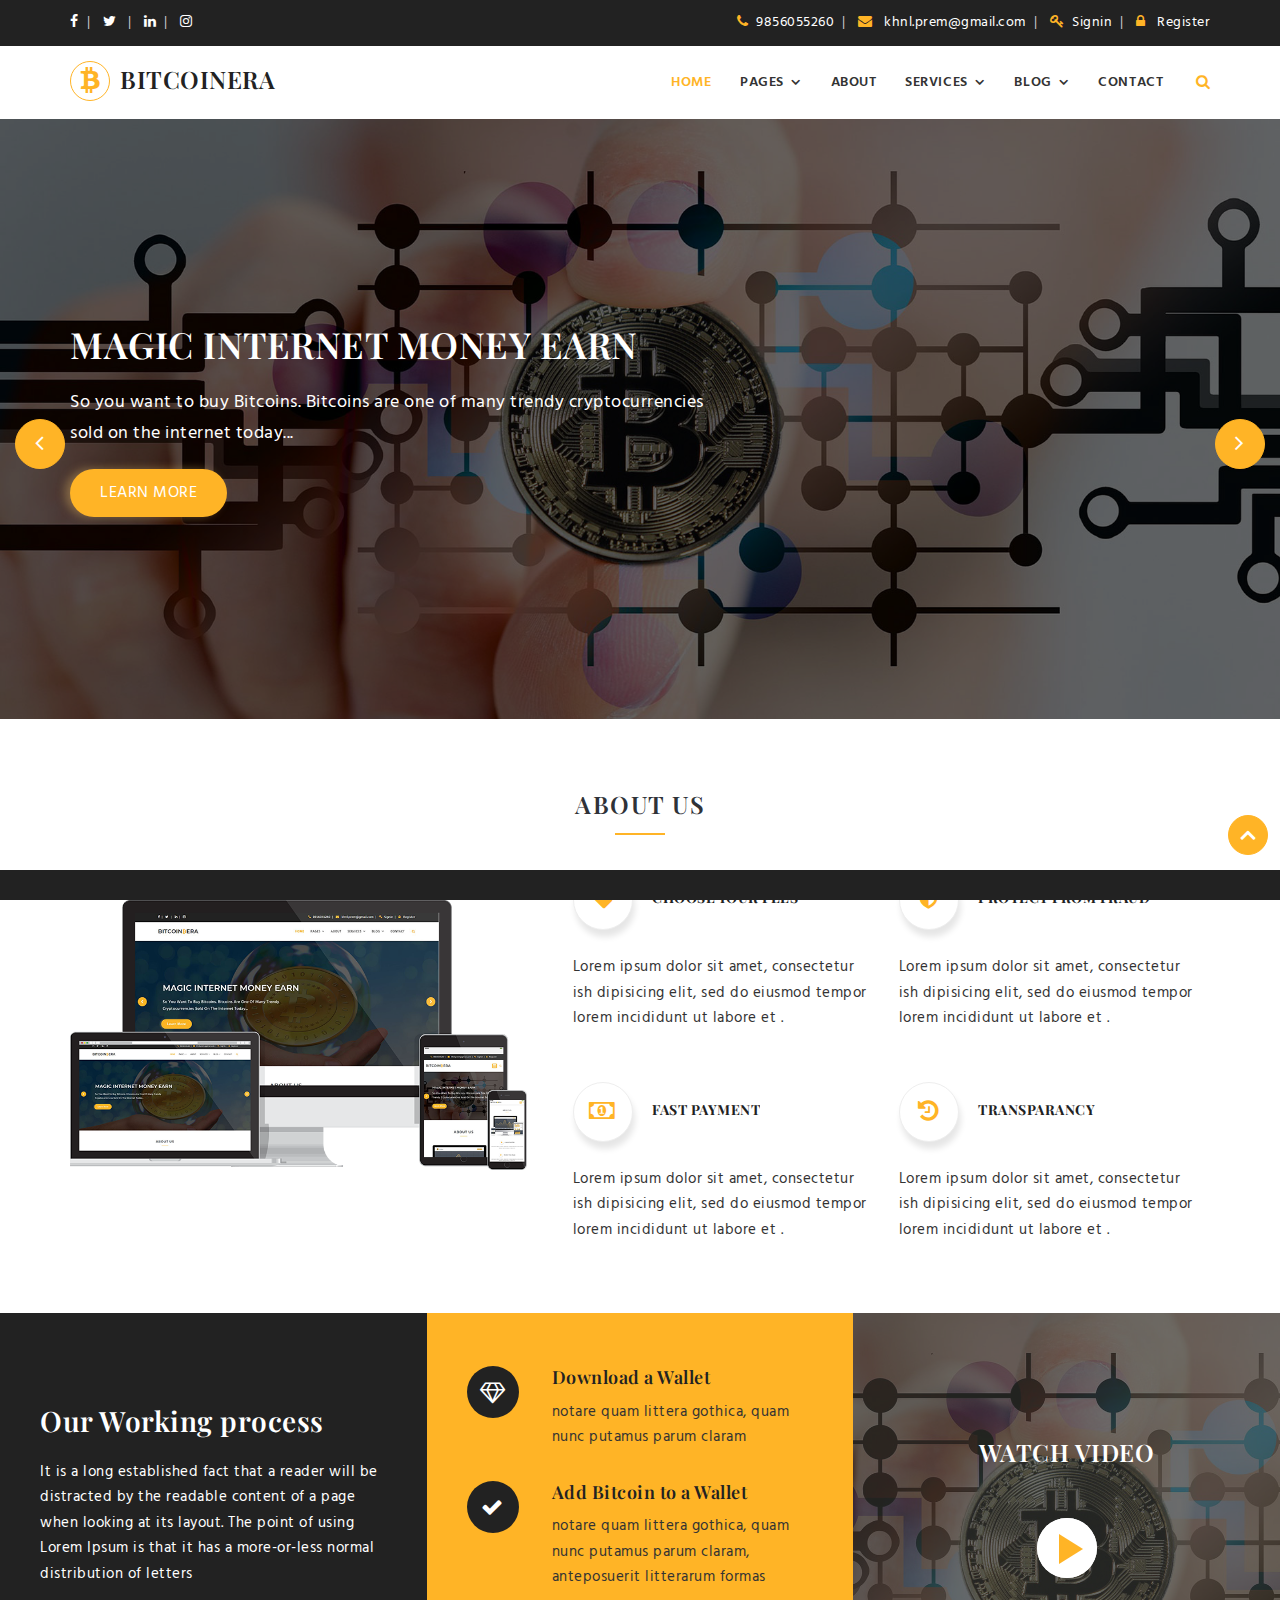
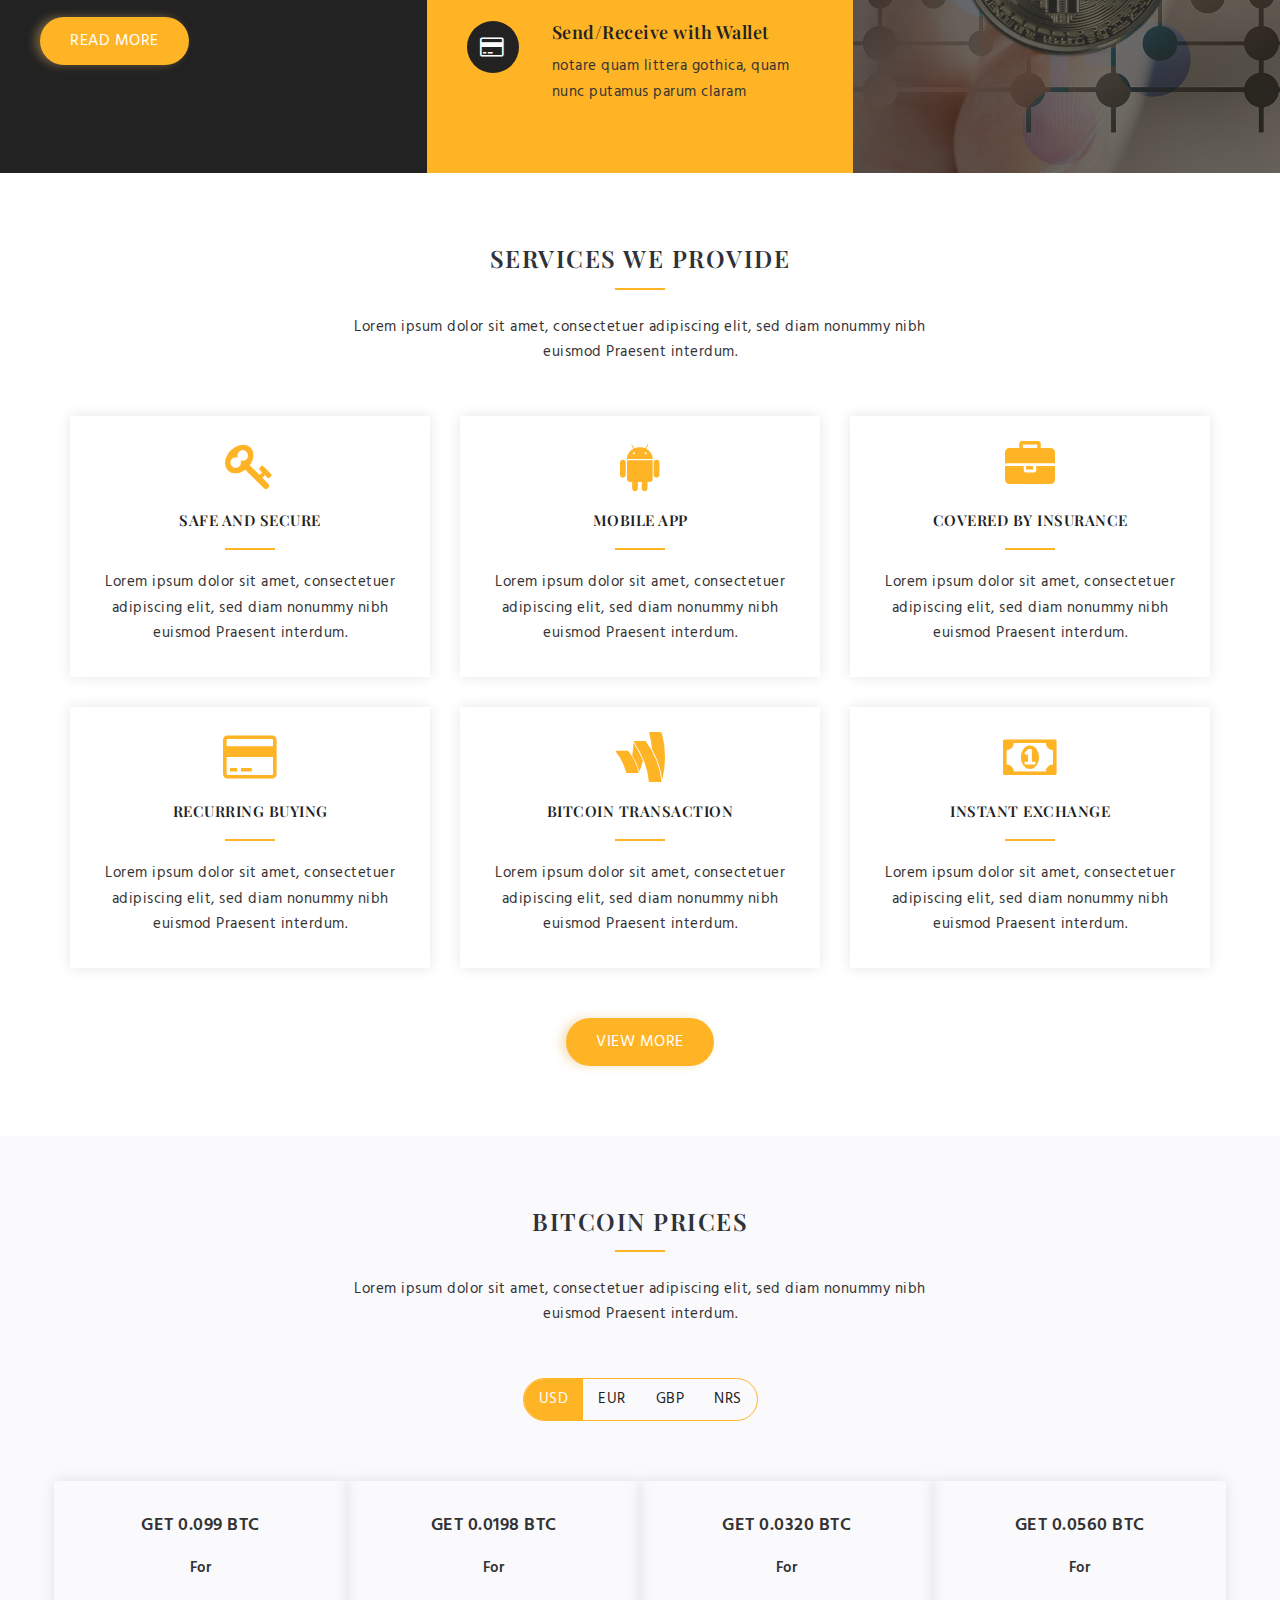
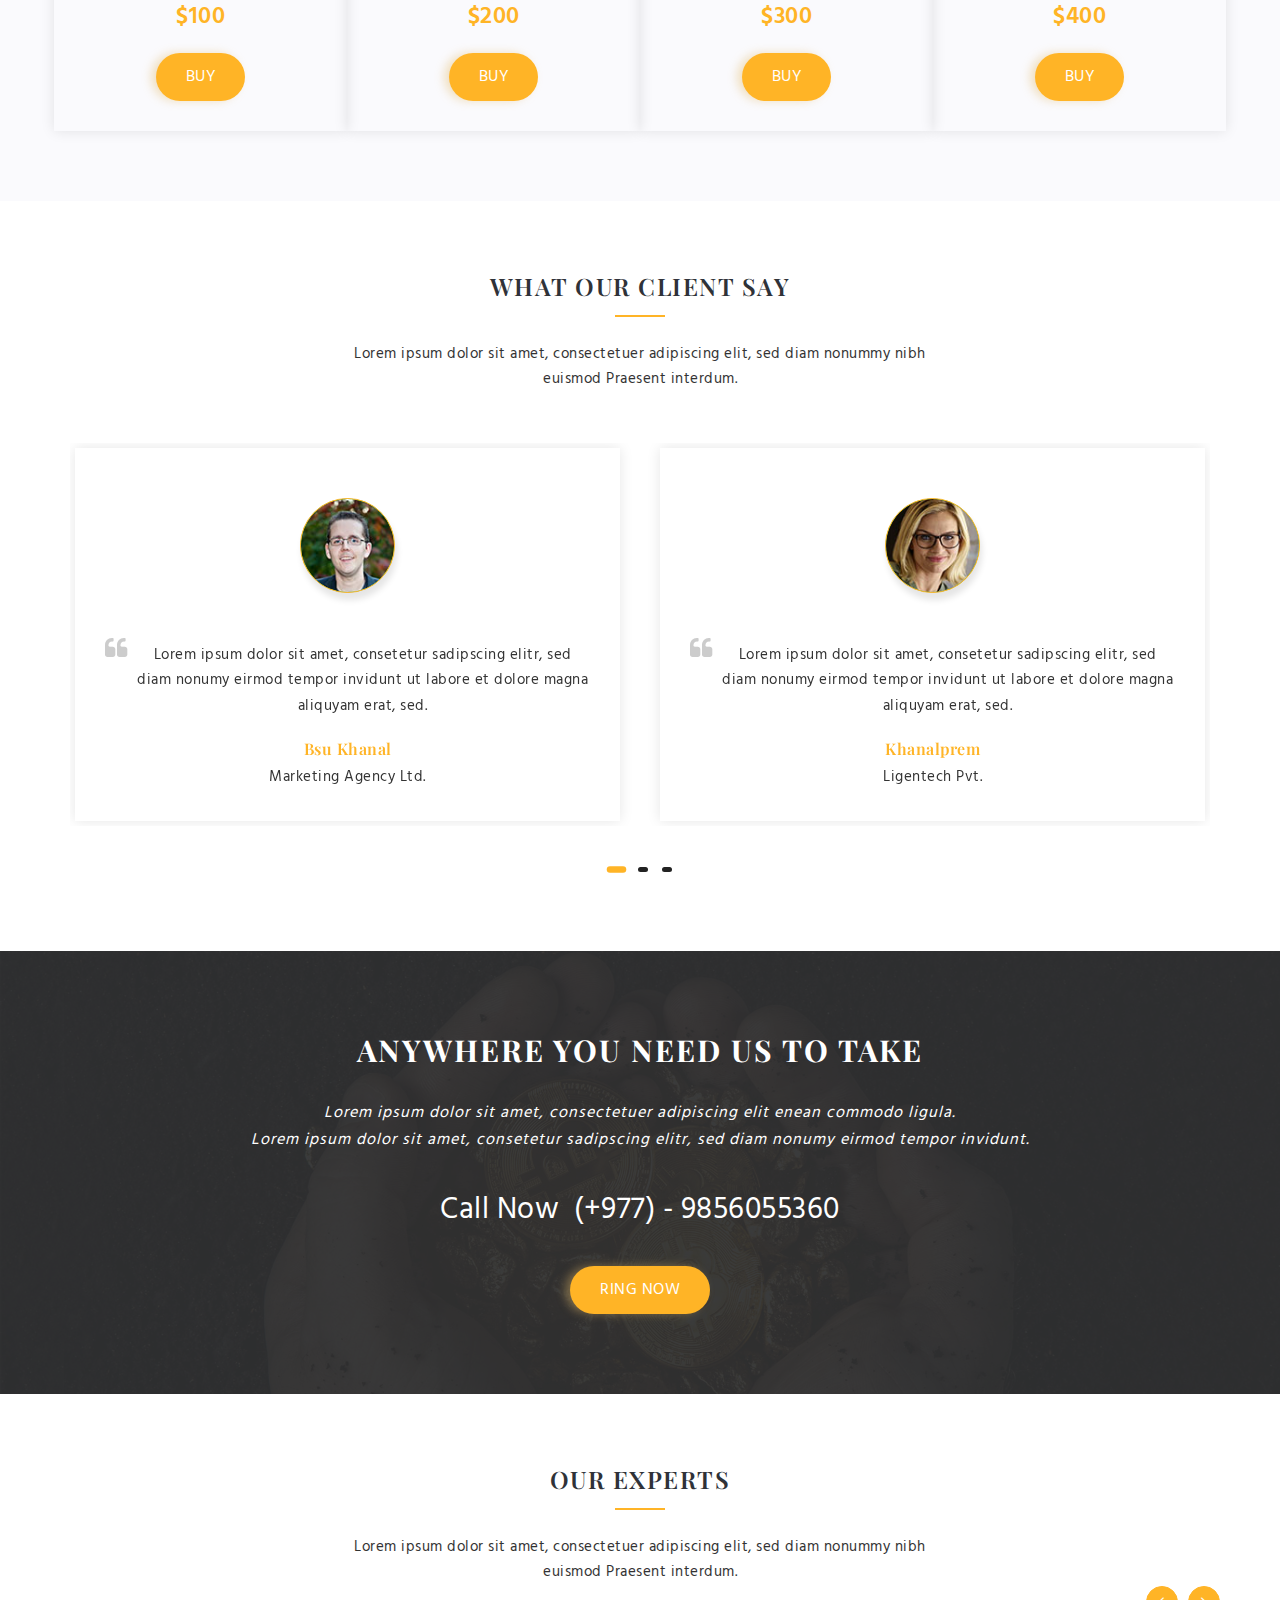
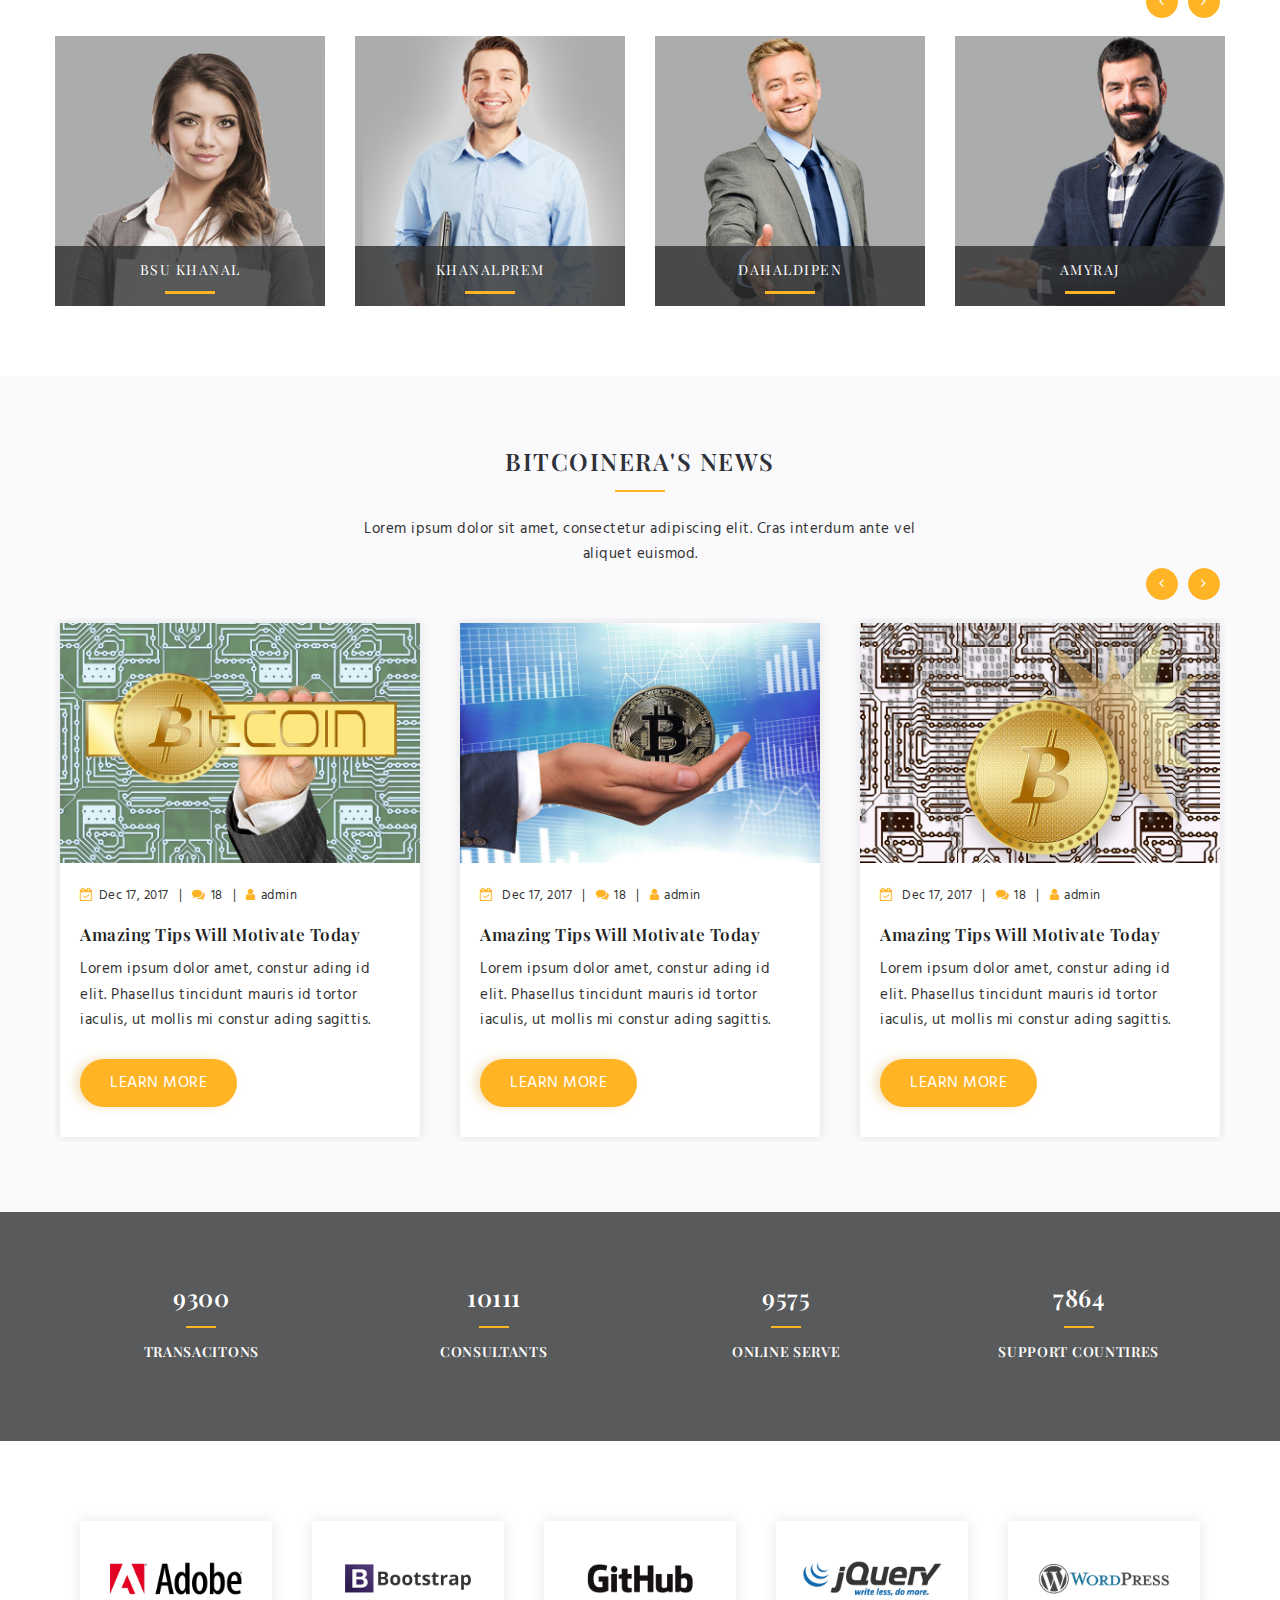
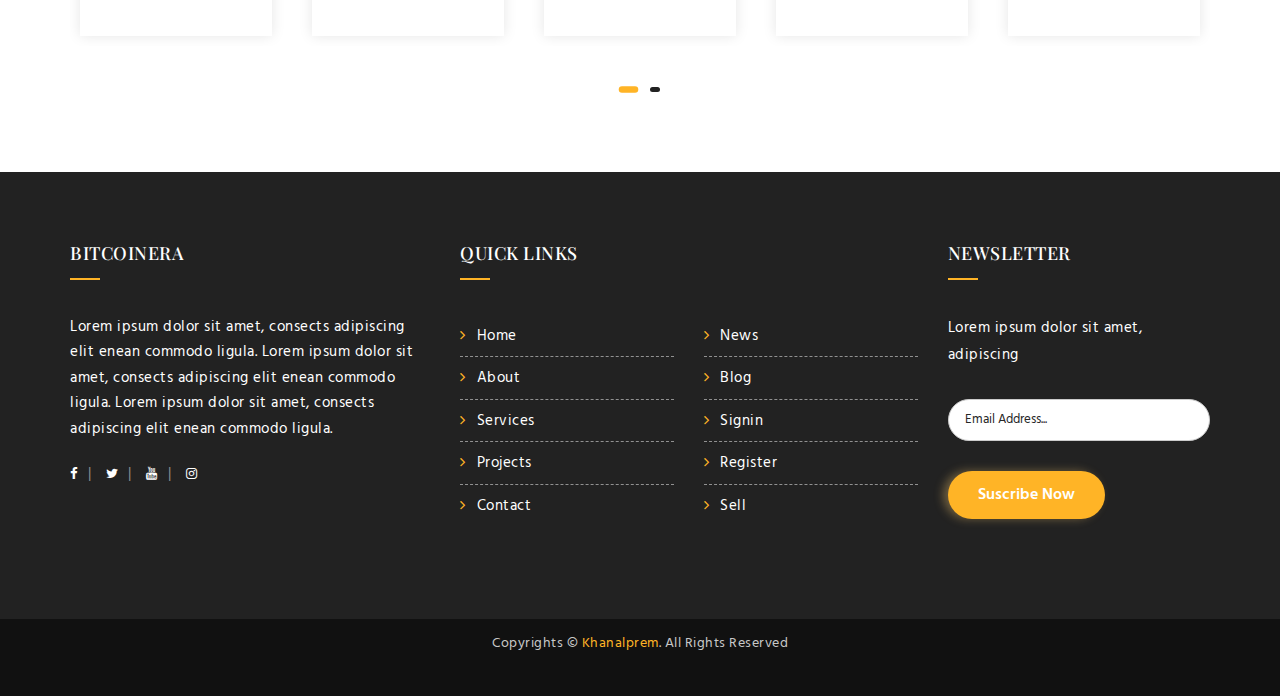
<file: index.html>
<!DOCTYPE html>
<html lang="en">

<head>
    <!--meta tag start-->
    <meta charset="utf-8">
    <meta http-equiv="X-UA-Compatible" content="IE=edge">
    <meta name="viewport" content="width=device-width, initial-scale=1">
    <meta name="description" content="bitcoinera">
    <meta name="author" content="khanalprem">
    <meta name="copyright" content="khanalprem">

    <!--title-->
    <title>Bitcoinera || Responsive HTML 5 Template</title>

    <!-- faveicon start   -->
    <link rel="apple-touch-icon" sizes="180x180" href="images/favicon/apple-touch-icon.png">
    <link rel="icon" type="image/png" href="images/favicon/favicon-32x32.png" sizes="32x32">
    <link rel="icon" type="image/png" href="images/favicon/favicon-16x16.png" sizes="16x16">

    <!-- stylesheet start -->
    <link rel="stylesheet" type="text/css" href="css/style.css">

</head>

<body>
    <header>
        <div class="top-header">
            <div class="container">
                <div class="row">
                    <div class="col-md-3 col-sm-3 col-xs-3">
                        <ul class="tophead-link">
                            <li><a href="#"><i class="fa fa-facebook" aria-hidden="true"></i></a></li>
                            <li><a href="#"><i class="fa fa-twitter" aria-hidden="true"></i> </a></li>
                            <li><a href="#"><i class="fa fa-linkedin" aria-hidden="true"></i></a></li>
                            <li><a href="#"><i class="fa fa-instagram" aria-hidden="true"></i></a></li>
                        </ul>
                    </div>

                    <div class="col-md-9 col-sm-9 col-xs-9 tophead-right">
                        <ul class="tophead-link">
                            <li><a href="tel:9856055360"><i class="fa fa-phone" aria-hidden="true"></i>9856055260</a>
                            </li>
                            <li><a href="mailto:khnl.prem@gmail.com"><i class="fa fa-envelope" aria-hidden="true"></i> khnl.prem@gmail.com</a>
                            </li>
                            <li><a href="signin.html"><i class="fa fa-key" aria-hidden="true"></i>Signin</a>
                            </li>
                            <li><a href="register.html"><i class="fa fa-lock" aria-hidden="true"></i> Register</a>
                            </li>
                        </ul>
                    </div>

                </div>
            </div>
        </div>

        <!-- Start Navigation -->
        <div id="masthead" class="site-header menu">
            <div class="container">
                <div class="site-branding">
                    <a class="logo"><i class="fa fa-bitcoin"></i> <!-- <img src="images/logo.png" alt="logo"> --></a>
                    <div id="site-identity">
                        <h1 class="site-title"><a href="index.html"  rel="home"> bitcoinera</a></h1>
                    </div>
                    <!-- #site-identity -->
                </div>
                <!-- .site-branding -->
                <div class="header-nav-search">
                    <div class="header-search">
                        <i class="fa fa-search top-search"></i>
                        <div class="search-popup">
                            <form role=search action="search" class="form-wrapper">
                                <div>
                                    <input type="text" name="search" placeholder="type your keyword">
                                    <input type="submit" name="button" class="pop-search">
                                </div>
                            </form>
                            <div class="search-overlay"></div>
                        </div>
                    </div>
                    <div class="toggle-button">
                        <span></span>
                        <span></span>
                        <span></span>
                    </div>
                    <div id="main-navigation">
                        <nav class="main-navigation">
                            <div class="close-icon">
                                <i class="fa fa-close"></i>
                            </div>
                            <ul>
                                <li class="current-menu-item "><a href="index.html">Home</a></li>
                                <li class="menu-item-has-children"><a href="#">Pages</a>
                                    <ul>
                                        <li><a href="signin.html">Sign in</a></li>
                                        <li><a href="register.html">register</a></li>
                                        <li><a href="error.html">404 Error</a></li>
                                        <li class="menu-item-has-children"><a href="blog.html">blog</a>
                                            <ul>
                                                <li><a href="blog.html">Blog</a></li>
                                                <li><a href="blog2.html">Blog2</a></li>
                                                <li><a href="blog-details.html">Blog details</a></li>
                                            </ul>
                                        </li>
                                    </ul>
                                </li>
                                <li><a href="about.html">About</a> </li>
                                <li class="menu-item-has-children"><a href="service.html">Services</a>
                                    <ul>
                                        <li><a href="service.html">service</a></li>
                                        <li><a href="service-single.html">service-single</a></li>
                                    </ul>
                                </li>
                                <li class="menu-item-has-children"><a href="#">Blog</a>
                                    <ul>
                                        <li><a href="blog.html">Blog</a></li>
                                        <li><a href="blog2.html">Blog2</a></li>
                                        <li><a href="blog-details.html">Blog details</a></li>
                                    </ul>
                                </li>
                                <li><a href="contact.html">Contact</a></li>
                            </ul>
                        </nav>
                    </div>
                </div>
            </div>
        </div>
        <!-- End Navigation -->
    </header>
     <!-- slider-area start -->
    <div class="banner-slider">
        <div class="main-slider owl-carousel owl-theme">
            <div class="slider-items" style="background-image:url(images/slider/1.jpg);">
                <div class="slider-overlay"></div>
                <div class="caption-wrapper">
                    <div class="carousel-caption caption-left">
                        <div class="content">
                            <h2>Magic Internet Money earn</h2>
                            <p>So you want to buy Bitcoins. Bitcoins are one of many trendy cryptocurrencies <br>sold on the internet today...</p>
                            <a  href="#" class="btn btn-primary">learn more</a>
                        </div>
                    </div>
                </div>
            </div>
            <div class="slider-items" style="background-image:url(images/slider/2.jpg);">
                <div class="slider-overlay"></div>
                <div class="caption-wrapper">
                    <div class="carousel-caption caption-center">
                        <div class="content">
                            <h2>clean & modern design</h2>
                            <p>So you want to buy Bitcoins. Bitcoins are one of many trendy cryptocurrencies <br>sold on the internet today...</p>
                            <a  href="#" class="btn btn-primary">learn more</a>
                        </div>
                    </div>
                </div>
            </div>
            <div class="slider-items" style="background-image:url(images/slider/1.jpg);">
                <div class="slider-overlay"></div>
                <div class="caption-wrapper">
                    <div class="carousel-caption caption-right">
                        <div class="content">
                            <h2>awesome online business</h2>
                            <p>So you want to buy Bitcoins. Bitcoins are one of many trendy cryptocurrencies <br>sold on the internet today...</p>
                            <a  href="#" class="btn btn-primary inverse">learn more</a>
                        </div>
                    </div>
                </div>
            </div>
        </div>
    </div>
    <!-- slider-area end -->
    
    <!--bitcoin-about-->
    <section class="bitcoin-about section">
        <div class="container">
            <div class="row">
                <div class="col-md-12 col-sm-12 col-xs-12">
                    <div class="title sec-title">
                        <h2>about us</h2>
                    </div>
                </div>
                <div class="about-inner">
                    <div class="col-md-5 col-sm-12 col-xs-12">
                        <div class="about-image">
                            <img src="images/about.png" class="img-responsive" alt="about-image">
                        </div>
                    </div>
                    <div class="col-md-7 col-sm-12 col-xs-12">
                        <div class="bitcoin-about-right">
                            <div class="col-sm-6 col-md-6 col-xs-12">
                                <div class="bitcoin-about-div">
                                    <div class="bitcoin-about-head">
                                        <div class="bitcoin-about-icon">
                                            <i class="fa fa-tag"></i>
                                        </div>
                                        <h5><a href="about.html">choose your fees</a></h5>
                                    </div>
                                    <div class="bitcoin-about-content">
                                        <p>Lorem ipsum dolor sit amet, consectetur ish dipisicing elit, sed do eiusmod tempor lorem incididunt ut labore et .</p>
                                    </div>
                                </div>
                            </div>
                            <div class="col-sm-6 col-md-6 col-xs-12">
                                <div class="bitcoin-about-div">
                                    <div class="bitcoin-about-head">
                                        <div class="bitcoin-about-icon">
                                            <i class="fa fa-shield"></i>
                                        </div>
                                        <h5><a href="about.html">protect from fraud</a></h5>
                                    </div>
                                    <div class="bitcoin-about-content">
                                        <p>Lorem ipsum dolor sit amet, consectetur ish dipisicing elit, sed do eiusmod tempor lorem incididunt ut labore et .</p>
                                    </div>
                                </div>
                            </div>
                            <div class="col-sm-6 col-md-6 col-xs-12">
                                <div class="bitcoin-about-div">
                                    <div class="bitcoin-about-head">
                                        <div class="bitcoin-about-icon">
                                            <i class="fa fa-money"></i>
                                        </div>
                                        <h5><a href="about.html">fast payment</a></h5>
                                    </div>
                                    <div class="bitcoin-about-content">
                                        <p>Lorem ipsum dolor sit amet, consectetur ish dipisicing elit, sed do eiusmod tempor lorem incididunt ut labore et .</p>
                                    </div>
                                </div>
                            </div>
                            <div class="col-sm-6 col-md-6 col-xs-12">
                                <div class="bitcoin-about-div">
                                    <div class="bitcoin-about-head">
                                        <div class="bitcoin-about-icon">
                                            <i class="fa fa-history"></i>
                                        </div>
                                        <h5><a href="about.html">transparancy</a></h5>
                                    </div>
                                    <div class="bitcoin-about-content">
                                        <p>Lorem ipsum dolor sit amet, consectetur ish dipisicing elit, sed do eiusmod tempor lorem incididunt ut labore et .</p>
                                    </div>
                                </div>
                            </div>
                        </div>
                    </div>
                </div>
            </div>
        </div>
    </section>
    <!-- about end -->
    <!-- bitcoin-pricess -->
    <section class="bitcoin-process">
        <div class="container-fluid">
            <div class="row">
                <div class="bitcoin-process-inner">
                    <div class="col-md-4 col-sm-12 col-xs-12">
                        <div class="working-process">
                            <h2>Our Working process</h2>
                            <p>It is a long established fact that a reader will be distracted by the readable content of a page when looking at its layout. The point of using Lorem Ipsum is that it has a more-or-less normal distribution of letters</p>
                            <a href="about-us.html" class="btn"> Read More</a>
                        </div>
                    </div>
                    <div class="col-md-4 col-sm-12 col-xs-12">
                        <div class="working-step">
                            <div class="working-step-div">
                                <i class="fa fa-diamond"></i>
                                <h4><a href="#"> Download a Wallet</a></h4>
                                <p>notare quam littera gothica, quam nunc putamus parum claram</p>
                            </div>
                            <div class="working-step-div">
                                <i class="fa fa-check"></i>
                                <h4><a href="#">Add Bitcoin to a Wallet</a></h4>
                                <p>notare quam littera gothica, quam nunc putamus parum claram, anteposuerit litterarum formas</p>
                            </div>
                            <div class="working-step-div">
                                <i class="fa fa-credit-card"></i>
                                <h4><a href="#">Send/Receive with Wallet</a></h4>
                                <p>notare quam littera gothica, quam nunc putamus parum claram</p>
                            </div>
                        </div>
                    </div>
                    <div class="col-md-4 col-sm-12 col-xs-12">
                        <div class="video" style="background-image:url(images/slider/1.jpg);">
                            <div class="video-overlay"></div>
                            <h2>watch video</h2>
                            <div class="playbtn">
                                <a class="video-popup" href="https://www.youtube.com/watch?v=FZQPhrdKjow"><span></span></a>
                            </div>
                        </div>
                    </div>
                </div>
            </div>
        </div>
    </section>
    <!-- service start -->
    <section class="bitcoin-service-area section ">
        <div class="container">
            <div class="row">
                <div class="col-md-12 col-sm-12 col-xs-12">
                    <div class="title sec-title">
                        <h2>Services We Provide</h2>
                        <p>Lorem ipsum dolor sit amet, consectetuer adipiscing elit, sed diam nonummy nibh euismod Praesent interdum.</p>
                    </div>
                </div>
                <div class="service-inner">
                    <div class="col-md-4 col-sm-6 col-xs-12 ">
                        <div class="bitcoin-service-div">
                            <div class="bitcoin-service-icon">
                                <a href="#"><i class="fa fa-key"></i></a>
                            </div>
                            <div class="bitcoin-service-content">
                                <h5><a href="service-single.html">Safe And Secure</a></h5>
                                <p>Lorem ipsum dolor sit amet, consectetuer adipiscing elit, sed diam nonummy nibh euismod Praesent interdum.</p>
                            </div>
                        </div>
                    </div>
                    <div class="col-md-4 col-sm-6 col-xs-12 ">
                        <div class="bitcoin-service-div">
                            <div class="bitcoin-service-icon">
                                <a href="#"><i class="fa fa-android"></i></a>
                            </div>
                            <div class="bitcoin-service-content">
                                <h5><a href="service-single.html">Mobile App</a></h5>
                                <p>Lorem ipsum dolor sit amet, consectetuer adipiscing elit, sed diam nonummy nibh euismod Praesent interdum.</p>
                            </div>
                        </div>
                    </div>
                    <div class="col-md-4 col-sm-6 col-xs-12 ">
                        <div class="bitcoin-service-div">
                            <div class="bitcoin-service-icon">
                                <a href="#"><i class="fa fa-briefcase"></i></a>
                            </div>
                            <div class="bitcoin-service-content">
                                <h5><a href="service-single.html">Covered By Insurance</a></h5>
                                <p>Lorem ipsum dolor sit amet, consectetuer adipiscing elit, sed diam nonummy nibh euismod Praesent interdum.</p>
                            </div>
                        </div>
                    </div>
                    <div class="col-md-4 col-sm-6 col-xs-12 ">
                        <div class="bitcoin-service-div">
                            <div class="bitcoin-service-icon">
                                <a href="#"><i class="fa fa-credit-card"></i></a>
                            </div>
                            <div class="bitcoin-service-content">
                                <h5><a href="service-single.html">Recurring Buying</a></h5>
                                <p>Lorem ipsum dolor sit amet, consectetuer adipiscing elit, sed diam nonummy nibh euismod Praesent interdum.</p>
                            </div>
                        </div>
                    </div>
                    <div class="col-md-4 col-sm-6 col-xs-12 ">
                        <div class="bitcoin-service-div">
                            <div class="bitcoin-service-icon">
                                <a href="#"><i class="fa fa-google-wallet"></i></a>
                            </div>
                            <div class="bitcoin-service-content">
                                <h5><a href="service-single.html">Bitcoin Transaction</a></h5>
                                <p>Lorem ipsum dolor sit amet, consectetuer adipiscing elit, sed diam nonummy nibh euismod Praesent interdum.</p>
                            </div>
                        </div>
                    </div>
                    <div class="col-md-4 col-sm-6 col-xs-12 ">
                        <div class="bitcoin-service-div">
                            <div class="bitcoin-service-icon">
                                <a href="#"><i class="fa fa-money"></i></a>
                            </div>
                            <div class="bitcoin-service-content">
                                <h5><a href="service-single.html">Instant Exchange</a></h5>
                                <p>Lorem ipsum dolor sit amet, consectetuer adipiscing elit, sed diam nonummy nibh euismod Praesent interdum.</p>
                            </div>
                        </div>
                    </div>
                    <div class="service-btn">
                        <a href="service-single.html" class="btn btn-primary">view more</a>
                    </div>
                </div>
            </div>
        </div>
    </section>

    <section class="bitcoin-price section grey-background">
        <div class="container">
            <div class="row">
                <div class="col-md-12 col-sm-12 col-xs-12">
                    <div class="title sec-title">
                        <h2>bitcoin prices</h2>
                        <p>Lorem ipsum dolor sit amet, consectetuer adipiscing elit, sed diam nonummy nibh euismod Praesent interdum.</p>
                    </div>
                </div>
                <div class="bitcoin-price-inner">
                    <div class="bitcoin-price-tab">
                        <ul class="nav nav-tabs" role="tablist">
                            <li role="presentation" class="active"><a href="#usd" aria-controls="usd" role="tab" data-toggle="tab">usd</a></li>
                            <li role="presentation"><a href="#eur" aria-controls="eur" role="tab" data-toggle="tab">eur</a></li>
                            <li role="presentation"><a href="#gbp" aria-controls="gbp" role="tab" data-toggle="tab">gbp</a></li>
                            <li role="presentation"><a href="#nrs" aria-controls="nrs" role="tab" data-toggle="tab">nrs</a></li>
                        </ul>
                        <!-- Tab panes -->
                        <div class="tab-content">
                            <div role="tabpanel" class="tab-pane fade in active" id="usd">
                                <div class="price-tab-inner">
                                    <div class="price-list">
                                        <span class="price-head">Get 0.099 BTC</span>
                                        <span class="price-for">for</span>
                                        <span class="price-value">$100</span>
                                        <a href="#" class="btn btn-primary">buy</a>
                                    </div>
                                    <div class="price-list">
                                        <span class="price-head">Get 0.0198 BTC</span>
                                        <span class="price-for">for</span>
                                        <span class="price-value">$200</span>
                                        <a href="#" class="btn btn-primary">buy</a>
                                    </div>
                                    <div class="price-list">
                                        <span class="price-head">Get 0.0320 BTC</span>
                                        <span class="price-for">for</span>
                                        <span class="price-value">$300</span>
                                        <a href="#" class="btn btn-primary">buy</a>
                                    </div>
                                    <div class="price-list">
                                        <span class="price-head">Get 0.0560 BTC</span>
                                        <span class="price-for">for</span>
                                        <span class="price-value">$400</span>
                                        <a href="#" class="btn btn-primary">buy</a>
                                    </div>
                                </div>
                            </div>
                            <div role="tabpanel" class="tab-pane fade" id="eur">
                                <div class="price-tab-inner">
                                    <div class="price-list">
                                        <span class="price-head">Get 0.099 BTC</span>
                                        <span class="price-for">for</span>
                                        <span class="price-value">€100</span>
                                        <a href="#" class="btn btn-primary">buy</a>
                                    </div>
                                    <div class="price-list">
                                        <span class="price-head">Get 0.0198 BTC</span>
                                        <span class="price-for">for</span>
                                        <span class="price-value">€200</span>
                                        <a href="#" class="btn btn-primary">buy</a>
                                    </div>
                                    <div class="price-list">
                                        <span class="price-head">Get 0.0320 BTC</span>
                                        <span class="price-for">for</span>
                                        <span class="price-value">€300</span>
                                        <a href="#" class="btn btn-primary">buy</a>
                                    </div>
                                    <div class="price-list">
                                        <span class="price-head">Get 0.0560 BTC</span>
                                        <span class="price-for">for</span>
                                        <span class="price-value">€400</span>
                                        <a href="#" class="btn btn-primary">buy</a>
                                    </div>
                                </div>
                            </div>
                            <div role="tabpanel" class="tab-pane fade" id="gbp">
                                <div class="price-tab-inner">
                                    <div class="price-list">
                                        <span class="price-head">Get 0.099 BTC</span>
                                        <span class="price-for">for</span>
                                        <span class="price-value">£100</span>
                                        <a href="#" class="btn btn-primary">buy</a>
                                    </div>
                                    <div class="price-list">
                                        <span class="price-head">Get 0.0198 BTC</span>
                                        <span class="price-for">for</span>
                                        <span class="price-value">£200</span>
                                        <a href="#" class="btn btn-primary">buy</a>
                                    </div>
                                    <div class="price-list">
                                        <span class="price-head">Get 0.0320 BTC</span>
                                        <span class="price-for">for</span>
                                        <span class="price-value">£300</span>
                                        <a href="#" class="btn btn-primary">buy</a>
                                    </div>
                                    <div class="price-list">
                                        <span class="price-head">Get 0.0560 BTC</span>
                                        <span class="price-for">for</span>
                                        <span class="price-value">£400</span>
                                        <a href="#" class="btn btn-primary">buy</a>
                                    </div>
                                </div>
                            </div>
                            <div role="tabpanel" class="tab-pane fade" id="nrs">
                                <div class="price-tab-inner">
                                    <div class="price-list">
                                        <span class="price-head">Get 0.099 BTC</span>
                                        <span class="price-for">for</span>
                                        <span class="price-value">Nrs100</span>
                                        <a href="#" class="btn btn-primary">buy</a>
                                    </div>
                                    <div class="price-list">
                                        <span class="price-head">Get 0.0198 BTC</span>
                                        <span class="price-for">for</span>
                                        <span class="price-value">Nrs200</span>
                                        <a href="#" class="btn btn-primary">buy</a>
                                    </div>
                                    <div class="price-list">
                                        <span class="price-head">Get 0.0320 BTC</span>
                                        <span class="price-for">for</span>
                                        <span class="price-value">Nrs300</span>
                                        <a href="#" class="btn btn-primary">buy</a>
                                    </div>
                                    <div class="price-list">
                                        <span class="price-head">Get 0.0560 BTC</span>
                                        <span class="price-for">for</span>
                                        <span class="price-value">Nrs400</span>
                                        <a href="#" class="btn btn-primary">buy</a>
                                    </div>
                                </div>
                            </div>
                        </div>
                    </div>
                </div>
            </div>
        </div>

    </section>

    

    <!-- testimonial -->
    <section class="testimonial section">
        <div class="container">
            <div class="title sec-title">
                <h2>What our client say</h2>
                <p>Lorem ipsum dolor sit amet, consectetuer adipiscing elit, sed diam nonummy nibh euismod Praesent interdum.</p>
            </div>
            <div class="testimonial-carousel owl-carousel owl-theme">
                <div class="testimonial-item">
                    <div class="testi-img">
                        <img src="images/users/1.jpg" alt="Awesome Image" />
                    </div>
                    <p>Lorem ipsum dolor sit amet, consetetur sadipscing elitr, sed diam nonumy eirmod tempor invidunt ut labore et dolore magna aliquyam erat, sed.</p>
                    <div class="author-content">
                        <h3>Bsu Khanal</h3>
                        <span>Marketing Agency Ltd.</span>
                    </div>
                </div>
                <div class="testimonial-item">
                    <div class="testi-img">
                        <img src="images/users/2.jpg" alt="Awesome Image" />
                    </div>
                    <p>Lorem ipsum dolor sit amet, consetetur sadipscing elitr, sed diam nonumy eirmod tempor invidunt ut labore et dolore magna aliquyam erat, sed.</p>
                    <div class="author-content">
                        <h3>Khanalprem</h3>
                        <span>Ligentech Pvt.</span>
                    </div>
                </div>
                <div class="testimonial-item">
                    <div class="testi-img">
                        <img src="images/users/1.jpg" alt="Awesome Image" />
                    </div>
                    <p>Lorem ipsum dolor sit amet, consetetur sadipscing elitr, sed diam nonumy eirmod tempor invidunt ut labore et dolore magna aliquyam erat, sed.</p>
                    <div class="author-content">
                        <h3>Dahal Dipen</h3>
                        <span>pbwebdesign Pvt.</span>
                    </div>
                </div>
                <div class="testimonial-item">
                    <div class="testi-img">
                        <img src="images/users/2.jpg" alt="Awesome Image" />
                    </div>
                    <p>Lorem ipsum dolor sit amet, consetetur sadipscing elitr, sed diam nonumy eirmod tempor invidunt ut labore et dolore magna aliquyam erat, sed.</p>
                    <div class="author-content">
                        <h3>Khanalramesh</h3>
                        <span>Templatesell Pvt.</span>
                    </div>
                </div>
                <div class="testimonial-item">
                    <div class="testi-img">
                        <img src="images/users/1.jpg" alt="Awesome Image" />
                    </div>
                    <p>Lorem ipsum dolor sit amet, consetetur sadipscing elitr, sed diam nonumy eirmod tempor invidunt ut labore et dolore magna aliquyam erat, sed.</p>
                    <div class="author-content">
                        <h3>Abrik biyond</h3>
                        <span>Marketing Agency Ltd.</span>
                    </div>
                </div>
            </div>
        </div>
    </section>

    <!-- callaction start -->
    <section class="call-action" style="background: url(images/background/common.jpg) no-repeat;">
        <div class="call-action-overlay"></div>
        <div class="container">
            <div class="callaction-overlay-content">
                <h2>Anywhere you need us to take</h2>
                <p>Lorem ipsum dolor sit amet, consectetuer adipiscing elit enean commodo ligula.
                    <br> Lorem ipsum dolor sit amet, consetetur sadipscing elitr, sed diam nonumy eirmod tempor invidunt.</p>
                <div class="callaction-overlay-call">
                    <span>call Now</span><span>(+977) - 9856055360</span>
                </div>
                <a href="#" class="btn btn-primary">Ring Now</a>
            </div>
        </div>
    </section>
    <!-- callus end -->

    <!-- Start Team -->
    <section class="bitcoin-team section">
        <div class="container">
            <div class="row">
                <div class="title sec-title">
                    <h2>Our experts</h2>
                    <p>Lorem ipsum dolor sit amet, consectetuer adipiscing elit, sed diam nonummy nibh euismod Praesent interdum.</p>
                </div>
                <div class="team-carousel owl-carousel owl-theme">
                    <div class="bitcoin-item">
                        <div class="team-img">
                            <img src="images/team/1.jpg" alt="#">
                        </div>
                        <div class="team-bottom">
                            <div class="team-text">
                                <h3 class="team-name">Bsu Khanal</h3>
                                <p class="team-post">Project Manger</p>
                                <div class="team-social">
                                    <ul>
                                        <li>
                                            <a href="http://facebook.com" title="" target="_blank">
                                                <i class="fa fa-facebook"></i>
                                            </a>
                                        </li>
                                        <li>
                                            <a href="http://twitter.com" title="" target="_blank">
                                                <i class="fa fa-twitter"></i>
                                            </a>
                                        </li>
                                        <li>
                                            <a href="http://instagram.com" title="" target="_blank">
                                                <i class="fa fa-instagram"></i>
                                            </a>
                                        </li>
                                    </ul>
                                </div>
                            </div>
                        </div>
                    </div>
                    <div class="bitcoin-item">
                        <div class="team-img">
                            <img src="images/team/2.jpg" alt="#">
                        </div>
                        <div class="team-bottom">
                            <div class="team-text">
                                <h3 class="team-name">Khanalprem</h3>
                                <p class="team-post">Fronend developer</p>
                                <div class="team-social">
                                    <ul>
                                        <li>
                                            <a href="http://facebook.com" title="" target="_blank">
                                                <i class="fa fa-facebook"></i>
                                            </a>
                                        </li>
                                        <li>
                                            <a href="http://twitter.com" title="" target="_blank">
                                                <i class="fa fa-twitter"></i>
                                            </a>
                                        </li>
                                        <li>
                                            <a href="http://instagram.com" title="" target="_blank">
                                                <i class="fa fa-instagram"></i>
                                            </a>
                                        </li>
                                    </ul>
                                </div>
                            </div>
                        </div>
                    </div>
                    <div class="bitcoin-item">
                        <div class="team-img">
                            <img src="images/team/3.jpg" alt="#">
                        </div>
                        <div class="team-bottom">
                            <div class="team-text">
                                <h3 class="team-name">Dahaldipen</h3>
                                <p class="team-post">Developer</p>
                                <div class="team-social">
                                    <ul>
                                        <li>
                                            <a href="http://facebook.com" title="" target="_blank">
                                                <i class="fa fa-facebook"></i>
                                            </a>
                                        </li>
                                        <li>
                                            <a href="http://twitter.com" title="" target="_blank">
                                                <i class="fa fa-twitter"></i>
                                            </a>
                                        </li>
                                        <li>
                                            <a href="http://instagram.com" title="" target="_blank">
                                                <i class="fa fa-instagram"></i>
                                            </a>
                                        </li>
                                    </ul>
                                </div>
                            </div>
                        </div>
                    </div>
                    <div class="bitcoin-item">
                        <div class="team-img">
                            <img src="images/team/4.jpg" alt="#">
                        </div>
                        <div class="team-bottom">
                            <div class="team-text">
                                <h3 class="team-name">amyraj</h3>
                                <p class="team-post">Dotnep developer</p>
                                <div class="team-social">
                                    <ul>
                                        <li>
                                            <a href="http://facebook.com" title="" target="_blank">
                                                <i class="fa fa-facebook"></i>
                                            </a>
                                        </li>
                                        <li>
                                            <a href="http://twitter.com" title="" target="_blank">
                                                <i class="fa fa-twitter"></i>
                                            </a>
                                        </li>
                                        <li>
                                            <a href="http://instagram.com" title="" target="_blank">
                                                <i class="fa fa-instagram"></i>
                                            </a>
                                        </li>
                                    </ul>
                                </div>
                            </div>
                        </div>
                    </div>
                    <div class="bitcoin-item">
                        <div class="team-img">
                            <img src="images/team/2.jpg" alt="#">
                        </div>
                        <div class="team-bottom">
                            <div class="team-text">
                                <h3 class="team-name">Andrew taimond</h3>
                                <p class="team-post">Android developer</p>
                                <div class="team-social">
                                    <ul>
                                        <li>
                                            <a href="http://facebook.com" title="" target="_blank">
                                                <i class="fa fa-facebook"></i>
                                            </a>
                                        </li>
                                        <li>
                                            <a href="http://twitter.com" title="" target="_blank">
                                                <i class="fa fa-twitter"></i>
                                            </a>
                                        </li>
                                        <li>
                                            <a href="http://instagram.com" title="" target="_blank">
                                                <i class="fa fa-instagram"></i>
                                            </a>
                                        </li>
                                    </ul>
                                </div>
                            </div>
                        </div>
                    </div>
                </div>
            </div>
        </div>
    </section>
    <!--/ End Team -->

    <section class="news-update section grey-background">
        <div class="container">
            <div class="row">
                <div class="title sec-title">
                    <h2>bitcoinera's News</h2>
                    <p>Lorem ipsum dolor sit amet, consectetur adipiscing elit. Cras interdum ante vel aliquet euismod. </p>
                </div>
                <div class="news-update-inner">
                    <div class="news-carousel owl-carousel owl-theme">
                        <div class="news-item">
                            <div class="news-update-img ">
                                <img class="img-responsive " src="images/news/1.jpg " alt="image" />
                            </div>
                            <div class="news-update-detail ">
                                <div class="news-update-date">
                                    <span><i class="fa fa-calendar-check-o"></i>Dec 17, 2017</span><span><i class="fa fa-comments"></i>18</span><span><i class="fa fa-user"></i>admin</span>
                                </div>
                                <h3><a href="blog-details.html" title="Details ">Amazing tips will motivate today</a></h3>
                                <p>Lorem ipsum dolor amet, constur ading id elit. Phasellus tincidunt mauris id tortor iaculis, ut mollis mi constur ading sagittis.</p>
                                <div class="news-btn">
                                    <a href="blog-details.html" class="btn btn-primary">learn more</a>
                                </div>
                            </div>
                        </div>
                        <div class="news-item">
                            <div class="news-update-img ">
                                <img class="img-responsive " src="images/news/2.jpg " alt="image" />
                            </div>
                            <div class="news-update-detail ">
                                <div class="news-update-date">
                                    <span><i class="fa fa-calendar-check-o"></i> Dec 17, 2017</span><span><i class="fa fa-comments"></i>18</span><span><i class="fa fa-user"></i>admin</span>
                                </div>
                                <h3><a href="blog-details.html" title="Details ">Amazing tips will motivate today</a></h3>
                                <p>Lorem ipsum dolor amet, constur ading id elit. Phasellus tincidunt mauris id tortor iaculis, ut mollis mi constur ading sagittis.</p>
                                <div class="news-btn">
                                    <a href="blog-details.html" class="btn btn-primary">learn more</a>
                                </div>
                            </div>
                        </div>
                        <div class="news-item">
                            <div class="news-update-img  ">
                                <img class="img-responsive " src="images/news/3.jpg " alt="image" />
                            </div>
                            <div class="news-update-detail ">
                                <div class="news-update-date">
                                    <span><i class="fa fa-calendar-check-o"></i> Dec 17, 2017</span><span><i class="fa fa-comments"></i>18</span><span><i class="fa fa-user"></i>admin</span>
                                </div>
                                <h3><a href=" blog-details.html" title="Details ">Amazing tips will motivate today</a></h3>
                                <p>Lorem ipsum dolor amet, constur ading id elit. Phasellus tincidunt mauris id tortor iaculis, ut mollis mi constur ading sagittis.</p>
                                <div class="news-btn">
                                    <a href="blog-details.html" class="btn btn-primary">learn more</a>
                                </div>
                            </div>
                        </div>
                        <div class="news-item">
                            <div class="news-update-img ">
                                <img class="img-responsive " src="images/news/1.jpg " alt="image" />
                            </div>
                            <div class="news-update-detail ">
                                <div class="news-update-date">
                                    <span><i class="fa fa-calendar-check-o"></i> Dec 17, 2017</span><span><i class="fa fa-comments"></i>18</span><span><i class="fa fa-user"></i>admin</span>
                                </div>
                                <h3><a href="blog-details.html" title="Details ">Amazing tips will motivate today</a></h3>
                                <p>Lorem ipsum dolor amet, constur ading id elit. Phasellus tincidunt mauris id tortor iaculis, ut mollis mi constur ading sagittis.</p>
                                <div class="news-btn">
                                    <a href="blog-details.html" class="btn btn-primary">learn more</a>
                                </div>
                            </div>
                        </div>
                    </div>
                </div>
            </div>
        </div>
    </section>
    <!--bitcoin-counter-->
    <section class="bitcoin-counter section" style="background-image:url(images/background/common.jpg);">
        <div class="bitcoin-counter-overlay"></div>
        <div class="container ">
            <div class="row clearfix ">
                <!--Column-->
                <div class="col-md-3 col-sm-6 ">
                    <div class="counter-area ">
                        <h2 class="counter ">9300</h2>
                        <h3>transacitons</h3>
                    </div>
                </div>

                <div class="col-md-3 col-sm-6 ">
                    <div class="counter-area ">
                        <h2 class="counter ">10111</h2>
                        <h3>consultants</h3>
                    </div>
                </div>

                <div class="col-md-3 col-sm-6 ">
                    <div class="counter-area ">
                        <h2 class="counter ">9575</h2>
                        <h3>Online serve</h3>
                    </div>
                </div>

                <div class="col-md-3 col-sm-6 ">
                    <div class="counter-area ">
                        <h2 class="counter ">7864</h2>
                        <h3>support countires</h3>
                    </div>
                </div>
            </div>
        </div>
    </section>
    <!-- counter end -->

    <!-- happyclient start -->
    <div class="clients section">
        <div class="container">
            <div class="owl-carousel owl-theme happy-clients">
                <div class="item">
                    <img src="images/clients/logo-1.png" alt="clients" class="img-responsive">
                </div>
                <div class="item">
                    <img src="images/clients/logo-3.png" alt="clients" class="img-responsive">
                </div>
                <div class="item">
                    <img src="images/clients/logo-4.png" alt="clients" class="img-responsive">
                </div>
                <div class="item">
                    <img src="images/clients/logo-5.png" alt="clients" class="img-responsive">
                </div>
                <div class="item">
                    <img src="images/clients/logo-6.png" alt="clients" class="img-responsive">
                </div>
                <div class="item">
                    <img src="images/clients/logo-4.png" alt="clients" class="img-responsive">
                </div>
                <div class="item">
                    <img src="images/clients/logo-3.png" alt="clients" class="img-responsive">
                </div>
            </div>
        </div>
    </div>
    <!-- happyclient end -->

    <!-- Stat Footer -->
    <footer>
        <div class="container">
            <div class="row">
                <div class="col-md-4 col-sm-12 col-xs-12">
                    <div class="footer-widget">
                        <h2>Bitcoinera</h2>
                        <div class="widget-content">
                            <div class="text">Lorem ipsum dolor sit amet, consects adipiscing elit enean commodo ligula. Lorem ipsum dolor sit amet, consects adipiscing elit enean commodo ligula. Lorem ipsum dolor sit amet, consects adipiscing elit enean commodo ligula.</div>
                            <ul class="social-links">
                                <li><a href="#"><i class="fa fa-facebook"></i></a></li>
                                <li class="active"><a href="#"><i class="fa fa-twitter"></i></a></li>
                                <li><a href="#"><i class="fa fa-youtube"></i></a></li>
                                <li><a href="#"><i class="fa fa-instagram"></i></a></li>
                            </ul>
                        </div>
                    </div>
                </div>

                <div class="col-md-5 col-sm-6 col-xs-12">
                    <div class="footer-widget links-widget">
                        <h2>Quick links</h2>

                        <div class="row">
                            <div class="col-md-6 col-sm-6 col-sm-12">
                                <ul>
                                    <li><a href="#">home</a></li>
                                    <li><a href="#">about</a></li>
                                    <li><a href="#">services</a></li>
                                    <li><a href="#">projects</a></li>
                                    <li><a href="#">contact</a></li>

                                </ul>
                            </div>
                            <div class="col-md-6 col-sm-6 col-sm-12">
                                <ul>
                                    <li><a href="#">News</a></li>
                                    <li><a href="#">blog</a></li>
                                    <li><a href="#">signin</a></li>
                                    <li><a href="#">register</a></li>
                                    <li><a href="#">sell</a></li>

                                </ul>
                            </div>
                        </div>
                    </div>
                </div>

                <div class="col-md-3 col-sm-6 col-xs-12">
                    <div class="footer-widget subscribe-widget">
                        <h2>Newsletter</h2>
                        <div class="widget-content">
                            <div class="text">Lorem ipsum dolor sit amet, adipiscing </div>
                            <div class="newsletter-form">
                                <form>
                                    <div class="form-group">
                                        <input type="email" name="email" value="" placeholder="Email Address..." required>
                                    </div>
                                    <div class="form-group">
                                        <button type="submit" class="btn btn-primary button">suscribe now<span class="btn-shape"></span></button>
                                    </div>
                                </form>
                            </div>
                        </div>
                    </div>
                </div>
            </div>
        </div>

    </footer>
    <!--Footer Bottom-->
    <div class="footer-bottom">
        <div class="container">
            <div class="row">
                <div class="col-md-12 col-sm-12">
                    <div class="text text-center">Copyrights &copy; <a href="#">Khanalprem</a>. All Rights Reserved</div>
                </div>
            </div>
        </div>
    </div>

    <!-- marque Chart -->
    <div class="marque-chart">
        <div class="container-fluid">
            <div class="row">
                <script>
                baseUrl = "https://widgets.cryptocompare.com/";
                var scripts = document.getElementsByTagName("script");
                var embedder = scripts[scripts.length - 1];
                var cccTheme = { "General": { "enableMarquee": true } };
                (function() {
                    var appName = encodeURIComponent(window.location.hostname);
                    if (appName == "") { appName = "local"; }
                    var s = document.createElement("script");
                    s.type = "text/javascript";
                    s.async = true;
                    var theUrl = baseUrl + 'serve/v3/coin/header?fsyms=BTC,ETH,XMR,LTC,DASH&tsyms=BTC,USD,CNY,EUR';
                    s.src = theUrl + (theUrl.indexOf("?") >= 0 ? "&" : "?") + "app=" + appName;
                    embedder.parentNode.appendChild(s);
                })();
                </script>
            </div>
        </div>
    </div>
    <!-- marque End -->

    <!-- scroll top -->
    <a class="scroll-top fa fa-angle-up" href="javascript:void(0)"></a>
    <!-- srolltop end -->

    <script src=js/jquery-3.2.1.min.js></script>
    <script src=js/bootstrap.min.js></script>
    <script src=js/owl.carousel.min.js></script>
    <script src=js/jquery.counterup.min.js></script>
    <script src=js/waypoints.min.js></script>
    <script src=js/jquery.magnific-popup.min.js></script>
    <script src=js/wow.min.js></script>
    <script src=js/script.js></script>
</body>

</html>
</file>
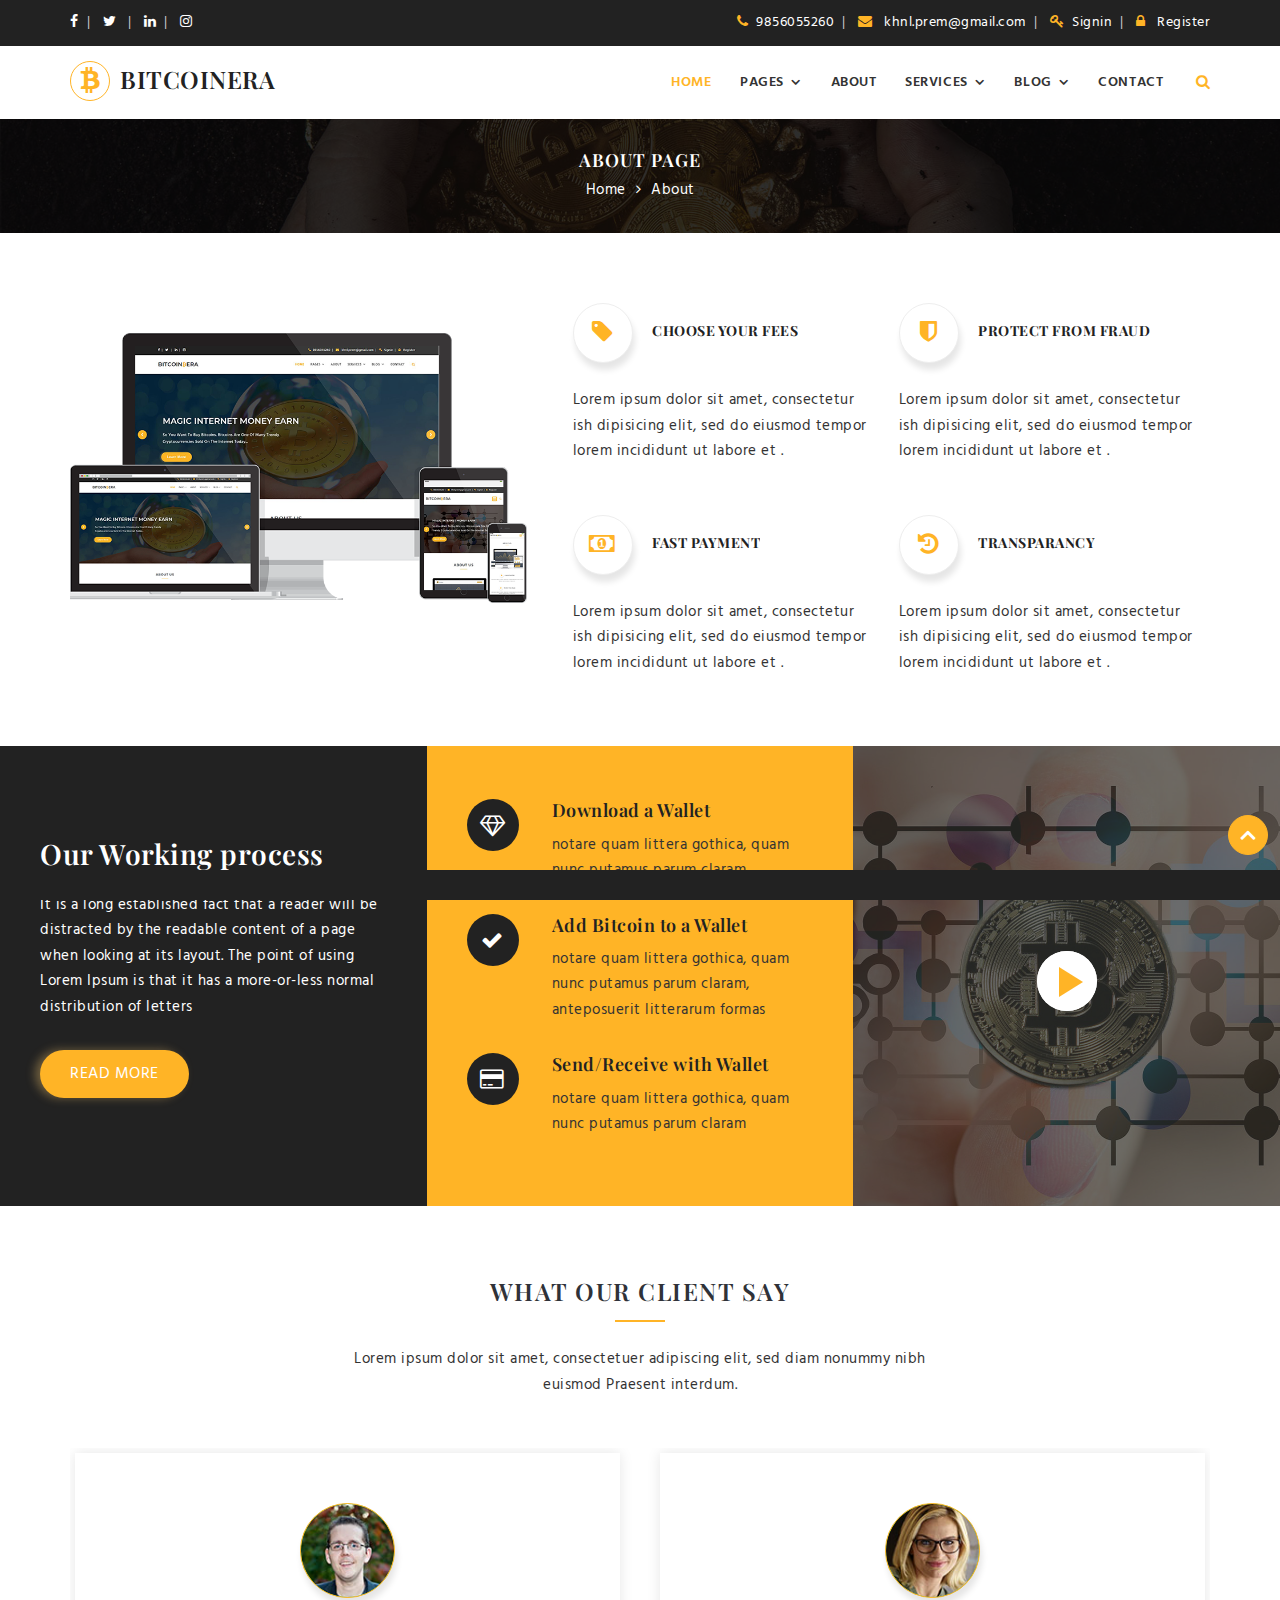
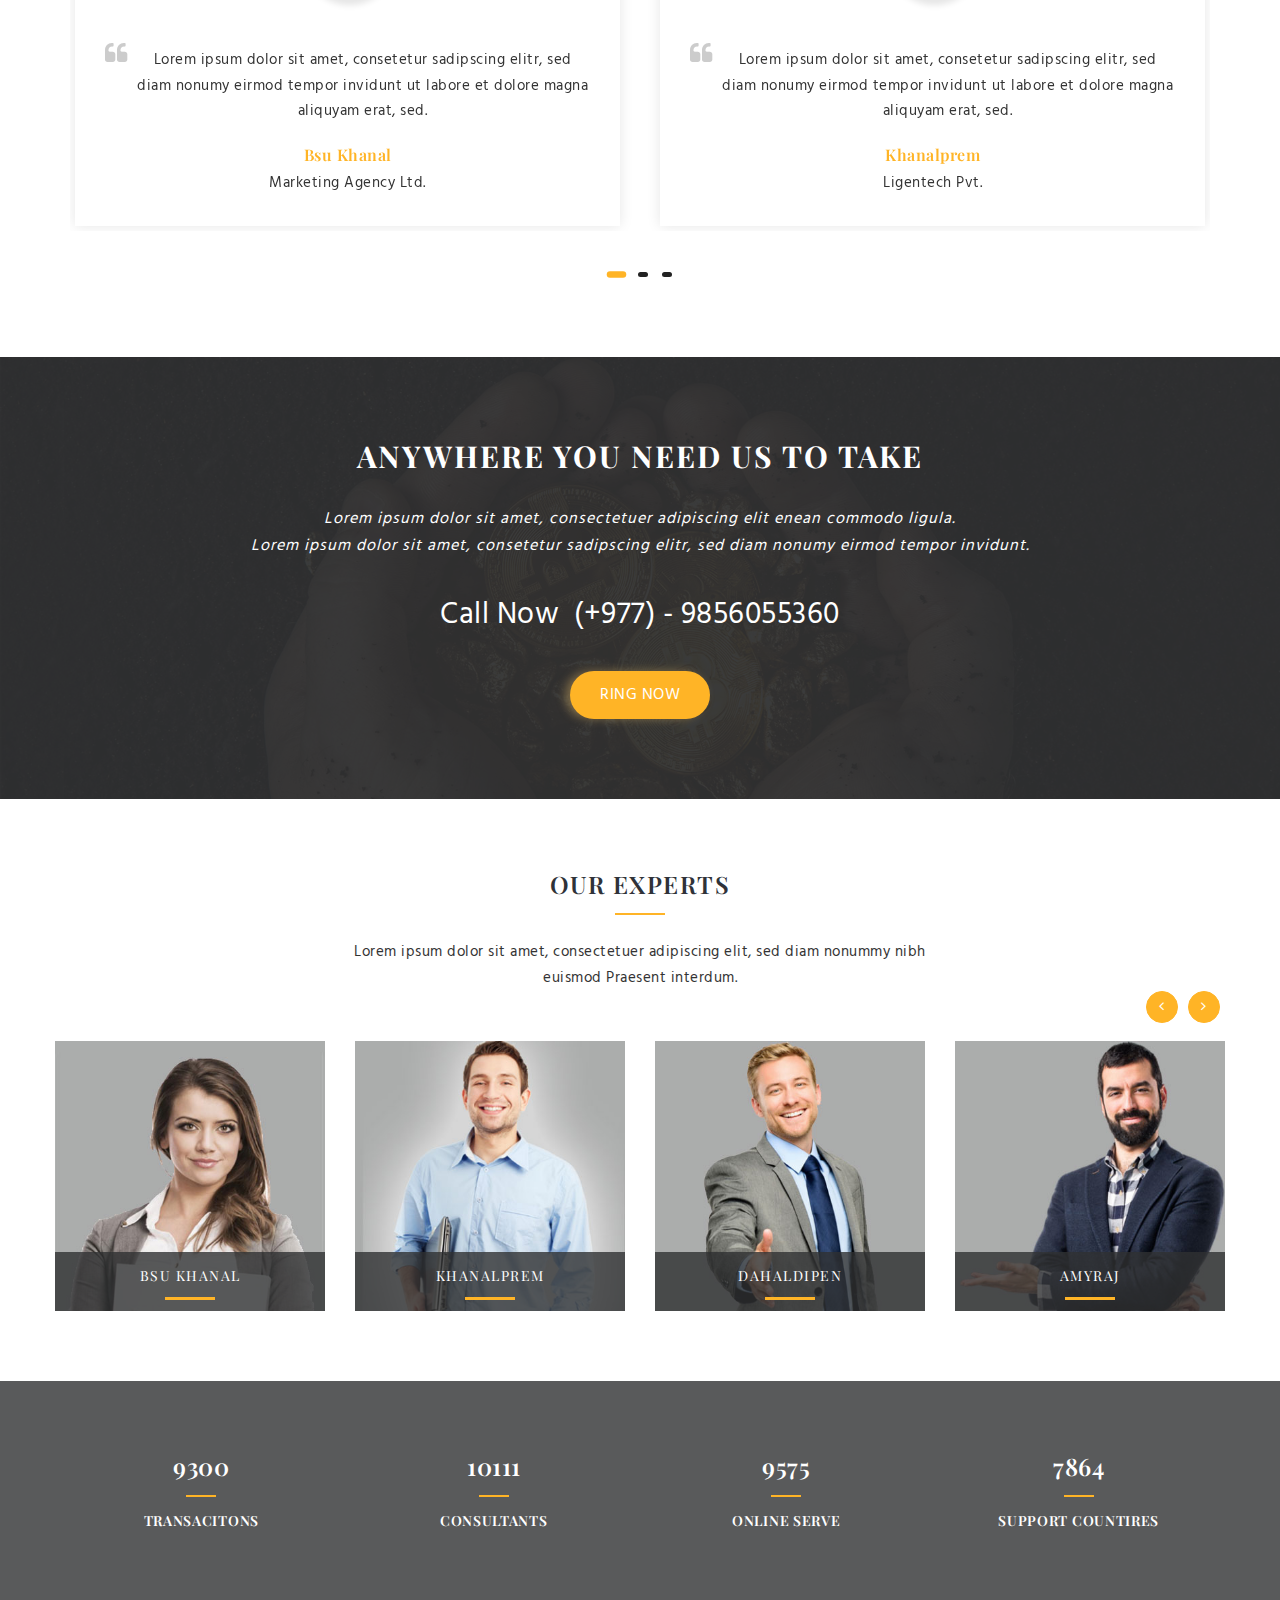
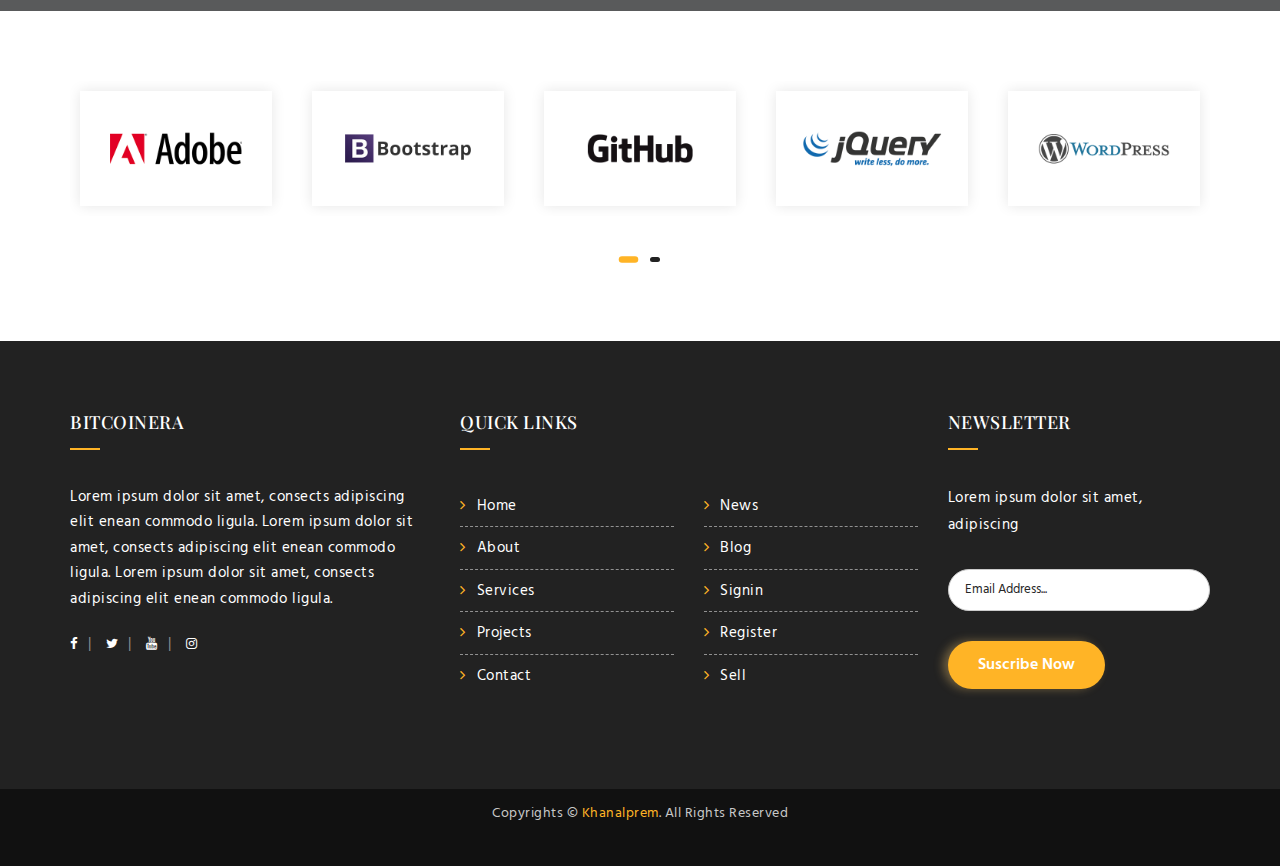
<file: about.html>
<!DOCTYPE html>
<html lang="zxx">



<head>
    <!--meta tag start-->
    <meta charset="utf-8">
    <meta http-equiv="X-UA-Compatible" content="IE=edge">
    <meta name="viewport" content="width=device-width, initial-scale=1">
    <meta name="description" content="bitcoinera">
    <meta name="author" content="khanalprem">
    <meta name="copyright" content="khanalprem">

    <!--title-->
    <title>Bitcoinera || Responsive HTML 5 Template</title>

    <!-- faveicon start   -->
    <link rel="apple-touch-icon" sizes="180x180" href="images/favicon/apple-touch-icon.png">
    <link rel="icon" type="image/png" href="images/favicon/favicon-32x32.png" sizes="32x32">
    <link rel="icon" type="image/png" href="images/favicon/favicon-16x16.png" sizes="16x16">

    <!-- stylesheet start -->
    <link rel="stylesheet" type="text/css" href="css/style.css">

</head>

<body>
    <header>
        <div class="top-header">
            <div class="container">
                <div class="row">
                    <div class="col-md-3 col-sm-3 col-xs-3">
                        <ul class="tophead-link">
                            <li><a href="#"><i class="fa fa-facebook" aria-hidden="true"></i></a></li>
                            <li><a href="#"><i class="fa fa-twitter" aria-hidden="true"></i> </a></li>
                            <li><a href="#"><i class="fa fa-linkedin" aria-hidden="true"></i></a></li>
                            <li><a href="#"><i class="fa fa-instagram" aria-hidden="true"></i></a></li>
                        </ul>
                    </div>

                    <div class="col-md-9 col-sm-9 col-xs-9 tophead-right">
                        <ul class="tophead-link">
                            <li><a href="tel:9856055360"><i class="fa fa-phone" aria-hidden="true"></i>9856055260</a>
                            </li>
                            <li><a href="mailto:khnl.prem@gmail.com"><i class="fa fa-envelope" aria-hidden="true"></i> khnl.prem@gmail.com</a>
                            </li>
                            <li><a href="signin.html"><i class="fa fa-key" aria-hidden="true"></i>Signin</a>
                            </li>
                            <li><a href="register.html"><i class="fa fa-lock" aria-hidden="true"></i> Register</a>
                            </li>
                        </ul>
                    </div>

                </div>
            </div>
        </div>

        <!-- Start Navigation -->
        <div id="masthead" class="site-header menu">
            <div class="container">
                <div class="site-branding">
                    <a class="logo"><i class="fa fa-bitcoin"></i> <!-- <img src="images/logo.png" alt="logo"> --></a>
                    <div id="site-identity">
                        <h1 class="site-title"><a href="index.html"  rel="home"> bitcoinera</a></h1>
                    </div>
                    <!-- #site-identity -->
                </div>
                <!-- .site-branding -->
                <div class="header-nav-search">
                    <div class="header-search">
                        <i class="fa fa-search top-search"></i>
                        <div class="search-popup">
                            <form role=search action="" class="form-wrapper">
                                <div>
                                    <input type="text" name="search" placeholder="type your keyword">
                                    <input type="submit" name="button" class="pop-search">
                                </div>
                            </form>
                            <div class="search-overlay"></div>
                        </div>
                    </div>
                    <div class="toggle-button">
                        <span></span>
                        <span></span>
                        <span></span>
                    </div>
                    <div id="main-navigation">
                        <nav class="main-navigation">
                            <div class="close-icon">
                                <i class="fa fa-close"></i>
                            </div>
                            <ul>
                                <li class="current-menu-item "><a href="index.html">Home</a></li>
                                <li class="menu-item-has-children"><a href="#">Pages</a>
                                    <ul>
                                        <li><a href="signin.html">Sign in</a></li>
                                        <li><a href="register.html">register</a></li>
                                        <li><a href="error.html">404 Error</a></li>
                                        <li class="menu-item-has-children"><a href="blog.html">blog</a>
                                            <ul>
                                                <li><a href="blog.html">Blog</a></li>
                                                <li><a href="blog2.html">Blog2</a></li>
                                                <li><a href="blog-details.html">Blog details</a></li>
                                            </ul>
                                        </li>
                                    </ul>
                                </li>
                                <li><a href="about.html">About</a> </li>
                                <li class="menu-item-has-children"><a href="service.html">Services</a>
                                    <ul>
                                        <li><a href="service.html">service</a></li>
                                        <li><a href="service-single.html">service-single</a></li>
                                    </ul>
                                </li>
                                <li class="menu-item-has-children"><a href="#">Blog</a>
                                    <ul>
                                        <li><a href="blog.html">Blog</a></li>
                                        <li><a href="blog2.html">Blog2</a></li>
                                        <li><a href="blog-details.html">Blog details</a></li>
                                    </ul>
                                </li>
                                <li><a href="contact.html">Contact</a></li>
                            </ul>
                        </nav>
                    </div>
                </div>
            </div>
        </div>
        <!-- End Navigation -->
    </header>
    <section class="breadcrumb" style="background-image: url(images/background/breadcrumb.jpg);">
        <div class="breadcrumb-overlay"></div>
        <div class="container">
            <h3><a href="about.html">about page</a></h3>
            <span><a href="index.html">Home</a></span><span><i class="fa fa-angle-right"></i>About</span>
        </div>
    </section>
    <div class="about-page">
        <!--bitcoin-about-->
        <section class="bitcoin-about section">
            <div class="container">
                <div class="row">
                    <div class="about-inner">
                        <div class="col-md-5 col-sm-12 col-xs-12">
                            <div class="about-image">
                                <img src="images/about.png" class="img-responsive" alt="about-image">
                            </div>
                        </div>
                        <div class="col-md-7 col-sm-12 col-xs-12">
                            <div class="bitcoin-about-right">
                                <div class="col-sm-6 col-md-6 col-xs-12">
                                    <div class="bitcoin-about-div">
                                        <div class="bitcoin-about-head">
                                            <div class="bitcoin-about-icon">
                                                <i class="fa fa-tag"></i>
                                            </div>
                                            <h5><a href="about.html">choose your fees</a></h5>
                                        </div>
                                        <div class="bitcoin-about-content">
                                            <p>Lorem ipsum dolor sit amet, consectetur ish dipisicing elit, sed do eiusmod tempor lorem incididunt ut labore et .</p>
                                        </div>
                                    </div>
                                </div>
                                <div class="col-sm-6 col-md-6 col-xs-12">
                                    <div class="bitcoin-about-div">
                                        <div class="bitcoin-about-head">
                                            <div class="bitcoin-about-icon">
                                                <i class="fa fa-shield"></i>
                                            </div>
                                            <h5><a href="about.html">protect from fraud</a></h5>
                                        </div>
                                        <div class="bitcoin-about-content">
                                            <p>Lorem ipsum dolor sit amet, consectetur ish dipisicing elit, sed do eiusmod tempor lorem incididunt ut labore et .</p>
                                        </div>
                                    </div>
                                </div>
                                <div class="col-sm-6 col-md-6 col-xs-12">
                                    <div class="bitcoin-about-div">
                                        <div class="bitcoin-about-head">
                                            <div class="bitcoin-about-icon">
                                                <i class="fa fa-money"></i>
                                            </div>
                                            <h5><a href="about.html">fast payment</a></h5>
                                        </div>
                                        <div class="bitcoin-about-content">
                                            <p>Lorem ipsum dolor sit amet, consectetur ish dipisicing elit, sed do eiusmod tempor lorem incididunt ut labore et .</p>
                                        </div>
                                    </div>
                                </div>
                                <div class="col-sm-6 col-md-6 col-xs-12">
                                    <div class="bitcoin-about-div">
                                        <div class="bitcoin-about-head">
                                            <div class="bitcoin-about-icon">
                                                <i class="fa fa-history"></i>
                                            </div>
                                            <h5><a href="about.html">transparancy</a></h5>
                                        </div>
                                        <div class="bitcoin-about-content">
                                            <p>Lorem ipsum dolor sit amet, consectetur ish dipisicing elit, sed do eiusmod tempor lorem incididunt ut labore et .</p>
                                        </div>
                                    </div>
                                </div>
                            </div>
                        </div>
                    </div>
                </div>
            </div>
        </section>
        <!-- about end -->
        <!-- bitcoin-pricess -->
        <section class="bitcoin-process">
            <div class="container-fluid">
                <div class="row">
                    <div class="bitcoin-process-inner">
                        <div class="col-md-4 col-sm-12 col-xs-12">
                            <div class="working-process">
                                <h2>Our Working process</h2>
                                <p>It is a long established fact that a reader will be distracted by the readable content of a page when looking at its layout. The point of using Lorem Ipsum is that it has a more-or-less normal distribution of letters</p>
                                <a href="about-us.html" class="btn"> Read More</a>
                            </div>
                        </div>
                        <div class="col-md-4 col-sm-12 col-xs-12">
                            <div class="working-step">
                                <div class="working-step-div">
                                    <i class="fa fa-diamond"></i>
                                    <h4><a href="#"> Download a Wallet</a></h4>
                                    <p>notare quam littera gothica, quam nunc putamus parum claram</p>
                                </div>
                                <div class="working-step-div">
                                    <i class="fa fa-check"></i>
                                    <h4><a href="#">Add Bitcoin to a Wallet</a></h4>
                                    <p>notare quam littera gothica, quam nunc putamus parum claram, anteposuerit litterarum formas</p>
                                </div>
                                <div class="working-step-div">
                                    <i class="fa fa-credit-card"></i>
                                    <h4><a href="#">Send/Receive with Wallet</a></h4>
                                    <p>notare quam littera gothica, quam nunc putamus parum claram</p>
                                </div>
                            </div>
                        </div>
                        <div class="col-md-4 col-sm-12 col-xs-12">
                            <div class="video" style="background-image:url(images/slider/1.jpg);">
                                <div class="video-overlay"></div>
                                <h2>watch video</h2>
                                <div class="playbtn">
                                    <a class="video-popup" href="https://www.youtube.com/watch?v=FZQPhrdKjow"><span></span></a>
                                </div>
                            </div>
                        </div>
                    </div>
                </div>
            </div>
        </section>
        <!-- testimonial -->
        <section class="testimonial section">
            <div class="container">
                <div class="title sec-title">
                    <h2>What our client say</h2>
                    <p>Lorem ipsum dolor sit amet, consectetuer adipiscing elit, sed diam nonummy nibh euismod Praesent interdum.</p>
                </div>
                <div class="testimonial-carousel owl-carousel owl-theme">
                    <div class="testimonial-item">
                        <div class="testi-img">
                            <img src="images/users/1.jpg" alt="Awesome Image" />
                        </div>
                        <p>Lorem ipsum dolor sit amet, consetetur sadipscing elitr, sed diam nonumy eirmod tempor invidunt ut labore et dolore magna aliquyam erat, sed.</p>
                        <div class="author-content">
                            <h3>Bsu Khanal</h3>
                            <span>Marketing Agency Ltd.</span>
                        </div>
                    </div>
                    <div class="testimonial-item">
                        <div class="testi-img">
                            <img src="images/users/2.jpg" alt="Awesome Image" />
                        </div>
                        <p>Lorem ipsum dolor sit amet, consetetur sadipscing elitr, sed diam nonumy eirmod tempor invidunt ut labore et dolore magna aliquyam erat, sed.</p>
                        <div class="author-content">
                            <h3>Khanalprem</h3>
                            <span>Ligentech Pvt.</span>
                        </div>
                    </div>
                    <div class="testimonial-item">
                        <div class="testi-img">
                            <img src="images/users/1.jpg" alt="Awesome Image" />
                        </div>
                        <p>Lorem ipsum dolor sit amet, consetetur sadipscing elitr, sed diam nonumy eirmod tempor invidunt ut labore et dolore magna aliquyam erat, sed.</p>
                        <div class="author-content">
                            <h3>Dahal Dipen</h3>
                            <span>pbwebdesign Pvt.</span>
                        </div>
                    </div>
                    <div class="testimonial-item">
                        <div class="testi-img">
                            <img src="images/users/2.jpg" alt="Awesome Image" />
                        </div>
                        <p>Lorem ipsum dolor sit amet, consetetur sadipscing elitr, sed diam nonumy eirmod tempor invidunt ut labore et dolore magna aliquyam erat, sed.</p>
                        <div class="author-content">
                            <h3>Khanalramesh</h3>
                            <span>Templatesell Pvt.</span>
                        </div>
                    </div>
                    <div class="testimonial-item">
                        <div class="testi-img">
                            <img src="images/users/1.jpg" alt="Awesome Image" />
                        </div>
                        <p>Lorem ipsum dolor sit amet, consetetur sadipscing elitr, sed diam nonumy eirmod tempor invidunt ut labore et dolore magna aliquyam erat, sed.</p>
                        <div class="author-content">
                            <h3>Abrik biyond</h3>
                            <span>Marketing Agency Ltd.</span>
                        </div>
                    </div>
                </div>
            </div>
        </section>

        <!-- callaction start -->
        <section class="call-action" style="background: url(images/background/common.jpg) no-repeat;">
            <div class="call-action-overlay"></div>
            <div class="container">
                <div class="callaction-overlay-content">
                    <h2>Anywhere you need us to take</h2>
                    <p>Lorem ipsum dolor sit amet, consectetuer adipiscing elit enean commodo ligula.
                        <br> Lorem ipsum dolor sit amet, consetetur sadipscing elitr, sed diam nonumy eirmod tempor invidunt.</p>
                    <div class="callaction-overlay-call">
                        <span>call Now</span><span>(+977) - 9856055360</span>
                    </div>
                    <a href="#" class="btn btn-primary">Ring Now</a>
                </div>
            </div>
        </section>
        <!-- callus end -->

        <!-- Start Team -->
        <section class="bitcoin-team section">
            <div class="container">
                <div class="row">
                    <div class="title sec-title">
                        <h2>Our experts</h2>
                        <p>Lorem ipsum dolor sit amet, consectetuer adipiscing elit, sed diam nonummy nibh euismod Praesent interdum.</p>
                    </div>
                    <div class="team-carousel owl-carousel owl-theme">
                        <div class="bitcoin-item">
                            <div class="team-img">
                                <img src="images/team/1.jpg" alt="#">
                            </div>
                            <div class="team-bottom">
                                <div class="team-text">
                                    <h3 class="team-name">Bsu Khanal</h3>
                                    <p class="team-post">Project Manger</p>
                                    <div class="team-social">
                                        <ul>
                                            <li>
                                                <a href="http://facebook.com/" title="" target="_blank">
                                                    <i class="fa fa-facebook"></i>
                                                </a>
                                            </li>
                                            <li>
                                                <a href="http://twitter.com/" title="" target="_blank">
                                                    <i class="fa fa-twitter"></i>
                                                </a>
                                            </li>
                                            <li>
                                                <a href="http://instagram.com/" title="" target="_blank">
                                                    <i class="fa fa-instagram"></i>
                                                </a>
                                            </li>
                                        </ul>
                                    </div>
                                </div>
                            </div>
                        </div>
                        <div class="bitcoin-item">
                            <div class="team-img">
                                <img src="images/team/2.jpg" alt="#">
                            </div>
                            <div class="team-bottom">
                                <div class="team-text">
                                    <h3 class="team-name">Khanalprem</h3>
                                    <p class="team-post">Fronend developer</p>
                                    <div class="team-social">
                                        <ul>
                                            <li>
                                                <a href="http://facebook.com/" title="" target="_blank">
                                                    <i class="fa fa-facebook"></i>
                                                </a>
                                            </li>
                                            <li>
                                                <a href="http://twitter.com/" title="" target="_blank">
                                                    <i class="fa fa-twitter"></i>
                                                </a>
                                            </li>
                                            <li>
                                                <a href="http://instagram.com/" title="" target="_blank">
                                                    <i class="fa fa-instagram"></i>
                                                </a>
                                            </li>
                                        </ul>
                                    </div>
                                </div>
                            </div>
                        </div>
                        <div class="bitcoin-item">
                            <div class="team-img">
                                <img src="images/team/3.jpg" alt="#">
                            </div>
                            <div class="team-bottom">
                                <div class="team-text">
                                    <h3 class="team-name">Dahaldipen</h3>
                                    <p class="team-post">Developer</p>
                                    <div class="team-social">
                                        <ul>
                                            <li>
                                                <a href="http://facebook.com/" title="" target="_blank">
                                                    <i class="fa fa-facebook"></i>
                                                </a>
                                            </li>
                                            <li>
                                                <a href="http://twitter.com/" title="" target="_blank">
                                                    <i class="fa fa-twitter"></i>
                                                </a>
                                            </li>
                                            <li>
                                                <a href="http://instagram.com/" title="" target="_blank">
                                                    <i class="fa fa-instagram"></i>
                                                </a>
                                            </li>
                                        </ul>
                                    </div>
                                </div>
                            </div>
                        </div>
                        <div class="bitcoin-item">
                            <div class="team-img">
                                <img src="images/team/4.jpg" alt="#">
                            </div>
                            <div class="team-bottom">
                                <div class="team-text">
                                    <h3 class="team-name">amyraj</h3>
                                    <p class="team-post">Dotnep developer</p>
                                    <div class="team-social">
                                        <ul>
                                            <li>
                                                <a href="http://facebook.com/" title="" target="_blank">
                                                    <i class="fa fa-facebook"></i>
                                                </a>
                                            </li>
                                            <li>
                                                <a href="http://twitter.com/" title="" target="_blank">
                                                    <i class="fa fa-twitter"></i>
                                                </a>
                                            </li>
                                            <li>
                                                <a href="http://instagram.com/" title="" target="_blank">
                                                    <i class="fa fa-instagram"></i>
                                                </a>
                                            </li>
                                        </ul>
                                    </div>
                                </div>
                            </div>
                        </div>
                        <div class="bitcoin-item">
                            <div class="team-img">
                                <img src="images/team/2.jpg" alt="#">
                            </div>
                            <div class="team-bottom">
                                <div class="team-text">
                                    <h3 class="team-name">Andrew taimond</h3>
                                    <p class="team-post">Android developer</p>
                                    <div class="team-social">
                                        <ul>
                                            <li>
                                                <a href="http://facebook.com/" title="" target="_blank">
                                                    <i class="fa fa-facebook"></i>
                                                </a>
                                            </li>
                                            <li>
                                                <a href="http://twitter.com/" title="" target="_blank">
                                                    <i class="fa fa-twitter"></i>
                                                </a>
                                            </li>
                                            <li>
                                                <a href="http://instagram.com/" title="" target="_blank">
                                                    <i class="fa fa-instagram"></i>
                                                </a>
                                            </li>
                                        </ul>
                                    </div>
                                </div>
                            </div>
                        </div>
                    </div>
                </div>
            </div>
        </section>
        <!--/ End Team -->

        <!--bitcoin-counter-->
        <section class="bitcoin-counter section" style="background-image:url(images/background/common.jpg);">
            <div class="bitcoin-counter-overlay"></div>
            <div class="container ">
                <div class="row clearfix ">
                    <!--Column-->
                    <div class="col-md-3 col-sm-6 ">
                        <div class="counter-area ">
                            <h2 class="counter ">9300</h2>
                            <h3>transacitons</h3>
                        </div>
                    </div>

                    <div class="col-md-3 col-sm-6 ">
                        <div class="counter-area ">
                            <h2 class="counter ">10111</h2>
                            <h3>consultants</h3>
                        </div>
                    </div>

                    <div class="col-md-3 col-sm-6 ">
                        <div class="counter-area ">
                            <h2 class="counter ">9575</h2>
                            <h3>Online serve</h3>
                        </div>
                    </div>

                    <div class="col-md-3 col-sm-6 ">
                        <div class="counter-area ">
                            <h2 class="counter ">7864</h2>
                            <h3>support countires</h3>
                        </div>
                    </div>
                </div>
            </div>
        </section>
        <!-- counter end -->

        <!-- happyclient start -->
        <div class="clients section">
            <div class="container">
                <div class="owl-carousel owl-theme happy-clients">
                    <div class="item">
                        <img src="images/clients/logo-1.png" alt="clients" class="img-responsive">
                    </div>
                    <div class="item">
                        <img src="images/clients/logo-3.png" alt="clients" class="img-responsive">
                    </div>
                    <div class="item">
                        <img src="images/clients/logo-4.png" alt="clients" class="img-responsive">
                    </div>
                    <div class="item">
                        <img src="images/clients/logo-5.png" alt="clients" class="img-responsive">
                    </div>
                    <div class="item">
                        <img src="images/clients/logo-6.png" alt="clients" class="img-responsive">
                    </div>
                    <div class="item">
                        <img src="images/clients/logo-4.png" alt="clients" class="img-responsive">
                    </div>
                    <div class="item">
                        <img src="images/clients/logo-3.png" alt="clients" class="img-responsive">
                    </div>
                </div>
            </div>
        </div>
        <!-- happyclient end -->
    </div>
    <!-- Stat Footer -->
    <footer>
        <div class="container">
            <div class="row">
                <div class="col-md-4 col-sm-12 col-xs-12">
                    <div class="footer-widget">
                        <h2>Bitcoinera</h2>
                        <div class="widget-content">
                            <div class="text">Lorem ipsum dolor sit amet, consects adipiscing elit enean commodo ligula. Lorem ipsum dolor sit amet, consects adipiscing elit enean commodo ligula. Lorem ipsum dolor sit amet, consects adipiscing elit enean commodo ligula.</div>
                            <ul class="social-links">
                                <li><a href="#"><i class="fa fa-facebook"></i></a></li>
                                <li class="active"><a href="#"><i class="fa fa-twitter"></i></a></li>
                                <li><a href="#"><i class="fa fa-youtube"></i></a></li>
                                <li><a href="#"><i class="fa fa-instagram"></i></a></li>
                            </ul>
                        </div>
                    </div>
                </div>

                <div class="col-md-5 col-sm-6 col-xs-12">
                    <div class="footer-widget links-widget">
                        <h2>Quick links</h2>

                        <div class="row">
                            <div class="col-md-6 col-sm-6 col-sm-12">
                                <ul>
                                    <li><a href="#">home</a></li>
                                    <li><a href="#">about</a></li>
                                    <li><a href="#">services</a></li>
                                    <li><a href="#">projects</a></li>
                                    <li><a href="#">contact</a></li>

                                </ul>
                            </div>
                            <div class="col-md-6 col-sm-6 col-sm-12">
                                <ul>
                                    <li><a href="#">News</a></li>
                                    <li><a href="#">blog</a></li>
                                    <li><a href="#">signin</a></li>
                                    <li><a href="#">register</a></li>
                                    <li><a href="#">sell</a></li>

                                </ul>
                            </div>
                        </div>
                    </div>
                </div>

                <div class="col-md-3 col-sm-6 col-xs-12">
                    <div class="footer-widget subscribe-widget">
                        <h2>Newsletter</h2>
                        <div class="widget-content">
                            <div class="text">Lorem ipsum dolor sit amet, adipiscing </div>
                            <div class="newsletter-form">
                                <form>
                                    <div class="form-group">
                                        <input type="email" name="email" value="" placeholder="Email Address..." required>
                                    </div>
                                    <div class="form-group">
                                        <button type="submit" class="btn btn-primary button">suscribe now<span class="btn-shape"></span></button>
                                    </div>
                                </form>
                            </div>
                        </div>
                    </div>
                </div>
            </div>
        </div>

    </footer>
    <!--Footer Bottom-->
    <div class="footer-bottom">
        <div class="container">
            <div class="row">
                <div class="col-md-12 col-sm-12">
                    <div class="text text-center">Copyrights &copy; <a href="#">Khanalprem</a>. All Rights Reserved</div>
                </div>
            </div>
        </div>
    </div>

    <!-- marque Chart -->
    <div class="marque-chart">
        <div class="container-fluid">
            <div class="row">
                <script>
                baseUrl = "https://widgets.cryptocompare.com/";
                var scripts = document.getElementsByTagName("script");
                var embedder = scripts[scripts.length - 1];
                var cccTheme = { "General": { "enableMarquee": true } };
                (function() {
                    var appName = encodeURIComponent(window.location.hostname);
                    if (appName == "") { appName = "local"; }
                    var s = document.createElement("script");
                    s.type = "text/javascript";
                    s.async = true;
                    var theUrl = baseUrl + 'serve/v3/coin/header?fsyms=BTC,ETH,XMR,LTC,DASH&tsyms=BTC,USD,CNY,EUR';
                    s.src = theUrl + (theUrl.indexOf("?") >= 0 ? "&" : "?") + "app=" + appName;
                    embedder.parentNode.appendChild(s);
                })();
                </script>
            </div>
        </div>
    </div>
    <!-- marque End -->

    <!-- scroll top -->
    <a class="scroll-top fa fa-angle-up" href="javascript:void(0)"></a>
    <!-- srolltop end -->

    <script src=js/jquery-3.2.1.min.js></script>
    <script src=js/bootstrap.min.js></script>
    <script src=js/owl.carousel.min.js></script>
    <script src=js/jquery.counterup.min.js></script>
    <script src=js/waypoints.min.js></script>
    <script src=js/jquery.magnific-popup.min.js></script>
    <script src=js/wow.min.js></script>
    <script src=js/script.js></script>
</body>



</html>
</file>
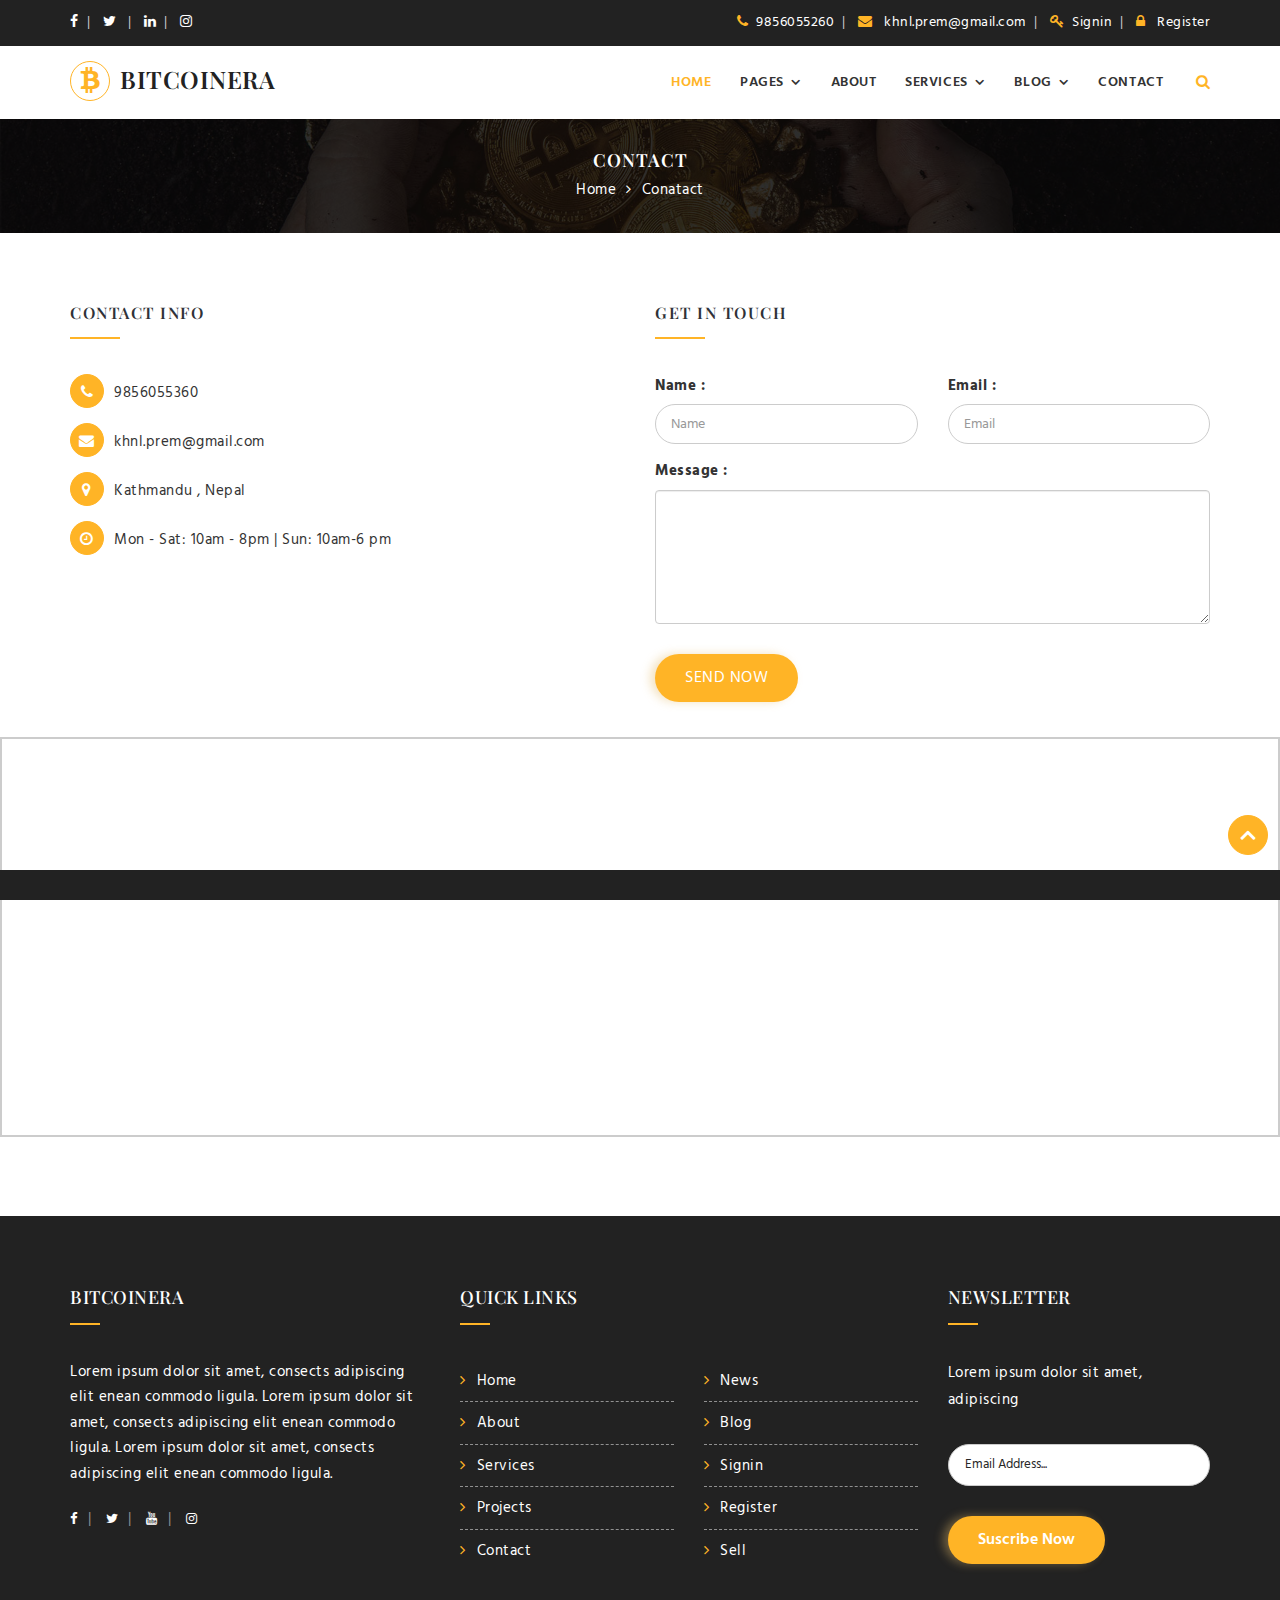
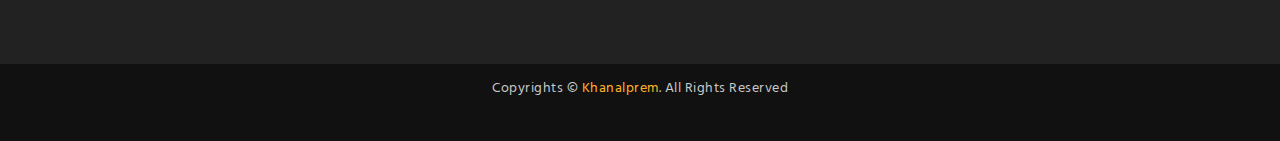
<file: contact.html>
<!DOCTYPE html>
<html lang="en">



<head>
    <!--meta tag start-->
    <meta charset="utf-8">
    <meta http-equiv="X-UA-Compatible" content="IE=edge">
    <meta name="viewport" content="width=device-width, initial-scale=1">
    <meta name="description" content="bitcoinera">
    <meta name="author" content="khanalprem">
    <meta name="copyright" content="khanalprem">

    <!--title-->
    <title>Bitcoinera || Responsive HTML 5 Template</title>

    <!-- faveicon start   -->
    <link rel="apple-touch-icon" sizes="180x180" href="images/favicon/apple-touch-icon.png">
    <link rel="icon" type="image/png" href="images/favicon/favicon-32x32.png" sizes="32x32">
    <link rel="icon" type="image/png" href="images/favicon/favicon-16x16.png" sizes="16x16">

    <!-- stylesheet start -->
    <link rel="stylesheet" type="text/css" href="css/style.css">

</head>

<body>
    <header>
        <div class="top-header">
            <div class="container">
                <div class="row">
                    <div class="col-md-3 col-sm-3 col-xs-3">
                        <ul class="tophead-link">
                            <li><a href="#"><i class="fa fa-facebook" aria-hidden="true"></i></a></li>
                            <li><a href="#"><i class="fa fa-twitter" aria-hidden="true"></i> </a></li>
                            <li><a href="#"><i class="fa fa-linkedin" aria-hidden="true"></i></a></li>
                            <li><a href="#"><i class="fa fa-instagram" aria-hidden="true"></i></a></li>
                        </ul>
                    </div>

                    <div class="col-md-9 col-sm-9 col-xs-9 tophead-right">
                        <ul class="tophead-link">
                            <li><a href="tel:9856055360"><i class="fa fa-phone" aria-hidden="true"></i>9856055260</a>
                            </li>
                            <li><a href="mailto:khnl.prem@gmail.com"><i class="fa fa-envelope" aria-hidden="true"></i> khnl.prem@gmail.com</a>
                            </li>
                            <li><a href="signin.html"><i class="fa fa-key" aria-hidden="true"></i>Signin</a>
                            </li>
                            <li><a href="register.html"><i class="fa fa-lock" aria-hidden="true"></i> Register</a>
                            </li>
                        </ul>
                    </div>

                </div>
            </div>
        </div>

        <!-- Start Navigation -->
        <div id="masthead" class="site-header menu">
            <div class="container">
                <div class="site-branding">
                    <a class="logo"><i class="fa fa-bitcoin"></i> <!-- <img src="images/logo.png" alt="logo"> --></a>
                    <div id="site-identity">
                        <h1 class="site-title"><a href="index.html"  rel="home"> bitcoinera</a></h1>
                    </div>
                    <!-- #site-identity -->
                </div>
                <!-- .site-branding -->
                <div class="header-nav-search">
                    <div class="header-search">
                        <i class="fa fa-search top-search"></i>
                        <div class="search-popup">
                            <form role=search action="search" class="form-wrapper">
                                <div>
                                    <input type="text" name="search" placeholder="type your keyword">
                                    <input type="submit" name="button" class="pop-search">
                                </div>
                            </form>
                            <div class="search-overlay"></div>
                        </div>
                    </div>
                    <div class="toggle-button">
                        <span></span>
                        <span></span>
                        <span></span>
                    </div>
                    <div id="main-navigation">
                        <nav class="main-navigation">
                            <div class="close-icon">
                                <i class="fa fa-close"></i>
                            </div>
                            <ul>
                                <li class="current-menu-item "><a href="index.html">Home</a></li>
                                <li class="menu-item-has-children"><a href="#">Pages</a>
                                    <ul>
                                        <li><a href="signin.html">Sign in</a></li>
                                        <li><a href="register.html">register</a></li>
                                        <li><a href="error.html">404 Error</a></li>
                                        <li class="menu-item-has-children"><a href="blog.html">blog</a>
                                            <ul>
                                                <li><a href="blog.html">Blog</a></li>
                                                <li><a href="blog2.html">Blog2</a></li>
                                                <li><a href="blog-details.html">Blog details</a></li>
                                            </ul>
                                        </li>
                                    </ul>
                                </li>
                                <li><a href="about.html">About</a> </li>
                                <li class="menu-item-has-children"><a href="service.html">Services</a>
                                    <ul>
                                        <li><a href="service.html">service</a></li>
                                        <li><a href="service-single.html">service-single</a></li>
                                    </ul>
                                </li>
                                <li class="menu-item-has-children"><a href="#">Blog</a>
                                    <ul>
                                        <li><a href="blog.html">Blog</a></li>
                                        <li><a href="blog2.html">Blog2</a></li>
                                        <li><a href="blog-details.html">Blog details</a></li>
                                    </ul>
                                </li>
                                <li><a href="contact.html">Contact</a></li>
                            </ul>
                        </nav>
                    </div>
                </div>
            </div>
        </div>
        <!-- End Navigation -->
    </header>
    <section class="breadcrumb" style="background-image: url(images/background/breadcrumb.jpg);">
        <div class="breadcrumb-overlay"></div>
        <div class="container">
            <h3><a href="Contact.html">Contact</a></h3>
            <span><a href="index.html">Home</a></span><span><i class="fa fa-angle-right"></i>Conatact</span>
        </div>
    </section>

    <section class="contact-page inner-page">
        <div class="container">
            <div class="row">
                <div class="col-md-6">
                    <div class="title inner-page-title">
                        <h2>Contact info</h2>
                    </div>
                    <div class="contact-info">
                        <p><i class="fa fa-phone"></i>9856055360</p>
                        <p><i class="fa fa-envelope"></i>khnl.prem@gmail.com</p>
                        <p><i class="fa fa-map-marker"> </i>Kathmandu , Nepal</p>
                        <p><i class="fa fa-clock-o"></i>Mon - Sat: 10am - 8pm | Sun: 10am-6 pm </p>
                    </div>
                </div>
                <div class="col-md-6">
                    <div class="title inner-page-title">
                        <h2>Get in touch</h2>
                    </div>
                    <form>
                        <div class="row">
                            <div class="col-sm-6 ">
                                <div class="form-group">
                                    <label>Name :</label>
                                    <input type="text" name="name" class="form-control" placeholder="name">
                                </div>
                            </div>
                            <div class="col-sm-6">
                                <div class="form-group">
                                    <label>Email :</label>
                                    <input type="text" name="email" class="form-control" placeholder="email">
                                </div>
                            </div>
                            <div class="col-md-12">
                                <div class="form-group">
                                    <label>Message :</label>
                                    <textarea rows="6" name="message" class="form-control"></textarea>
                                </div>
                                <div class="form-group">
                                    <a class="btn btn-primary" href="#">Send Now</a>
                                </div>
                            </div>
                        </div>
                    </form>
                </div>
            </div>
        </div>
        <div class="contact-map">
            <iframe src="https://www.google.com/maps/embed?pb=!1m18!1m12!1m3!1d7063.70063639701!2d85.28798092330244!3d27.72190742850419!2m3!1f0!2f0!3f0!3m2!1i1024!2i768!4f13.1!3m3!1m2!1s0x39eb1893566e1b19%3A0xd2babe6b7135d434!2sBanasthali%2C+Kathmandu+44600!5e0!3m2!1sen!2snp!4v1508933854516" height="400" allowfullscreen></iframe>
        </div>
    </section>

    <!-- Stat Footer -->
    <footer>
        <div class="container">
            <div class="row">
                <div class="col-md-4 col-sm-12 col-xs-12">
                    <div class="footer-widget">
                        <h2>Bitcoinera</h2>
                        <div class="widget-content">
                            <div class="text">Lorem ipsum dolor sit amet, consects adipiscing elit enean commodo ligula. Lorem ipsum dolor sit amet, consects adipiscing elit enean commodo ligula. Lorem ipsum dolor sit amet, consects adipiscing elit enean commodo ligula.</div>
                            <ul class="social-links">
                                <li><a href="#"><i class="fa fa-facebook"></i></a></li>
                                <li class="active"><a href="#"><i class="fa fa-twitter"></i></a></li>
                                <li><a href="#"><i class="fa fa-youtube"></i></a></li>
                                <li><a href="#"><i class="fa fa-instagram"></i></a></li>
                            </ul>
                        </div>
                    </div>
                </div>

                <div class="col-md-5 col-sm-6 col-xs-12">
                    <div class="footer-widget links-widget">
                        <h2>Quick links</h2>

                        <div class="row">
                            <div class="col-md-6 col-sm-6 col-sm-12">
                                <ul>
                                    <li><a href="#">home</a></li>
                                    <li><a href="#">about</a></li>
                                    <li><a href="#">services</a></li>
                                    <li><a href="#">projects</a></li>
                                    <li><a href="#">contact</a></li>

                                </ul>
                            </div>
                            <div class="col-md-6 col-sm-6 col-sm-12">
                                <ul>
                                    <li><a href="#">News</a></li>
                                    <li><a href="#">blog</a></li>
                                    <li><a href="#">signin</a></li>
                                    <li><a href="#">register</a></li>
                                    <li><a href="#">sell</a></li>

                                </ul>
                            </div>
                        </div>
                    </div>
                </div>

                <div class="col-md-3 col-sm-6 col-xs-12">
                    <div class="footer-widget subscribe-widget">
                        <h2>Newsletter</h2>
                        <div class="widget-content">
                            <div class="text">Lorem ipsum dolor sit amet, adipiscing </div>
                            <div class="newsletter-form">
                                <form>
                                    <div class="form-group">
                                        <input type="email" name="email" value="" placeholder="Email Address..." required>
                                    </div>
                                    <div class="form-group">
                                        <button type="submit" class="btn btn-primary button">suscribe now<span class="btn-shape"></span></button>
                                    </div>
                                </form>
                            </div>
                        </div>
                    </div>
                </div>
            </div>
        </div>

    </footer>
    <!--Footer Bottom-->
    <div class="footer-bottom">
        <div class="container">
            <div class="row">
                <div class="col-md-12 col-sm-12">
                    <div class="text text-center">Copyrights &copy; <a href="#">Khanalprem</a>. All Rights Reserved</div>
                </div>
            </div>
        </div>
    </div>

    <!-- marque Chart -->
    <div class="marque-chart">
        <div class="container-fluid">
            <div class="row">
                <script>
                baseUrl = "https://widgets.cryptocompare.com/";
                var scripts = document.getElementsByTagName("script");
                var embedder = scripts[scripts.length - 1];
                var cccTheme = { "General": { "enableMarquee": true } };
                (function() {
                    var appName = encodeURIComponent(window.location.hostname);
                    if (appName == "") { appName = "local"; }
                    var s = document.createElement("script");
                    s.type = "text/javascript";
                    s.async = true;
                    var theUrl = baseUrl + 'serve/v3/coin/header?fsyms=BTC,ETH,XMR,LTC,DASH&tsyms=BTC,USD,CNY,EUR';
                    s.src = theUrl + (theUrl.indexOf("?") >= 0 ? "&" : "?") + "app=" + appName;
                    embedder.parentNode.appendChild(s);
                })();
                </script>
            </div>
        </div>
    </div>
    <!-- marque End -->

    <!-- scroll top -->
    <a class="scroll-top fa fa-angle-up" href="javascript:void(0)"></a>
    <!-- srolltop end -->

    <script src=js/jquery-3.2.1.min.js></script>
    <script src=js/bootstrap.min.js></script>
    <script src=js/owl.carousel.min.js></script>
    <script src=js/jquery.counterup.min.js></script>
    <script src=js/waypoints.min.js></script>
    <script src=js/jquery.magnific-popup.min.js></script>
    <script src=js/wow.min.js></script>
    <script src=js/script.js></script>
</body>



</html>
</file>
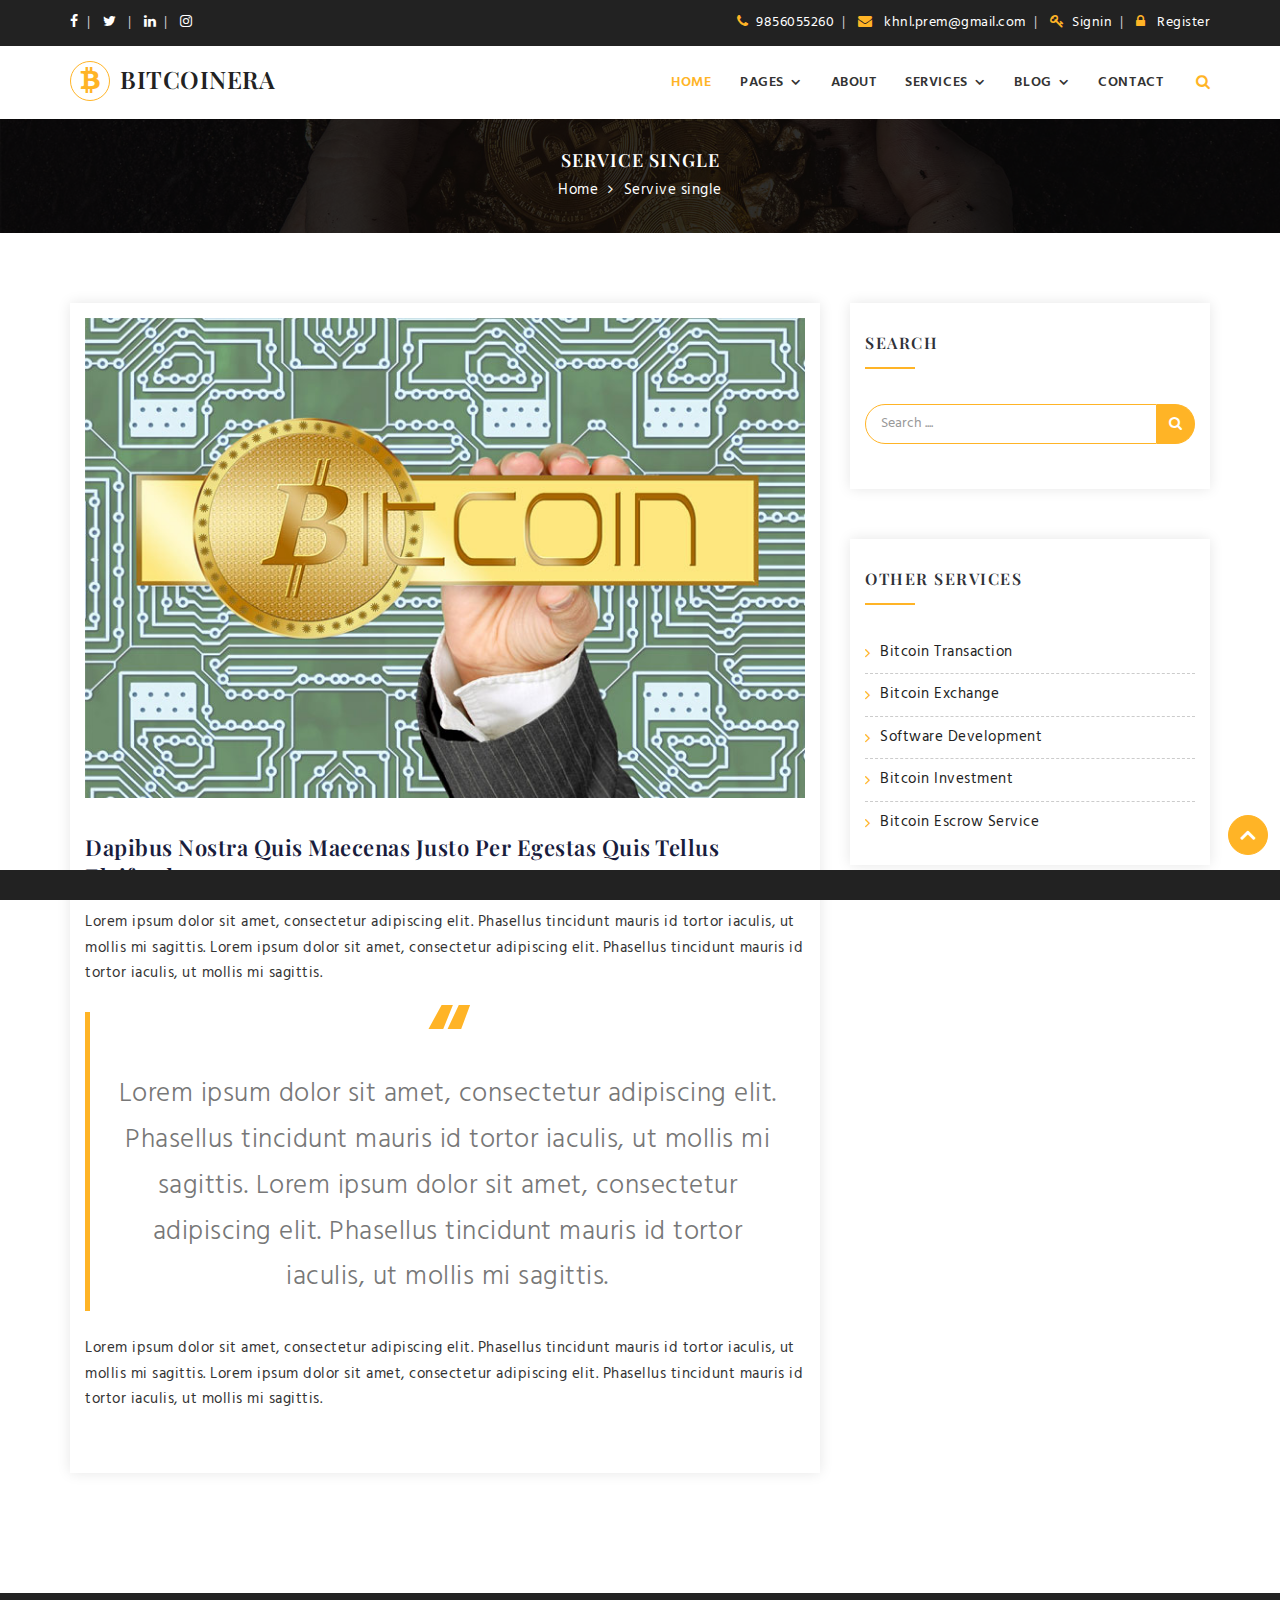
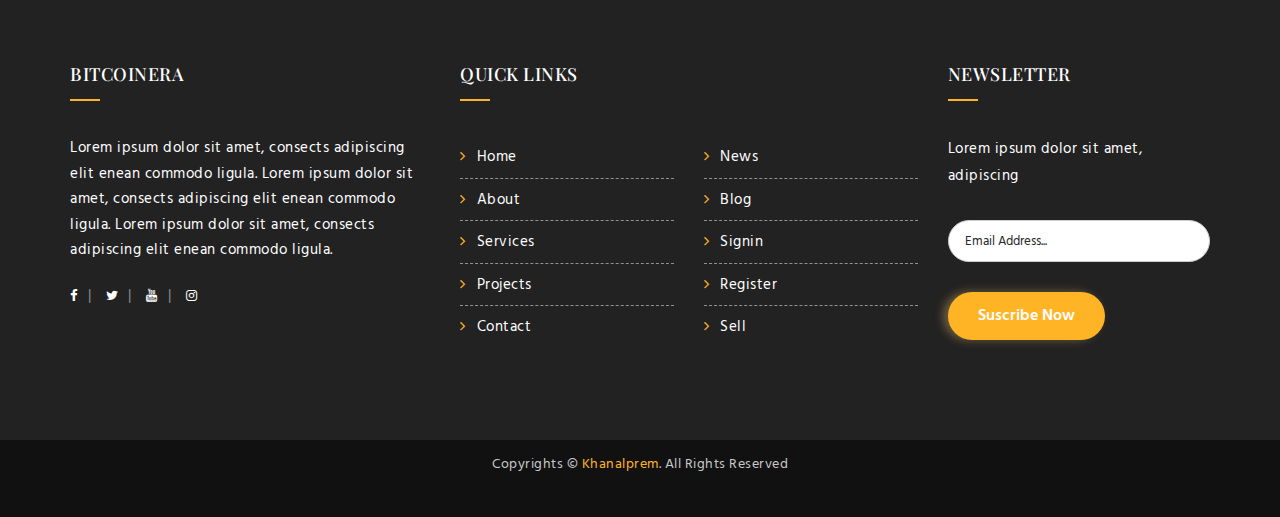
<file: service-single.html>
<!DOCTYPE html>
<html lang="zxx">



<head>
    <!--meta tag start-->
    <meta charset="utf-8">
    <meta http-equiv="X-UA-Compatible" content="IE=edge">
    <meta name="viewport" content="width=device-width, initial-scale=1">
    <meta name="description" content="bitcoinera">
    <meta name="author" content="khanalprem">
    <meta name="copyright" content="khanalprem">

    <!--title-->
    <title>Bitcoinera || Responsive HTML 5 Template</title>

    <!-- faveicon start   -->
    <link rel="apple-touch-icon" sizes="180x180" href="images/favicon/apple-touch-icon.png">
    <link rel="icon" type="image/png" href="images/favicon/favicon-32x32.png" sizes="32x32">
    <link rel="icon" type="image/png" href="images/favicon/favicon-16x16.png" sizes="16x16">

    <!-- stylesheet start -->
    <link rel="stylesheet" type="text/css" href="css/style.css">

</head>

<body>
    <header>
        <div class="top-header">
            <div class="container">
                <div class="row">
                    <div class="col-md-3 col-sm-3 col-xs-3">
                        <ul class="tophead-link">
                            <li><a href="#"><i class="fa fa-facebook" aria-hidden="true"></i></a></li>
                            <li><a href="#"><i class="fa fa-twitter" aria-hidden="true"></i> </a></li>
                            <li><a href="#"><i class="fa fa-linkedin" aria-hidden="true"></i></a></li>
                            <li><a href="#"><i class="fa fa-instagram" aria-hidden="true"></i></a></li>
                        </ul>
                    </div>

                    <div class="col-md-9 col-sm-9 col-xs-9 tophead-right">
                        <ul class="tophead-link">
                            <li><a href="tel:9856055360"><i class="fa fa-phone" aria-hidden="true"></i>9856055260</a>
                            </li>
                            <li><a href="mailto:khnl.prem@gmail.com"><i class="fa fa-envelope" aria-hidden="true"></i> khnl.prem@gmail.com</a>
                            </li>
                            <li><a href="signin.html"><i class="fa fa-key" aria-hidden="true"></i>Signin</a>
                            </li>
                            <li><a href="register.html"><i class="fa fa-lock" aria-hidden="true"></i> Register</a>
                            </li>
                        </ul>
                    </div>

                </div>
            </div>
        </div>

        <!-- Start Navigation -->
        <div id="masthead" class="site-header menu">
            <div class="container">
                <div class="site-branding">
                    <a class="logo"><i class="fa fa-bitcoin"></i> <!-- <img src="images/logo.png" alt="logo"> --></a>
                    <div id="site-identity">
                        <h1 class="site-title"><a href="index.html"  rel="home"> bitcoinera</a></h1>
                    </div>
                    <!-- #site-identity -->
                </div>
                <!-- .site-branding -->
                <div class="header-nav-search">
                    <div class="header-search">
                        <i class="fa fa-search top-search"></i>
                        <div class="search-popup">
                            <form role=search action="search" class="form-wrapper">
                                <div>
                                    <input type="text" name="search" placeholder="type your keyword">
                                    <input type="submit" name="button" class="pop-search">
                                </div>
                            </form>
                            <div class="search-overlay"></div>
                        </div>
                    </div>
                    <div class="toggle-button">
                        <span></span>
                        <span></span>
                        <span></span>
                    </div>
                    <div id="main-navigation">
                        <nav class="main-navigation">
                            <div class="close-icon">
                                <i class="fa fa-close"></i>
                            </div>
                            <ul>
                                <li class="current-menu-item "><a href="index.html">Home</a></li>
                                <li class="menu-item-has-children"><a href="#">Pages</a>
                                    <ul>
                                        <li><a href="signin.html">Sign in</a></li>
                                        <li><a href="register.html">register</a></li>
                                        <li><a href="error.html">404 Error</a></li>
                                        <li class="menu-item-has-children"><a href="blog.html">blog</a>
                                            <ul>
                                                <li><a href="blog.html">Blog</a></li>
                                                <li><a href="blog2.html">Blog2</a></li>
                                                <li><a href="blog-details.html">Blog details</a></li>
                                            </ul>
                                        </li>
                                    </ul>
                                </li>
                                <li><a href="about.html">About</a> </li>
                                <li class="menu-item-has-children"><a href="service.html">Services</a>
                                    <ul>
                                        <li><a href="service.html">service</a></li>
                                        <li><a href="service-single.html">service-single</a></li>
                                    </ul>
                                </li>
                                <li class="menu-item-has-children"><a href="#">Blog</a>
                                    <ul>
                                        <li><a href="blog.html">Blog</a></li>
                                        <li><a href="blog2.html">Blog2</a></li>
                                        <li><a href="blog-details.html">Blog details</a></li>
                                    </ul>
                                </li>
                                <li><a href="contact.html">Contact</a></li>
                            </ul>
                        </nav>
                    </div>
                </div>
            </div>
        </div>
        <!-- End Navigation -->
    </header>
    <section class="breadcrumb" style="background-image: url(images/background/breadcrumb.jpg);">
        <div class="breadcrumb-overlay"></div>
        <div class="container">
            <h3><a href="service-single.html">service single</a></h3>
            <span><a href="index.html">Home</a></span><span><i class="fa fa-angle-right"></i>Servive single</span>
        </div>
    </section>
    <section class="blog-page inner-page service-single">
        <div class="container">
            <div class="row">
                <div class="service-single-inner clear">
                    <div class="col-md-8 col-sm-8">
                        <div class="blog-div blog-details-div">
                            <div class="blog-page-img">
                                <img src="images/news/1.jpg" class="img-responsive" alt="image">
                            </div>
                            <div class="blog-desc blog-detais-desc">
                                <h3>Dapibus Nostra Quis Maecenas Justo Per Egestas Quis Tellus Eleifend</h3>
                                <p>Lorem ipsum dolor sit amet, consectetur adipiscing elit. Phasellus tincidunt mauris id tortor iaculis, ut mollis mi sagittis. Lorem ipsum dolor sit amet, consectetur adipiscing elit. Phasellus tincidunt mauris id tortor iaculis, ut mollis mi sagittis.</p>

                                <blockquote>
                                    Lorem ipsum dolor sit amet, consectetur adipiscing elit. Phasellus tincidunt mauris id tortor iaculis, ut mollis mi sagittis. Lorem ipsum dolor sit amet, consectetur adipiscing elit. Phasellus tincidunt mauris id tortor iaculis, ut mollis mi sagittis.
                                </blockquote>

                                <p>Lorem ipsum dolor sit amet, consectetur adipiscing elit. Phasellus tincidunt mauris id tortor iaculis, ut mollis mi sagittis. Lorem ipsum dolor sit amet, consectetur adipiscing elit. Phasellus tincidunt mauris id tortor iaculis, ut mollis mi sagittis.</p>
                            </div>
                        </div>
                    </div>
                    <div class="col-md-4 col-sm-4">
                        <div class="sidebar">
                            <div class="sidebar-widget search-widget">
                                <div class="title sidebar-widget-title">
                                    <h3>search</h3>
                                </div>
                                <form>
                                    <div class="form-group">
                                        <div class="input-group">
                                            <input id="search" name="search" class="form-control" placeholder="search ...." type="text" required="">
                                            <span class="input-group-addon"><i class="fa fa-search"></i> </span>
                                        </div>
                                    </div>
                                </form>
                            </div>
                            <div class="sidebar-widget other-widget">
                                <div class="title sidebar-widget-title">
                                    <h3>other services</h3>
                                </div>
                                <ul>
                                    <li>
                                        <a href="#">Bitcoin Transaction</a>
                                    </li>
                                    <li>
                                        <a href="#"> Bitcoin Exchange</a>
                                    </li>
                                    <li>
                                        <a href="#"> Software Development</a>
                                    </li>
                                    <li>
                                        <a href="#">Bitcoin Investment</a>
                                    </li>
                                    <li>
                                        <a href="#">Bitcoin Escrow Service</a>
                                    </li>
                                </ul>
                            </div>
                        </div>
                    </div>
                </div>
            </div>
        </div>
    </section>

    <!-- Stat Footer -->
    <footer>
        <div class="container">
            <div class="row">
                <div class="col-md-4 col-sm-12 col-xs-12">
                    <div class="footer-widget">
                        <h2>Bitcoinera</h2>
                        <div class="widget-content">
                            <div class="text">Lorem ipsum dolor sit amet, consects adipiscing elit enean commodo ligula. Lorem ipsum dolor sit amet, consects adipiscing elit enean commodo ligula. Lorem ipsum dolor sit amet, consects adipiscing elit enean commodo ligula.</div>
                            <ul class="social-links">
                                <li><a href="#"><i class="fa fa-facebook"></i></a></li>
                                <li class="active"><a href="#"><i class="fa fa-twitter"></i></a></li>
                                <li><a href="#"><i class="fa fa-youtube"></i></a></li>
                                <li><a href="#"><i class="fa fa-instagram"></i></a></li>
                            </ul>
                        </div>
                    </div>
                </div>

                <div class="col-md-5 col-sm-6 col-xs-12">
                    <div class="footer-widget links-widget">
                        <h2>Quick links</h2>

                        <div class="row">
                            <div class="col-md-6 col-sm-6 col-sm-12">
                                <ul>
                                    <li><a href="#">home</a></li>
                                    <li><a href="#">about</a></li>
                                    <li><a href="#">services</a></li>
                                    <li><a href="#">projects</a></li>
                                    <li><a href="#">contact</a></li>

                                </ul>
                            </div>
                            <div class="col-md-6 col-sm-6 col-sm-12">
                                <ul>
                                    <li><a href="#">News</a></li>
                                    <li><a href="#">blog</a></li>
                                    <li><a href="#">signin</a></li>
                                    <li><a href="#">register</a></li>
                                    <li><a href="#">sell</a></li>

                                </ul>
                            </div>
                        </div>
                    </div>
                </div>

                <div class="col-md-3 col-sm-6 col-xs-12">
                    <div class="footer-widget subscribe-widget">
                        <h2>Newsletter</h2>
                        <div class="widget-content">
                            <div class="text">Lorem ipsum dolor sit amet, adipiscing </div>
                            <div class="newsletter-form">
                                <form>
                                    <div class="form-group">
                                        <input type="email" name="email" value="" placeholder="Email Address..." required>
                                    </div>
                                    <div class="form-group">
                                        <button type="submit" class="btn btn-primary button">suscribe now<span class="btn-shape"></span></button>
                                    </div>
                                </form>
                            </div>
                        </div>
                    </div>
                </div>
            </div>
        </div>

    </footer>
    <!--Footer Bottom-->
    <div class="footer-bottom">
        <div class="container">
            <div class="row">
                <div class="col-md-12 col-sm-12">
                    <div class="text text-center">Copyrights &copy; <a href="#">Khanalprem</a>. All Rights Reserved</div>
                </div>
            </div>
        </div>
    </div>

    <!-- marque Chart -->
    <div class="marque-chart">
        <div class="container-fluid">
            <div class="row">
                <script>
                baseUrl = "https://widgets.cryptocompare.com/";
                var scripts = document.getElementsByTagName("script");
                var embedder = scripts[scripts.length - 1];
                var cccTheme = { "General": { "enableMarquee": true } };
                (function() {
                    var appName = encodeURIComponent(window.location.hostname);
                    if (appName == "") { appName = "local"; }
                    var s = document.createElement("script");
                    s.type = "text/javascript";
                    s.async = true;
                    var theUrl = baseUrl + 'serve/v3/coin/header?fsyms=BTC,ETH,XMR,LTC,DASH&tsyms=BTC,USD,CNY,EUR';
                    s.src = theUrl + (theUrl.indexOf("?") >= 0 ? "&" : "?") + "app=" + appName;
                    embedder.parentNode.appendChild(s);
                })();
                </script>
            </div>
        </div>
    </div>
    <!-- marque End -->

    <!-- scroll top -->
    <a class="scroll-top fa fa-angle-up" href="javascript:void(0)"></a>
    <!-- srolltop end -->

    <script src=js/jquery-3.2.1.min.js></script>
    <script src=js/bootstrap.min.js></script>
    <script src=js/owl.carousel.min.js></script>
    <script src=js/jquery.counterup.min.js></script>
    <script src=js/waypoints.min.js></script>
    <script src=js/jquery.magnific-popup.min.js></script>
    <script src=js/wow.min.js></script>
    <script src=js/script.js></script>
</body>



</html>
</file>
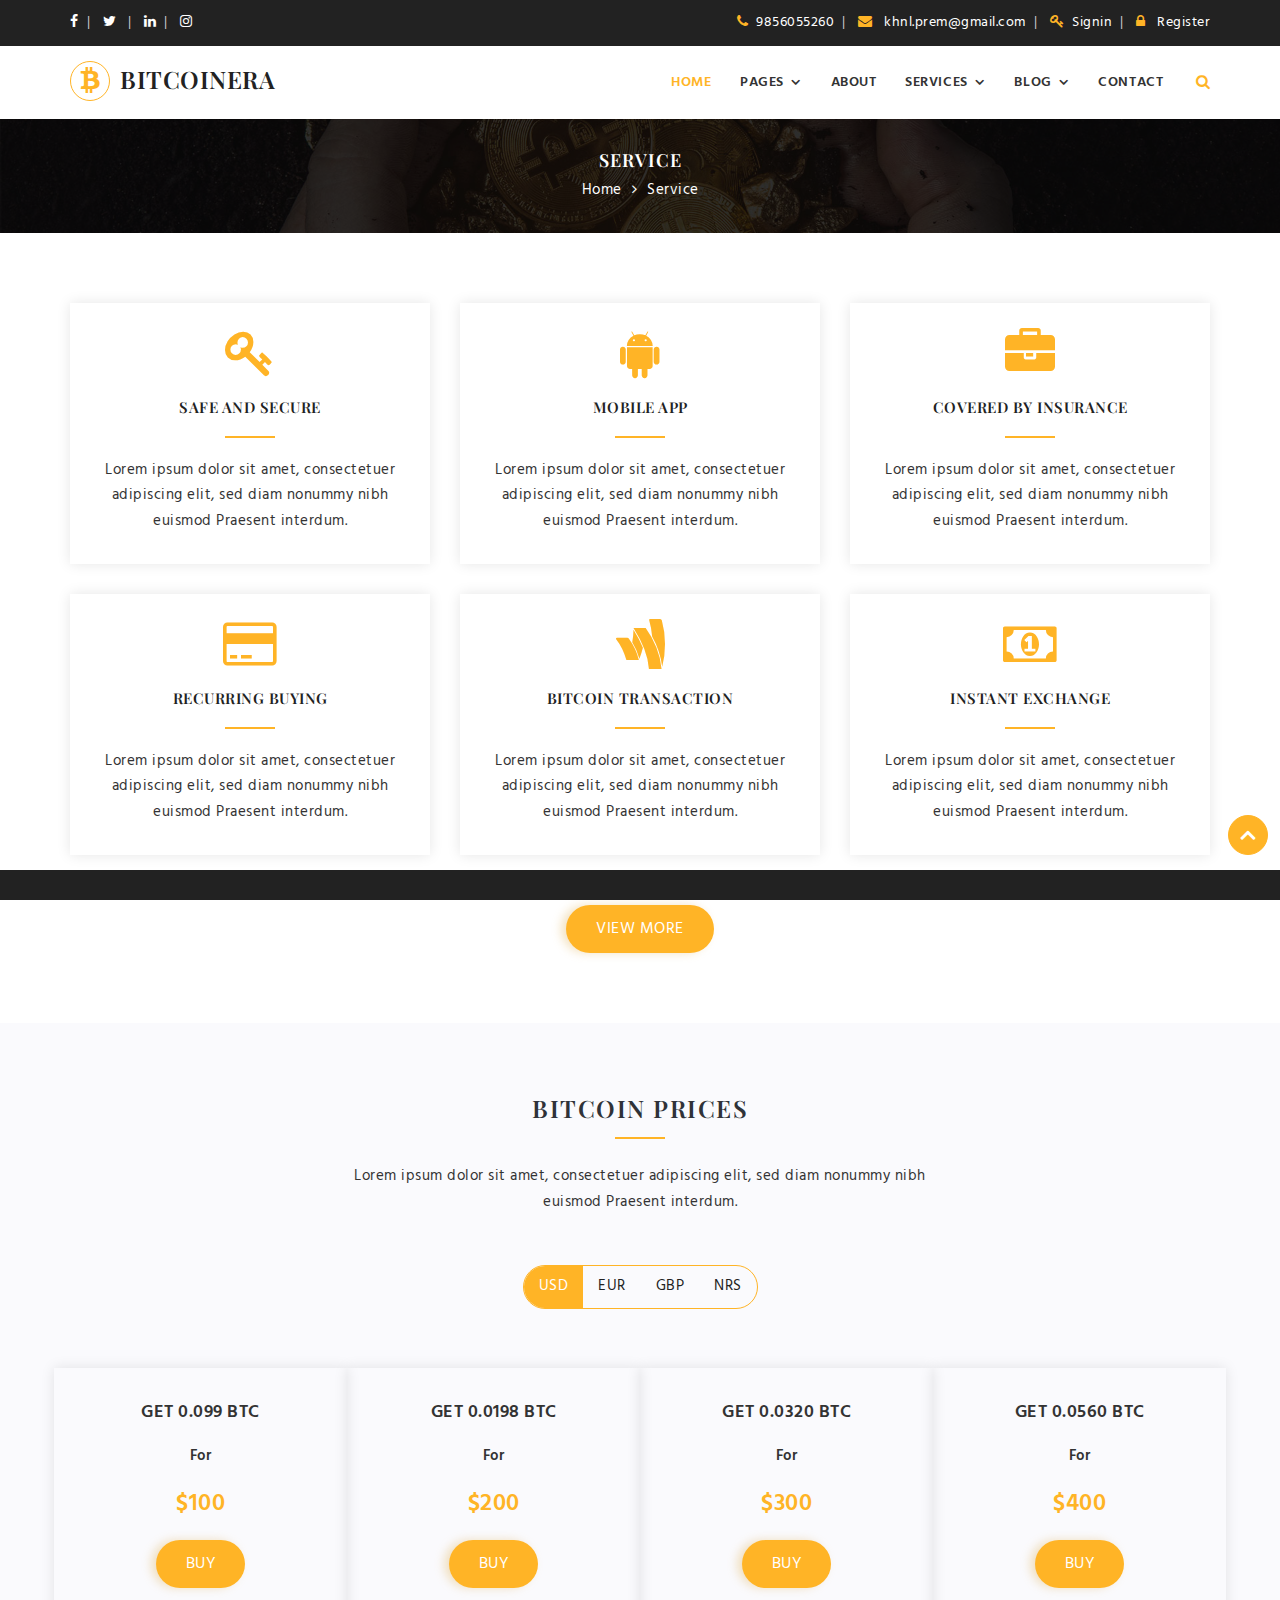
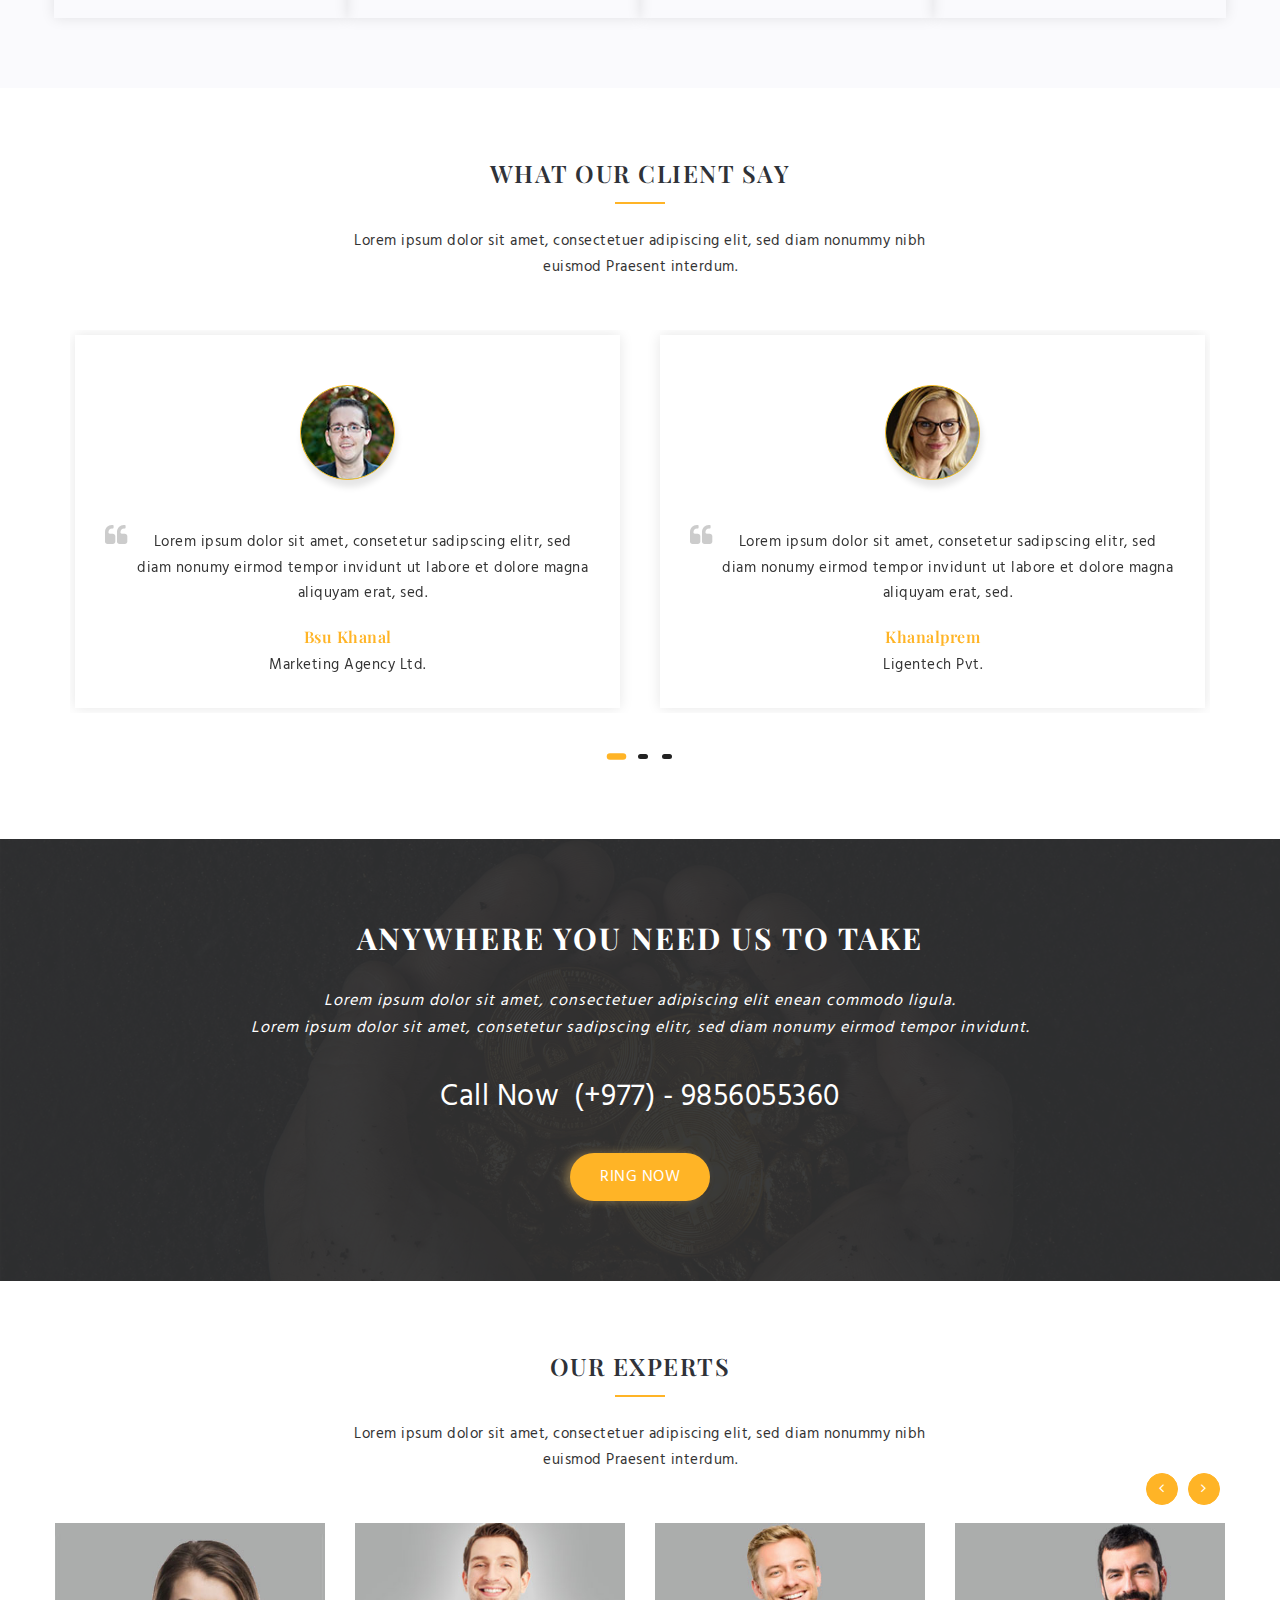
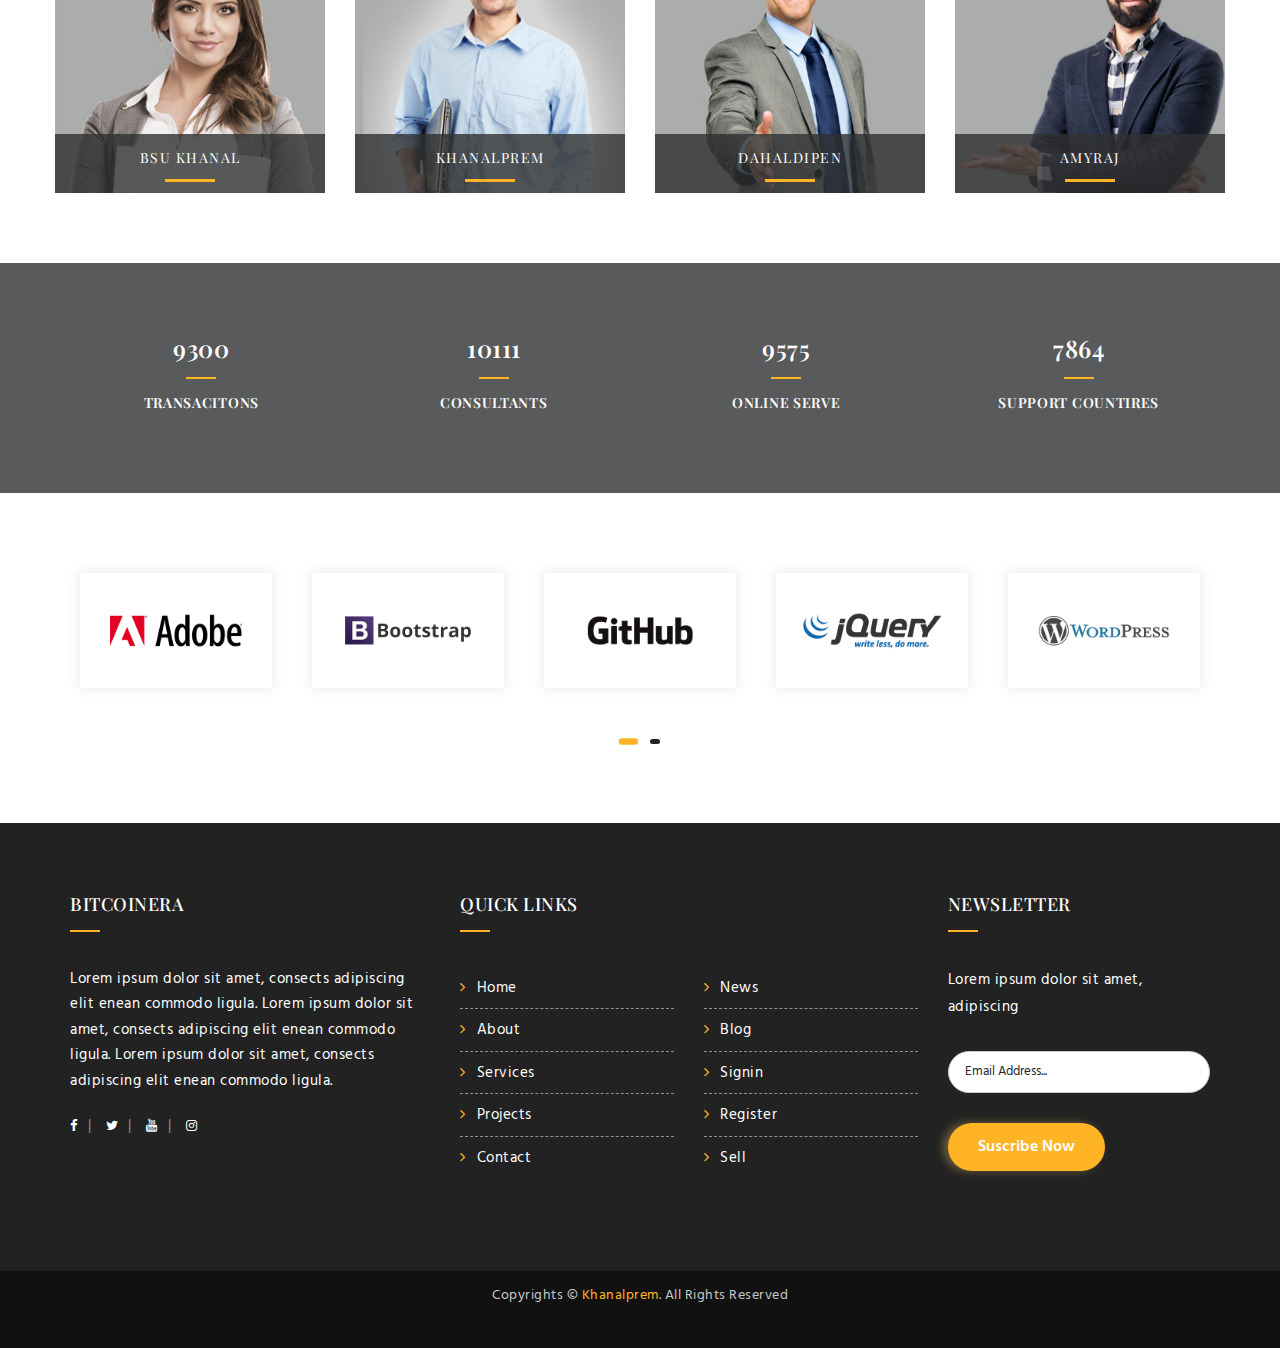
<file: service.html>
<!DOCTYPE html>
<html lang="zxx">


<head>
    <!--meta tag start-->
    <meta charset="utf-8">
    <meta http-equiv="X-UA-Compatible" content="IE=edge">
    <meta name="viewport" content="width=device-width, initial-scale=1">
    <meta name="description" content="bitcoinera">
    <meta name="author" content="khanalprem">
    <meta name="copyright" content="khanalprem">

    <!--title-->
    <title>Bitcoinera || Responsive HTML 5 Template</title>

    <!-- faveicon start   -->
    <link rel="apple-touch-icon" sizes="180x180" href="images/favicon/apple-touch-icon.png">
    <link rel="icon" type="image/png" href="images/favicon/favicon-32x32.png" sizes="32x32">
    <link rel="icon" type="image/png" href="images/favicon/favicon-16x16.png" sizes="16x16">

    <!-- stylesheet start -->
    <link rel="stylesheet" type="text/css" href="css/style.css">

</head>

<body>
    <header>
        <div class="top-header">
            <div class="container">
                <div class="row">
                    <div class="col-md-3 col-sm-3 col-xs-3">
                        <ul class="tophead-link">
                            <li><a href="#"><i class="fa fa-facebook" aria-hidden="true"></i></a></li>
                            <li><a href="#"><i class="fa fa-twitter" aria-hidden="true"></i> </a></li>
                            <li><a href="#"><i class="fa fa-linkedin" aria-hidden="true"></i></a></li>
                            <li><a href="#"><i class="fa fa-instagram" aria-hidden="true"></i></a></li>
                        </ul>
                    </div>

                    <div class="col-md-9 col-sm-9 col-xs-9 tophead-right">
                        <ul class="tophead-link">
                            <li><a href="tel:9856055360"><i class="fa fa-phone" aria-hidden="true"></i>9856055260</a>
                            </li>
                            <li><a href="mailto:khnl.prem@gmail.com"><i class="fa fa-envelope" aria-hidden="true"></i> khnl.prem@gmail.com</a>
                            </li>
                            <li><a href="signin.html"><i class="fa fa-key" aria-hidden="true"></i>Signin</a>
                            </li>
                            <li><a href="register.html"><i class="fa fa-lock" aria-hidden="true"></i> Register</a>
                            </li>
                        </ul>
                    </div>

                </div>
            </div>
        </div>

        <!-- Start Navigation -->
        <div id="masthead" class="site-header menu">
            <div class="container">
                <div class="site-branding">
                    <a class="logo"><i class="fa fa-bitcoin"></i> <!-- <img src="images/logo.png" alt="logo"> --></a>
                    <div id="site-identity">
                        <h1 class="site-title"><a href="index.html"  rel="home"> bitcoinera</a></h1>
                    </div>
                    <!-- #site-identity -->
                </div>
                <!-- .site-branding -->
                <div class="header-nav-search">
                    <div class="header-search">
                        <i class="fa fa-search top-search"></i>
                        <div class="search-popup">
                            <form role=search action="search" class="form-wrapper">
                                <div>
                                    <input type="text" name="search" placeholder="type your keyword">
                                    <input type="submit" name="button" class="pop-search">
                                </div>
                            </form>
                            <div class="search-overlay"></div>
                        </div>
                    </div>
                    <div class="toggle-button">
                        <span></span>
                        <span></span>
                        <span></span>
                    </div>
                    <div id="main-navigation">
                        <nav class="main-navigation">
                            <div class="close-icon">
                                <i class="fa fa-close"></i>
                            </div>
                            <ul>
                                <li class="current-menu-item "><a href="index.html">Home</a></li>
                                <li class="menu-item-has-children"><a href="#">Pages</a>
                                    <ul>
                                        <li><a href="signin.html">Sign in</a></li>
                                        <li><a href="register.html">register</a></li>
                                        <li><a href="error.html">404 Error</a></li>
                                        <li class="menu-item-has-children"><a href="blog.html">blog</a>
                                            <ul>
                                                <li><a href="blog.html">Blog</a></li>
                                                <li><a href="blog2.html">Blog2</a></li>
                                                <li><a href="blog-details.html">Blog details</a></li>
                                            </ul>
                                        </li>
                                    </ul>
                                </li>
                                <li><a href="about.html">About</a> </li>
                                <li class="menu-item-has-children"><a href="service.html">Services</a>
                                    <ul>
                                        <li><a href="service.html">service</a></li>
                                        <li><a href="service-single.html">service-single</a></li>
                                    </ul>
                                </li>
                                <li class="menu-item-has-children"><a href="#">Blog</a>
                                    <ul>
                                        <li><a href="blog.html">Blog</a></li>
                                        <li><a href="blog2.html">Blog2</a></li>
                                        <li><a href="blog-details.html">Blog details</a></li>
                                    </ul>
                                </li>
                                <li><a href="contact.html">Contact</a></li>
                            </ul>
                        </nav>
                    </div>
                </div>
            </div>
        </div>
        <!-- End Navigation -->
    </header>
    <section class="breadcrumb" style="background-image: url(images/background/breadcrumb.jpg);">
        <div class="breadcrumb-overlay"></div>
        <div class="container">
            <h3><a href="service.html">service</a></h3>
            <span><a href="index.html">Home</a></span><span><i class="fa fa-angle-right"></i>Service</span>
        </div>
    </section>
    <div class="servce-page">
        <!-- service start -->
        <section class="bitcoin-service-area section ">
            <div class="container">
                <div class="row">
                    <div class="service-inner">
                        <div class="col-md-4 col-sm-6 col-xs-12 ">
                            <div class="bitcoin-service-div">
                                <div class="bitcoin-service-icon">
                                    <a href="#"><i class="fa fa-key"></i></a>
                                </div>
                                <div class="bitcoin-service-content">
                                    <h5><a href="service-single.html">Safe And Secure</a></h5>
                                    <p>Lorem ipsum dolor sit amet, consectetuer adipiscing elit, sed diam nonummy nibh euismod Praesent interdum.</p>
                                </div>
                            </div>
                        </div>
                        <div class="col-md-4 col-sm-6 col-xs-12 ">
                            <div class="bitcoin-service-div">
                                <div class="bitcoin-service-icon">
                                    <a href="#"><i class="fa fa-android"></i></a>
                                </div>
                                <div class="bitcoin-service-content">
                                    <h5><a href="service-single.html">Mobile App</a></h5>
                                    <p>Lorem ipsum dolor sit amet, consectetuer adipiscing elit, sed diam nonummy nibh euismod Praesent interdum.</p>
                                </div>
                            </div>
                        </div>
                        <div class="col-md-4 col-sm-6 col-xs-12 ">
                            <div class="bitcoin-service-div">
                                <div class="bitcoin-service-icon">
                                    <a href="#"><i class="fa fa-briefcase"></i></a>
                                </div>
                                <div class="bitcoin-service-content">
                                    <h5><a href="service-single.html">Covered By Insurance</a></h5>
                                    <p>Lorem ipsum dolor sit amet, consectetuer adipiscing elit, sed diam nonummy nibh euismod Praesent interdum.</p>
                                </div>
                            </div>
                        </div>
                        <div class="col-md-4 col-sm-6 col-xs-12 ">
                            <div class="bitcoin-service-div">
                                <div class="bitcoin-service-icon">
                                    <a href="#"><i class="fa fa-credit-card"></i></a>
                                </div>
                                <div class="bitcoin-service-content">
                                    <h5><a href="service-single.html">Recurring Buying</a></h5>
                                    <p>Lorem ipsum dolor sit amet, consectetuer adipiscing elit, sed diam nonummy nibh euismod Praesent interdum.</p>
                                </div>
                            </div>
                        </div>
                        <div class="col-md-4 col-sm-6 col-xs-12 ">
                            <div class="bitcoin-service-div">
                                <div class="bitcoin-service-icon">
                                    <a href="#"><i class="fa fa-google-wallet"></i></a>
                                </div>
                                <div class="bitcoin-service-content">
                                    <h5><a href="service-single.html">Bitcoin Transaction</a></h5>
                                    <p>Lorem ipsum dolor sit amet, consectetuer adipiscing elit, sed diam nonummy nibh euismod Praesent interdum.</p>
                                </div>
                            </div>
                        </div>
                        <div class="col-md-4 col-sm-6 col-xs-12 ">
                            <div class="bitcoin-service-div">
                                <div class="bitcoin-service-icon">
                                    <a href="#"><i class="fa fa-money"></i></a>
                                </div>
                                <div class="bitcoin-service-content">
                                    <h5><a href="service-single.html">Instant Exchange</a></h5>
                                    <p>Lorem ipsum dolor sit amet, consectetuer adipiscing elit, sed diam nonummy nibh euismod Praesent interdum.</p>
                                </div>
                            </div>
                        </div>
                        <div class="service-btn">
                            <a href="service-single.html" class="btn btn-primary">view more</a>
                        </div>
                    </div>
                </div>
            </div>
        </section>

        <section class="bitcoin-price section grey-background">
            <div class="container">
                <div class="row">
                    <div class="col-md-12 col-sm-12 col-xs-12">
                        <div class="title sec-title">
                            <h2>bitcoin prices</h2>
                            <p>Lorem ipsum dolor sit amet, consectetuer adipiscing elit, sed diam nonummy nibh euismod Praesent interdum.</p>
                        </div>
                    </div>
                    <div class="bitcoin-price-inner">
                        <div class="bitcoin-price-tab">
                            <ul class="nav nav-tabs" role="tablist">
                                <li role="presentation" class="active"><a href="#usd" aria-controls="usd" role="tab" data-toggle="tab">usd</a></li>
                                <li role="presentation"><a href="#eur" aria-controls="eur" role="tab" data-toggle="tab">eur</a></li>
                                <li role="presentation"><a href="#gbp" aria-controls="gbp" role="tab" data-toggle="tab">gbp</a></li>
                                <li role="presentation"><a href="#nrs" aria-controls="nrs" role="tab" data-toggle="tab">nrs</a></li>
                            </ul>
                            <!-- Tab panes -->
                            <div class="tab-content">
                                <div role="tabpanel" class="tab-pane fade in active" id="usd">
                                    <div class="price-tab-inner">
                                        <div class="price-list">
                                            <span class="price-head">Get 0.099 BTC</span>
                                            <span class="price-for">for</span>
                                            <span class="price-value">$100</span>
                                            <a href="#" class="btn btn-primary">buy</a>
                                        </div>
                                        <div class="price-list">
                                            <span class="price-head">Get 0.0198 BTC</span>
                                            <span class="price-for">for</span>
                                            <span class="price-value">$200</span>
                                            <a href="#" class="btn btn-primary">buy</a>
                                        </div>
                                        <div class="price-list">
                                            <span class="price-head">Get 0.0320 BTC</span>
                                            <span class="price-for">for</span>
                                            <span class="price-value">$300</span>
                                            <a href="#" class="btn btn-primary">buy</a>
                                        </div>
                                        <div class="price-list">
                                            <span class="price-head">Get 0.0560 BTC</span>
                                            <span class="price-for">for</span>
                                            <span class="price-value">$400</span>
                                            <a href="#" class="btn btn-primary">buy</a>
                                        </div>
                                    </div>
                                </div>
                                <div role="tabpanel" class="tab-pane fade" id="eur">
                                    <div class="price-tab-inner">
                                        <div class="price-list">
                                            <span class="price-head">Get 0.099 BTC</span>
                                            <span class="price-for">for</span>
                                            <span class="price-value">€100</span>
                                            <a href="#" class="btn btn-primary">buy</a>
                                        </div>
                                        <div class="price-list">
                                            <span class="price-head">Get 0.0198 BTC</span>
                                            <span class="price-for">for</span>
                                            <span class="price-value">€200</span>
                                            <a href="#" class="btn btn-primary">buy</a>
                                        </div>
                                        <div class="price-list">
                                            <span class="price-head">Get 0.0320 BTC</span>
                                            <span class="price-for">for</span>
                                            <span class="price-value">€300</span>
                                            <a href="#" class="btn btn-primary">buy</a>
                                        </div>
                                        <div class="price-list">
                                            <span class="price-head">Get 0.0560 BTC</span>
                                            <span class="price-for">for</span>
                                            <span class="price-value">€400</span>
                                            <a href="#" class="btn btn-primary">buy</a>
                                        </div>
                                    </div>
                                </div>
                                <div role="tabpanel" class="tab-pane fade" id="gbp">
                                    <div class="price-tab-inner">
                                        <div class="price-list">
                                            <span class="price-head">Get 0.099 BTC</span>
                                            <span class="price-for">for</span>
                                            <span class="price-value">£100</span>
                                            <a href="#" class="btn btn-primary">buy</a>
                                        </div>
                                        <div class="price-list">
                                            <span class="price-head">Get 0.0198 BTC</span>
                                            <span class="price-for">for</span>
                                            <span class="price-value">£200</span>
                                            <a href="#" class="btn btn-primary">buy</a>
                                        </div>
                                        <div class="price-list">
                                            <span class="price-head">Get 0.0320 BTC</span>
                                            <span class="price-for">for</span>
                                            <span class="price-value">£300</span>
                                            <a href="#" class="btn btn-primary">buy</a>
                                        </div>
                                        <div class="price-list">
                                            <span class="price-head">Get 0.0560 BTC</span>
                                            <span class="price-for">for</span>
                                            <span class="price-value">£400</span>
                                            <a href="#" class="btn btn-primary">buy</a>
                                        </div>
                                    </div>
                                </div>
                                <div role="tabpanel" class="tab-pane fade" id="nrs">
                                    <div class="price-tab-inner">
                                        <div class="price-list">
                                            <span class="price-head">Get 0.099 BTC</span>
                                            <span class="price-for">for</span>
                                            <span class="price-value">Nrs100</span>
                                            <a href="#" class="btn btn-primary">buy</a>
                                        </div>
                                        <div class="price-list">
                                            <span class="price-head">Get 0.0198 BTC</span>
                                            <span class="price-for">for</span>
                                            <span class="price-value">Nrs200</span>
                                            <a href="#" class="btn btn-primary">buy</a>
                                        </div>
                                        <div class="price-list">
                                            <span class="price-head">Get 0.0320 BTC</span>
                                            <span class="price-for">for</span>
                                            <span class="price-value">Nrs300</span>
                                            <a href="#" class="btn btn-primary">buy</a>
                                        </div>
                                        <div class="price-list">
                                            <span class="price-head">Get 0.0560 BTC</span>
                                            <span class="price-for">for</span>
                                            <span class="price-value">Nrs400</span>
                                            <a href="#" class="btn btn-primary">buy</a>
                                        </div>
                                    </div>
                                </div>
                            </div>
                        </div>
                    </div>
                </div>
            </div>

        </section>
        <!-- testimonial -->
        <section class="testimonial section">
            <div class="container">
                <div class="title sec-title">
                    <h2>What our client say</h2>
                    <p>Lorem ipsum dolor sit amet, consectetuer adipiscing elit, sed diam nonummy nibh euismod Praesent interdum.</p>
                </div>
                <div class="testimonial-carousel owl-carousel owl-theme">
                    <div class="testimonial-item">
                        <div class="testi-img">
                            <img src="images/users/1.jpg" alt="Awesome Image" />
                        </div>
                        <p>Lorem ipsum dolor sit amet, consetetur sadipscing elitr, sed diam nonumy eirmod tempor invidunt ut labore et dolore magna aliquyam erat, sed.</p>
                        <div class="author-content">
                            <h3>Bsu Khanal</h3>
                            <span>Marketing Agency Ltd.</span>
                        </div>
                    </div>
                    <div class="testimonial-item">
                        <div class="testi-img">
                            <img src="images/users/2.jpg" alt="Awesome Image" />
                        </div>
                        <p>Lorem ipsum dolor sit amet, consetetur sadipscing elitr, sed diam nonumy eirmod tempor invidunt ut labore et dolore magna aliquyam erat, sed.</p>
                        <div class="author-content">
                            <h3>Khanalprem</h3>
                            <span>Ligentech Pvt.</span>
                        </div>
                    </div>
                    <div class="testimonial-item">
                        <div class="testi-img">
                            <img src="images/users/1.jpg" alt="Awesome Image" />
                        </div>
                        <p>Lorem ipsum dolor sit amet, consetetur sadipscing elitr, sed diam nonumy eirmod tempor invidunt ut labore et dolore magna aliquyam erat, sed.</p>
                        <div class="author-content">
                            <h3>Dahal Dipen</h3>
                            <span>pbwebdesign Pvt.</span>
                        </div>
                    </div>
                    <div class="testimonial-item">
                        <div class="testi-img">
                            <img src="images/users/2.jpg" alt="Awesome Image" />
                        </div>
                        <p>Lorem ipsum dolor sit amet, consetetur sadipscing elitr, sed diam nonumy eirmod tempor invidunt ut labore et dolore magna aliquyam erat, sed.</p>
                        <div class="author-content">
                            <h3>Khanalramesh</h3>
                            <span>Templatesell Pvt.</span>
                        </div>
                    </div>
                    <div class="testimonial-item">
                        <div class="testi-img">
                            <img src="images/users/1.jpg" alt="Awesome Image" />
                        </div>
                        <p>Lorem ipsum dolor sit amet, consetetur sadipscing elitr, sed diam nonumy eirmod tempor invidunt ut labore et dolore magna aliquyam erat, sed.</p>
                        <div class="author-content">
                            <h3>Abrik biyond</h3>
                            <span>Marketing Agency Ltd.</span>
                        </div>
                    </div>
                </div>
            </div>
        </section>

        <!-- callaction start -->
        <section class="call-action" style="background: url(images/background/common.jpg) no-repeat;">
            <div class="call-action-overlay"></div>
            <div class="container">
                <div class="callaction-overlay-content">
                    <h2>Anywhere you need us to take</h2>
                    <p>Lorem ipsum dolor sit amet, consectetuer adipiscing elit enean commodo ligula.
                        <br> Lorem ipsum dolor sit amet, consetetur sadipscing elitr, sed diam nonumy eirmod tempor invidunt.</p>
                    <div class="callaction-overlay-call">
                        <span>call Now</span><span>(+977) - 9856055360</span>
                    </div>
                    <a href="#" class="btn btn-primary">Ring Now</a>
                </div>
            </div>
        </section>
        <!-- callus end -->

        <!-- Start Team -->
        <section class="bitcoin-team section">
            <div class="container">
                <div class="row">
                    <div class="title sec-title">
                        <h2>Our experts</h2>
                        <p>Lorem ipsum dolor sit amet, consectetuer adipiscing elit, sed diam nonummy nibh euismod Praesent interdum.</p>
                    </div>
                    <div class="team-carousel owl-carousel owl-theme">
                        <div class="bitcoin-item">
                            <div class="team-img">
                                <img src="images/team/1.jpg" alt="#">
                            </div>
                            <div class="team-bottom">
                                <div class="team-text">
                                    <h3 class="team-name">Bsu Khanal</h3>
                                    <p class="team-post">Project Manger</p>
                                    <div class="team-social">
                                        <ul>
                                            <li>
                                                <a href="http://facebook.com/" title="" target="_blank">
                                                    <i class="fa fa-facebook"></i>
                                                </a>
                                            </li>
                                            <li>
                                                <a href="http://twitter.com/" title="" target="_blank">
                                                    <i class="fa fa-twitter"></i>
                                                </a>
                                            </li>
                                            <li>
                                                <a href="http://instagram.com/" title="" target="_blank">
                                                    <i class="fa fa-instagram"></i>
                                                </a>
                                            </li>
                                        </ul>
                                    </div>
                                </div>
                            </div>
                        </div>
                        <div class="bitcoin-item">
                            <div class="team-img">
                                <img src="images/team/2.jpg" alt="#">
                            </div>
                            <div class="team-bottom">
                                <div class="team-text">
                                    <h3 class="team-name">Khanalprem</h3>
                                    <p class="team-post">Fronend developer</p>
                                    <div class="team-social">
                                        <ul>
                                            <li>
                                                <a href="http://facebook.com/" title="" target="_blank">
                                                    <i class="fa fa-facebook"></i>
                                                </a>
                                            </li>
                                            <li>
                                                <a href="http://twitter.com/" title="" target="_blank">
                                                    <i class="fa fa-twitter"></i>
                                                </a>
                                            </li>
                                            <li>
                                                <a href="http://instagram.com/" title="" target="_blank">
                                                    <i class="fa fa-instagram"></i>
                                                </a>
                                            </li>
                                        </ul>
                                    </div>
                                </div>
                            </div>
                        </div>
                        <div class="bitcoin-item">
                            <div class="team-img">
                                <img src="images/team/3.jpg" alt="#">
                            </div>
                            <div class="team-bottom">
                                <div class="team-text">
                                    <h3 class="team-name">Dahaldipen</h3>
                                    <p class="team-post">Developer</p>
                                    <div class="team-social">
                                        <ul>
                                            <li>
                                                <a href="http://facebook.com/" title="" target="_blank">
                                                    <i class="fa fa-facebook"></i>
                                                </a>
                                            </li>
                                            <li>
                                                <a href="http://twitter.com/" title="" target="_blank">
                                                    <i class="fa fa-twitter"></i>
                                                </a>
                                            </li>
                                            <li>
                                                <a href="http://instagram.com/" title="" target="_blank">
                                                    <i class="fa fa-instagram"></i>
                                                </a>
                                            </li>
                                        </ul>
                                    </div>
                                </div>
                            </div>
                        </div>
                        <div class="bitcoin-item">
                            <div class="team-img">
                                <img src="images/team/4.jpg" alt="#">
                            </div>
                            <div class="team-bottom">
                                <div class="team-text">
                                    <h3 class="team-name">amyraj</h3>
                                    <p class="team-post">Dotnep developer</p>
                                    <div class="team-social">
                                        <ul>
                                            <li>
                                                <a href="http://facebook.com/" title="" target="_blank">
                                                    <i class="fa fa-facebook"></i>
                                                </a>
                                            </li>
                                            <li>
                                                <a href="http://twitter.com/" title="" target="_blank">
                                                    <i class="fa fa-twitter"></i>
                                                </a>
                                            </li>
                                            <li>
                                                <a href="http://instagram.com/" title="" target="_blank">
                                                    <i class="fa fa-instagram"></i>
                                                </a>
                                            </li>
                                        </ul>
                                    </div>
                                </div>
                            </div>
                        </div>
                        <div class="bitcoin-item">
                            <div class="team-img">
                                <img src="images/team/2.jpg" alt="#">
                            </div>
                            <div class="team-bottom">
                                <div class="team-text">
                                    <h3 class="team-name">Andrew taimond</h3>
                                    <p class="team-post">Android developer</p>
                                    <div class="team-social">
                                        <ul>
                                            <li>
                                                <a href="http://facebook.com/" title="" target="_blank">
                                                    <i class="fa fa-facebook"></i>
                                                </a>
                                            </li>
                                            <li>
                                                <a href="http://twitter.com/" title="" target="_blank">
                                                    <i class="fa fa-twitter"></i>
                                                </a>
                                            </li>
                                            <li>
                                                <a href="http://instagram.com/" title="" target="_blank">
                                                    <i class="fa fa-instagram"></i>
                                                </a>
                                            </li>
                                        </ul>
                                    </div>
                                </div>
                            </div>
                        </div>
                    </div>
                </div>
            </div>
        </section>
        <!--/ End Team -->

        <!--bitcoin-counter-->
        <section class="bitcoin-counter section" style="background-image:url(images/background/common.jpg);">
            <div class="bitcoin-counter-overlay"></div>
            <div class="container ">
                <div class="row clearfix ">
                    <!--Column-->
                    <div class="col-md-3 col-sm-6 ">
                        <div class="counter-area ">
                            <h2 class="counter ">9300</h2>
                            <h3>transacitons</h3>
                        </div>
                    </div>

                    <div class="col-md-3 col-sm-6 ">
                        <div class="counter-area ">
                            <h2 class="counter ">10111</h2>
                            <h3>consultants</h3>
                        </div>
                    </div>

                    <div class="col-md-3 col-sm-6 ">
                        <div class="counter-area ">
                            <h2 class="counter ">9575</h2>
                            <h3>Online serve</h3>
                        </div>
                    </div>

                    <div class="col-md-3 col-sm-6 ">
                        <div class="counter-area ">
                            <h2 class="counter ">7864</h2>
                            <h3>support countires</h3>
                        </div>
                    </div>
                </div>
            </div>
        </section>
        <!-- counter end -->

        <!-- happyclient start -->
        <div class="clients section">
            <div class="container">
                <div class="owl-carousel owl-theme happy-clients">
                    <div class="item">
                        <img src="images/clients/logo-1.png" alt="clients" class="img-responsive">
                    </div>
                    <div class="item">
                        <img src="images/clients/logo-3.png" alt="clients" class="img-responsive">
                    </div>
                    <div class="item">
                        <img src="images/clients/logo-4.png" alt="clients" class="img-responsive">
                    </div>
                    <div class="item">
                        <img src="images/clients/logo-5.png" alt="clients" class="img-responsive">
                    </div>
                    <div class="item">
                        <img src="images/clients/logo-6.png" alt="clients" class="img-responsive">
                    </div>
                    <div class="item">
                        <img src="images/clients/logo-4.png" alt="clients" class="img-responsive">
                    </div>
                    <div class="item">
                        <img src="images/clients/logo-3.png" alt="clients" class="img-responsive">
                    </div>
                </div>
            </div>
        </div>
        <!-- happyclient end -->
    </div>
    <!-- Stat Footer -->
    <footer>
        <div class="container">
            <div class="row">
                <div class="col-md-4 col-sm-12 col-xs-12">
                    <div class="footer-widget">
                        <h2>Bitcoinera</h2>
                        <div class="widget-content">
                            <div class="text">Lorem ipsum dolor sit amet, consects adipiscing elit enean commodo ligula. Lorem ipsum dolor sit amet, consects adipiscing elit enean commodo ligula. Lorem ipsum dolor sit amet, consects adipiscing elit enean commodo ligula.</div>
                            <ul class="social-links">
                                <li><a href="#"><i class="fa fa-facebook"></i></a></li>
                                <li class="active"><a href="#"><i class="fa fa-twitter"></i></a></li>
                                <li><a href="#"><i class="fa fa-youtube"></i></a></li>
                                <li><a href="#"><i class="fa fa-instagram"></i></a></li>
                            </ul>
                        </div>
                    </div>
                </div>

                <div class="col-md-5 col-sm-6 col-xs-12">
                    <div class="footer-widget links-widget">
                        <h2>Quick links</h2>

                        <div class="row">
                            <div class="col-md-6 col-sm-6 col-sm-12">
                                <ul>
                                    <li><a href="#">home</a></li>
                                    <li><a href="#">about</a></li>
                                    <li><a href="#">services</a></li>
                                    <li><a href="#">projects</a></li>
                                    <li><a href="#">contact</a></li>

                                </ul>
                            </div>
                            <div class="col-md-6 col-sm-6 col-sm-12">
                                <ul>
                                    <li><a href="#">News</a></li>
                                    <li><a href="#">blog</a></li>
                                    <li><a href="#">signin</a></li>
                                    <li><a href="#">register</a></li>
                                    <li><a href="#">sell</a></li>

                                </ul>
                            </div>
                        </div>
                    </div>
                </div>

                <div class="col-md-3 col-sm-6 col-xs-12">
                    <div class="footer-widget subscribe-widget">
                        <h2>Newsletter</h2>
                        <div class="widget-content">
                            <div class="text">Lorem ipsum dolor sit amet, adipiscing </div>
                            <div class="newsletter-form">
                                <form>
                                    <div class="form-group">
                                        <input type="email" name="email" value="" placeholder="Email Address..." required>
                                    </div>
                                    <div class="form-group">
                                        <button type="submit" class="btn btn-primary button">suscribe now<span class="btn-shape"></span></button>
                                    </div>
                                </form>
                            </div>
                        </div>
                    </div>
                </div>
            </div>
        </div>

    </footer>
    <!--Footer Bottom-->
    <div class="footer-bottom">
        <div class="container">
            <div class="row">
                <div class="col-md-12 col-sm-12">
                    <div class="text text-center">Copyrights &copy; <a href="#">Khanalprem</a>. All Rights Reserved</div>
                </div>
            </div>
        </div>
    </div>

    <!-- marque Chart -->
    <div class="marque-chart">
        <div class="container-fluid">
            <div class="row">
                <script>
                baseUrl = "https://widgets.cryptocompare.com/";
                var scripts = document.getElementsByTagName("script");
                var embedder = scripts[scripts.length - 1];
                var cccTheme = { "General": { "enableMarquee": true } };
                (function() {
                    var appName = encodeURIComponent(window.location.hostname);
                    if (appName == "") { appName = "local"; }
                    var s = document.createElement("script");
                    s.type = "text/javascript";
                    s.async = true;
                    var theUrl = baseUrl + 'serve/v3/coin/header?fsyms=BTC,ETH,XMR,LTC,DASH&tsyms=BTC,USD,CNY,EUR';
                    s.src = theUrl + (theUrl.indexOf("?") >= 0 ? "&" : "?") + "app=" + appName;
                    embedder.parentNode.appendChild(s);
                })();
                </script>
            </div>
        </div>
    </div>
    <!-- marque End -->

    <!-- scroll top -->
    <a class="scroll-top fa fa-angle-up" href="javascript:void(0)"></a>
    <!-- srolltop end -->

    <script src=js/jquery-3.2.1.min.js></script>
    <script src=js/bootstrap.min.js></script>
    <script src=js/owl.carousel.min.js></script>
    <script src=js/jquery.counterup.min.js></script>
    <script src=js/waypoints.min.js></script>
    <script src=js/jquery.magnific-popup.min.js></script>
    <script src=js/wow.min.js></script>
    <script src=js/script.js></script>
</body>



</html>
</file>
<file: css/style.css>
/*
Table Of Contents

00) import
01) normalize
02) typography
03) elements
04) custome-button
05) forms 
06) clearing
07) breadcrumb
08) sec-title 
09) top-header
10) header-search 
11) main-navigation
12) responsive-nav
13) banner-slider
14) marque-chart
15) bitcoin-about
16) bitcoin-process
17) bitcoin-video
18) bitcoin-services
19) bitcoin-prices
20) testimonial
21) bitcoin-callaction 
22) bitcoin-team
22) news
24) bitcoin-counter
25) happy-clients
26) blog-page 
27) comment
28) page-sidebar
29) contact-page 
30) bitcoin-errorpage
31) bitcoin-login
32) pagination
33) bitcoin-footer
34) footer-bottom
35) scroll-top

 ===============================================*/


/*==========================
import
==========================*/

@import url('https://fonts.googleapis.com/css?family=Playfair+Display:400italic,600italic,400,600,700');
@import url('https://fonts.googleapis.com/css?family=Hind');
@import url('bootstrap.min.css');
@import url('font-awesome.min.css');
@import url('owl.carousel.min.css');
@import url('magnific-popup.css');
@import url('animate.min.css');

/*==========================
normalize
==========================*/

* {
    box-sizing: border-box;
    -webkit-box-sizing: border-box;
    -ms-box-sizing: border-box;
}

html {
    -webkit-text-size-adjust: 100%;
    -ms-text-size-adjust: 100%;
}

body {
    margin: 0;
    font-family: 'Hind', sans-serif !important;
    letter-spacing: 0.5px;
}

article,
aside,
details,
figcaption,
figure,
footer,
header,
main,
menu,
nav,
section,
summary {
    display: block;
}

a {
    background-color: transparent;
    text-decoration: none !important;
    color: #222;
}

a:active,
a:hover {
    outline: 0;
}

b,
strong {
    font-weight: bold;
}

dfn {
    font-style: italic;
}

mark {
    background: #ff0;
    color: #000;
}

small {
    font-size: 80%;
}

sub,
sup {
    font-size: 75%;
    line-height: 0;
    position: relative;
    vertical-align: baseline;
}

sup {
    top: -0.5em;
}

sub {
    bottom: -0.25em;
}

img {
    border: 0;
}

pre {
    overflow: auto;
}

code,
kbd,
pre,
samp {
    font-family: monospace, monospace;
}

button,
input,
optgroup,
select,
textarea {
    color: inherit;
    font: inherit;
    margin: 0;
}

button {
    overflow: visible;
}

button,
select {
    text-transform: none;
}

button,
html input[type="button"],
input[type="reset"],
input[type="submit"] {
    -webkit-appearance: button;
    cursor: pointer;
}

button[disabled],
html input[disabled] {
    cursor: default;
}

button::-moz-focus-inner,
input::-moz-focus-inner {
    border: 0;
    padding: 0;
}

input {
    line-height: normal;
}

input[type="checkbox"],
input[type="radio"] {
    box-sizing: border-box;
    padding: 0;
}

input[type="number"]::-webkit-inner-spin-button,
input[type="number"]::-webkit-outer-spin-button {
    height: auto;
}

input[type="search"]::-webkit-search-cancel-button,
input[type="search"]::-webkit-search-decoration {
    -webkit-appearance: none;
}

fieldset {
    border: 1px solid #c0c0c0;
    margin: 0 2px;
    padding: 0.35em 0.625em 0.75em;
}

legend {
    border: 0;
    padding: 0;
}

textarea {
    overflow: auto;
}

optgroup {
    font-weight: bold;
}

table {
    border-collapse: collapse;
    border-spacing: 0;
}

td,
th {
    padding: 10px 15px;
    border: 3px double #f9f9f9;
}

.section {
    padding: 70px 0;
}

.inner-page {
    margin: 70px 0;
}

.grey-background {
    background-color: #FAFAFD;
}

.pdl0 {
    padding-left: 0 !important;
}

.pdr0 {
    padding-right: 0 !important;
}

.pdt0 {
    padding-top: 0 !important;
}

.pdb0 {
    padding-bottom: 0 !important;
}
.site-branding a.logo,
.bitcoin-about-icon,
.video-popup,
.testi-img,
footer .footer-widget address p i,
.footer-bottom .social-links a,
a.scroll-top,
.pagination>li>a,
.pagination>li>span,
.pagination>li:last-child>a,
.pagination>li:last-child>span,
.pagination>li:first-child>a,
.pagination>li:first-child>span,
.comment-list .thumbnail,
.comment-list .thumbnail img,
.contact-info p i,
.playbtn a,
.playbtn a::before,
.playbtn a::after,
.form-group .social-register a i,
.main-slider.owl-theme .owl-nav [class*=owl-],
.news-carousel.owl-theme .owl-nav [class*=owl-],
.team-carousel.owl-theme .owl-nav [class*=owl-] {
    border-radius: 100%;
    -webkit-border-radius: 100%;
    -ms-border-radius: 100%;
    -moz-border-radius: 100%;
    -o-border-radius: 100%;
}

.happy-clients .owl-item,
#bitcoin-carousel .carousel-control.left:hover,
#bitcoin-carousel .carousel-control.right:hover,
.toggle-button {
    border-radius: 5px;
    -webkit-border-radius: 5px;
    -ms-border-radius: 5px;
    -moz-border-radius: 5px;
    -o-border-radius: 5px;
}

.owl-theme .owl-nav {
    text-align: center;
    -webkit-tap-highlight-color: transparent;
    position: absolute;
    top: -50px;
    right: 0;
}

.owl-theme .owl-nav [class*=owl-] {
    color: #ffffff;
    width: 32px;
    height: 32px;
    line-height: 32px;
    background: #ffb426;
    display: inline-block;
    cursor: pointer;
    font-size: 14px;
    margin: 0 5px;
    border: 1px solid #ffb426;
}

.owl-theme .owl-nav [class*=owl-]:hover {
    background: #222;
    color: #ffffff;
    text-decoration: none;
    border: 1px solid #222;
}


/*==========================
typography
==========================*/

body,
button,
input,
select,
textarea {
    line-height: 1.5;
    font-size: 15px;
    line-height: 1.7;
    color: #333333;
}

::selection {
    color: #fff;
    background: #0085ba;
}

h1 {
    font-size: 34px;
}

h2 {
    font-size: 24px;
}

h3 {
    font-size: 22px;
}

h4 {
    font-size: 18px;
}

h5 {
    font-size: 15px;
}

h6 {
    font-size: 14px;
}

h1,
h2,
h3,
h4,
h5,
h6 {
    margin: 0 0 10px 0;
    font-family: 'Playfair Display', sans-serif;
    font-weight: 600;
    color: #191d3d;
    line-height: 1.3;
}

p {
    margin: 0 0 15px 0;
}

dfn,
cite,
em,
i {
    font-style: italic;
}

blockquote {
    text-align: center;
    position: relative;
    margin: 0 0 25px;
    font-size: 27px;
    font-weight: 100;
}

blockquote cite {
    font-size: 18px;
    line-height: 1.89;
    color: #888888;
}

blockquote cite {
    display: block;
    margin-top: 7px;
}

address {
    margin: 0 0 15px;
}

pre {
    background: #eee;
    font-family: "Courier 10 Pitch", Courier, monospace;
    font-size: 15px;
    line-height: 1.6;
    margin-bottom: 15px;
    max-width: 100%;
    overflow: auto;
    padding: 15px;
}

code,
kbd,
tt,
var {
    font-family: Monaco, Consolas, "Andale Mono", "DejaVu Sans Mono", monospace;
    font-size: 15px;
}

abbr,
acronym {
    border-bottom: 1px dotted #666;
    cursor: help;
}

mark,
ins {
    background: #fff9c0;
    text-decoration: none;
}

big {
    font-size: 125%;
}


/*==========================
elements
==========================*/

html {
    box-sizing: border-box;
}

*,
*:before,
*:after {
    /* Inherit box-sizing to make it easier to change the property for components that leverage other behavior; see http://css-tricks.com/inheriting-box-sizing-probably-slightly-better-best-practice/ */
    box-sizing: inherit;
}

body {
    background: #fff;
    /* Fallback for when there is no custom background color defined. */
    -webkit-font-smoothing: antialiased;
    -webkit-text-size-adjust: 100%;
}

blockquote:before,
blockquote:after,
q:before,
q:after {
    content: "";
}

blockquote:before {
    content: "\201c";
    display: block;
    font-size: 93px;
    line-height: 50px;
    font-weight: 700;
}

blockquote:before {
    color: #03a9f4;
}

hr {
    background-color: #ECECEE;
    border: 0;
    height: 1px;
    margin: 60px 0;
    clear: both;
}

ul,
ol {
    margin: 0;
    padding: 0;
}

ul {
    list-style: none;
}

ol {
    list-style: decimal;
}

li > ul,
li > ol {
    margin-bottom: 0;
    margin-left: 15px;
}

dt {
    font-weight: bold;
}

dd {
    margin: 0 15px 15px;
}

img {
    height: auto;
    /* Make sure images are scaled correctly. */
    max-width: 100%;
    /* Adhere to container width. */
}

figure {
    margin: 15px 0;
    /* Extra wide images within figure tags don't overflow the content area. */
}

table {
    margin: 0 0 15px;
    width: 100%;
}


/*==========================
custom-button
==========================*/

.btn,
.btn:visited,
button,
.button,
.btn.btn-primary,
.btn.btn-primary:visited {
    transition: all 0.3s ease 0s;
    background: #ffb426;
    color: #fff;
    font-size: 16px;
    text-transform: uppercase;
    line-height: 1.5;
    padding: 12px 30px;
    border: none;
    height: auto;
    width: auto;
    cursor: pointer;
    display: inline-block;
    text-align: center;
    margin: 0;
    position: relative;
    vertical-align: middle;
    box-shadow: -5px 0 10px rgba(227, 186, 103, 0.4);
    border-radius: 30px;
}

a.btn.btn-small,
.btn-small {
    padding: 5px 19px;
    min-width: inherit;
    font-size: 14px;
}

.btn.btn-large {
    padding: 12px 40px;
}

.btn.btn-primary:hover {
    background-color: #222;
}


/*==========================
forms
==========================*/

input[type="button"],
input[type="reset"],
input[type="submit"] {
    background: #18ba60;
    color: #fff;
    font-size: 16px;
    line-height: 1.5;
    padding: 10px 20px;
    border: none;
    height: auto;
    width: auto;
    cursor: pointer;
    display: inline-block;
}

input[type="button"]:hover,
input[type="reset"]:hover,
input[type="submit"]:hover,
input[type="button"]:focus,
input[type="reset"]:focus,
input[type="submit"]:focus,
input[type="button"]:active,
input[type="reset"]:active,
input[type="submit"]:active {
    background-color: #191d3d;
    color: #fff;
}

input[type="button"]:focus,
input[type="reset"]:focus,
input[type="submit"]:focus {
    outline: 1px dotted #18ba60;
}

input[type="text"],
input[type="email"],
input[type="url"],
input[type="password"],
input[type="search"],
input[type="number"],
input[type="tel"],
input[type="range"],
input[type="date"],
input[type="month"],
input[type="week"],
input[type="time"],
input[type="datetime"],
input[type="datetime-local"],
input[type="color"],
textarea,
select {
    color: #272727;
    border: 1px solid #ccc;
    padding: 7px 10px 7px 15px;
    margin-bottom: 15px;
    width: 100%;
    font-size: 14px;
    text-transform: capitalize;
    height: 40px;
    box-shadow: none;
}

select.custom-select {
    display: inline-block;
    max-width: 100%;
    width: auto;
    line-height: 1.25;
    color: #464a4c;
    vertical-align: middle;
    background: #fff url("data:image/svg+xml;charset=utf8,%3Csvg xmlns='http://www.w3.org/2000/svg' viewBox='0 0 4 5'%3E%3Cpath fill='%23333' d='M2 0L0 2h4zm0 5L0 3h4z'/%3E%3C/svg%3E") no-repeat right .75rem center;
    background-size: auto auto;
    -webkit-background-size: 8px 10px;
    background-size: 8px 10px;
    padding: 7px 20px 7px 15px;
    border: 1px solid rgba(0, 0, 0, .15);
    -moz-appearance: none;
    -webkit-appearance: none;
}

[type="checkbox"],
[type="radio"] {
    -webkit-box-sizing: border-box;
    -moz-box-sizing: border-box;
    box-sizing: border-box;
    padding: 0;
}

[type="number"]::-webkit-inner-spin-button,
[type="number"]::-webkit-outer-spin-button {
    height: auto;
}

input[type="text"]:focus,
input[type="email"]:focus,
input[type="url"]:focus,
input[type="password"]:focus,
input[type="search"]:focus,
input[type="number"]:focus,
input[type="tel"]:focus,
input[type="range"]:focus,
input[type="date"]:focus,
input[type="month"]:focus,
input[type="week"]:focus,
input[type="time"]:focus,
input[type="datetime"]:focus,
input[type="datetime-local"]:focus,
input[type="color"]:focus,
textarea:focus {
    border: 1px solid #319be2;
}

textarea {
    width: 100%;
}


/* Do not show the outline on the skip link target. */

#content[tabindex="-1"]:focus {
    outline: 0;
}

::-webkit-input-placeholder {
    /* Chrome/Opera/Safari */
    color: #272727;
}

::-moz-placeholder {
    /* Firefox 19+ */
    color: #272727;
}

:-ms-input-placeholder {
    /* IE 10+ */
    color: #272727;
}

:-moz-placeholder {
    /* Firefox 18- */
    color: #272727;
}


/*==========================
clearing
==========================*/

.clear:before,
.clear:after,
.entry-content:before,
.entry-content:after,
.comment-content:before,
.comment-content:after,
.site-header:before,
.site-header:after,
.site-content:before,
.site-content:after,
.site-footer:before,
.site-footer:after {
    content: "";
    display: table;
    table-layout: fixed;
}

.clear:after,
.entry-content:after,
.comment-content:after,
.site-header:after,
.site-content:after,
.site-footer:after,
.clear {
    clear: both;
}


/* Make sure embeds and iframes fit their containers. */

embed,
iframe,
object {
    max-width: 100%;
}


/**
 * Print
 */

@media print {
    form,
    button,
    input,
    select,
    textarea,
    .navigation,
    .main-navigation,
    .social-navigation,
    .sidebar,
    .content-bottom-sections,
    .header-image,
    .page-links,
    .edit-link,
    .comment-respond,
    .comment-edit-link,
    .comment-reply-link,
    .comment-metadata .edit-link,
    .pingback .edit-link {
        display: none;
    }
}


/**
 * Media Queries
 */


/**
 * Does the same thing as <meta name="viewport" content="width=device-width">,
 * but in the future W3C standard way. -ms- prefix is required for IE10+ to
 * render responsive styling in Windows 8 "snapped" views; IE10+ does not honor
 * the meta tag. See https://core.trac.wordpress.org/ticket/25888.
 */

@-ms-viewport {
    width: device-width;
}

@viewport {
    width: device-width;
}


/*=============================
breadcrumb
=============================*/

.breadcrumb {
    background: #000000;
    position: relative;
    background-position: center;
    background-repeat: no-repeat;
    background-size: cover;
    color: #fff;
    padding: 30px 15px;
    margin: 0;
    border-radius: 0;
    text-align: center;
}

.breadcrumb .container {
    position: relative;
}

.breadcrumb-overlay {
    position: absolute;
    width: 100%;
    height: 100%;
    left: 0;
    top: 0;
    background-color: rgba(0, 0, 0, 0.7);
}

.breadcrumb h3 {
    margin-bottom: 5px;
    font-size: 18px;
    text-transform: uppercase;
    letter-spacing: 1px;
}

.breadcrumb h3 a,
.breadcrumb span a {
    color: #fff;
}

.breadcrumb span {
    display: inline-block;
}

.breadcrumb span i.fa-angle-right {
    padding: 0 10px;
    font-size: 14px;
}


/*=============================
sec-title
=============================*/

.sec-title h2 {
    position: relative;
    text-transform: capitalize;
    color: #222;
}

.sec-title h2 span a {
    color: #03a9f4;
}

.sec-title h2::after {
    background: #ffb426 none repeat scroll 0 0;
    bottom: -15px;
    content: "";
    height: 2px;
    left: 0;
    right: 0;
    margin: 0 auto;
    position: absolute;
    width: 50px;
}

.sec-title {
    max-width: 600px;
    width: 100%;
    margin: 0 auto 50px auto;
    text-align: center;
    margin-bottom: 50px;
    position: relative;
}

.sec-title h2 {
    margin-bottom: 40px;
    color: #2f3238;
    text-transform: uppercase;
    font-weight: 600;
    letter-spacing: 1.5px;
}

.inner-page-title,
.sidebar-widget-title {
    margin-bottom: 50px;
    position: relative;
}

.inner-page-title h2,
.sidebar-widget-title h3 {
    font-size: 16px;
    margin-bottom: 40px;
    color: #2f3238;
    text-transform: uppercase;
    font-weight: 600;
    letter-spacing: 1.5px;
    position: relative;
}

.sidebar-widget-title h3::after,
.inner-page-title h2::after {
    background: #ffb426 none repeat scroll 0 0;
    bottom: -15px;
    content: "";
    height: 2px;
    left: 0;
    position: absolute;
    width: 50px;
}


/*=============================
sec-title media-screen
=============================*/

@media only screen and (max-width:767px) {
    .sec-title {
        max-width: 100%;
        padding: 0 15px;
        margin: 0 auto 50px auto;
        text-align: center;
    }
    .sec-title h2 {
        font-size: 20px;
    }
}


/*=============================
top-header
=============================*/

.top-header {
    background: #222;
    padding: 10px 0;
    clear: both;
}

.top-header ul {
    margin: 0;
    padding: 0;
}

.top-header .tophead-right {
    text-align: right;
}

.tophead-link>li {
    display: inline-block;
    position: relative;
}

.tophead-link li a:after {
    content: "|";
    padding: 0 8px;
    color: #ccc;
    display: inline-block;
    white-space: pre;
}

.tophead-link li:last-child a:after {
    content: "";
    padding: 0;
}

.tophead-link li a {
    color: #fff;
    font-size: 14px;
    display: block;
    position: relative;
}

.tophead-link li a:hover i {
    color: #ffb426;
}

.top-header .tophead-right .tophead-link li a i {
    margin-right: 8px;
    color: #ffb426;
}

.tophead-link {
    display: inline-block;
}


/*=============================
top-header media-screen
=============================*/

@media only screen and (max-width:700px) {
    .top-header .col-md-3 {
        display: none;
    }
    .top-header .col-md-9 {
        width: 100%;
        text-align: center;
    }
}


/*=============================
header-search
=============================*/

.header-search {
    float: right;
    padding: 10px 0;
    margin-left: 20px;
    cursor: pointer;
    color: #ffb426;
    margin-top: 15px;
}

.header-search .search-overlay {
    position: fixed;
    top: 0;
    right: 0;
    left: 0;
    bottom: 0;
    z-index: 999;
    filter: alpha(opacity=0);
    -ms-filter: "alpha(opacity=0)";
    -webkit-opacity: 0;
    -khtml-opacity: 0;
    -moz-opacity: 0;
    -ms-opacity: 0;
    -o-opacity: 0;
    opacity: 0;
    visibility: hidden;
    overflow: hidden;
    background: rgba(0, 0, 0, .9);
    margin: 0;
    width: 100%;
    height: 100vh;
    -webkit-transform: scale(.2, .2);
    -moz-transform: scale(.2, .2);
    -ms-transform: scale(.2, .2);
    -o-transform: scale(.2, .2);
    -webkit-transition: all .3s cubic-bezier(.4, 0, 1, 1);
    -khtml-transition: all .3s cubic-bezier(.4, 0, 1, 1);
    -moz-transition: all .3s cubic-bezier(.4, 0, 1, 1);
    -ms-transition: all .3s cubic-bezier(.4, 0, 1, 1);
    -o-transition: all .3s cubic-bezier(.4, 0, 1, 1);
    transition: all .3s cubic-bezier(.4, 0, 1, 1);
}

.header-search .search-popup.active .search-overlay {
    filter: alpha(opacity=100);
    -ms-filter: "alpha(opacity=100)";
    -webkit-opacity: 1;
    -khtml-opacity: 1;
    -moz-opacity: 1;
    -ms-opacity: 1;
    -o-opacity: 1;
    opacity: 1;
    visibility: visible;
    -webkit-transform: scale(1, 1);
    -moz-transform: scale(1, 1);
    -ms-transform: scale(1, 1);
    -o-transform: scale(1, 1);
}

.header-search form.form-wrapper {
    opacity: 0;
    visibility: hidden;
    -webkit-transform: scale(.2, .2);
    -moz-transform: scale(.2, .2);
    -ms-transform: scale(.2, .2);
    -o-transform: scale(.2, .2);
    -webkit-transition: all .3s cubic-bezier(.4, 0, 1, 1);
    -khtml-transition: all .3s cubic-bezier(.4, 0, 1, 1);
    -moz-transition: all .3s cubic-bezier(.4, 0, 1, 1);
    -ms-transition: all .3s cubic-bezier(.4, 0, 1, 1);
    -o-transition: all .3s cubic-bezier(.4, 0, 1, 1);
    transition: all .3s cubic-bezier(.4, 0, 1, 1);
    position: absolute;
    z-index: 999999;
    top: 50%;
    transform: translateY(-50%);
    -webkit-transform: translateY(-50%);
    -ms-transform: translateY(-50%);
    left: 0;
    right: 0;
    width: 100%;
    max-width: 600px;
    margin: 0 auto;
}

.header-search .search-popup.active form.form-wrapper {
    -webkit-opacity: 1;
    -khtml-opacity: 1;
    -moz-opacity: 1;
    -ms-opacity: 1;
    -o-opacity: 1;
    opacity: 1;
    visibility: visible;
    -webkit-transform: scale(1, 1);
    -moz-transform: scale(1, 1);
    -ms-transform: scale(1, 1);
    -o-transform: scale(1, 1);
}

.form-wrapper input[type="text"] {
    width: 96%;
    height: 45px;
    margin: 0 2%;
    border: 1px solid #ffb426;
    padding: 0 20px;
    background: transparent;
    color: #ffffff;
    border-radius: 30px;
    -webkit-border-radius: 30px;
    -ms-border-radius: 30px;
    -moz-border-radius: 30px;
    -o-border-radius: 30px;
}

.header-search .form-wrapper input[type="text"]::-webkit-input-placeholder {
    color: #ffffff;
    text-transform: capitalize;
    letter-spacing: 2px;
}

.header-search .form-wrapper input[type="submit"] {
    position: absolute;
    right: 0;
    top: 0;
    height: 45px;
    background: #ffb426;
    color: #fff;
    text-shadow: none;
    box-shadow: none;
    border: none;
    border-radius: 0 30px 30px 0;
    -webkit-border-radius: 0 30px 30px 0;
    -ms-border-radius: 0 30px 30px 0;
    -moz-border-radius: 0 30px 30px 0;
    -o-border-radius: 0 30px 30px 0;
    padding: 0 15px;
    font-weight: 600;
    text-transform: uppercase;
    cursor: pointer;
    transition: all ease 0.3s;
    -webkit-transition: all ease 0.3s;
    -ms-transition: all ease 0.3s;
}

.header-search .form-wrapper input[type="submit"]:hover {
    background: #ffb426;
}


/*=============================
main-navigation
=============================*/

.site-branding a.logo{
    float: left;
    height: 40px;
    width: 40px;
    margin-right: 10px;
    line-height: 40px;
    color: #ffb426;
    text-align: center;
    font-size: 28px;
    border: 1px solid;
}
#site-identity{
    float: left;
}
.site-branding {
    float: left;
    margin-top:15px;
}
h1.site-title{
    margin: 0;
    line-height:0.8;
}
.site-title a {
    text-transform: uppercase;
    font-size: 24px;
    vertical-align: middle;
}

.site-title a i {
    color: #ffb426;
}

#main-navigation ul {
    display: block;
    margin: 0;
    padding: 0;
    text-align: right;
}

#main-navigation ul ul {
    background-color: #ffffff;
    left: -9999px;
    margin: 0;
    min-width: 220px;
    position: absolute;
    top: 72px;
    z-index: -9999;
    -webkit-transform-origin: top;
    transform-origin: top;
    -webkit-animation-fill-mode: forwards;
    animation-fill-mode: forwards;
    -webkit-transform: scale(1, 0);
    transform: scale(1, 0);
    display: block;
    opacity: 0;
    transition: transform 0.5s ease, opacity 0.2s ease;
    -webkit-transition: -webkit-transform 0.5s ease, opacity 0.2s ease;
}

#main-navigation ul li:hover > ul {
    display: block;
    opacity: 1;
    z-index: 1000;
    -webkit-transform: scale(1, 1);
    transform: scale(1, 1);
    transition: transform 0.3s ease, opacity 0.2s ease .1s;
    -webkit-transition: -webkit-transform 0.3s ease, opacity 0.2s ease .1s;
}


#main-navigation ul ul ul {
    left: 100%;
    top: 0;
}

#main-navigation ul ul ul::before,
#main-navigation ul ul ul::after {
    display: none;
}

#main-navigation li {
    position: relative;
    display: inline-block;
    margin-bottom: 0;
}

#main-navigation ul > li:hover > ul {
    opacity: 1;
    left: 0;
    z-index: 9999;
}

#main-navigation ul ul ul ul {
    display: none;
}

#main-navigation ul ul ul li:hover > ul {
    display: block;
}

#main-navigation ul ul li:hover > ul {
    opacity: 1;
    left: 100%;
}

#main-navigation li li {
    float: none;
    display: block;
}

#main-navigation ul li li:first-child > a {
    border-left: none;
}

#main-navigation ul li a {
    color: #333333;
    display: block;
    font-size: 14px;
    font-weight: 600;
    padding: 25px 12px;
    position: relative;
    z-index: 99;
    text-transform: uppercase;
    letter-spacing: 0.6px;
}

#main-navigation ul ul a,
#main-navigation ul ul ul a {
    border-bottom: 1px solid rgba(202, 206, 210, 0.33);
    border-left: medium none;
    border-right: medium none;
    box-shadow: 0 1px 1px rgba(255, 255, 255, 0.18) inset;
    transition: padding 0.2s ease-in-out 0s;
    height: auto;
    padding: 10px 20px;
    text-align: left;
    width: 100%;
    margin: 0;
    font-size: 14px;
    font-weight: 400;
    text-transform: capitalize;
}

#main-navigation ul ul li:last-child a {
    border: none;
}

#main-navigation ul ul li:last-child ul a {
    border-bottom: 1px solid rgba(202, 206, 210, 0.33);
    box-shadow: 0 1px 1px rgba(255, 255, 255, 0.18) inset;
}

#main-navigation ul li.menu-item-has-childrenv > a,
#main-navigation ul li.page-item-has-children > a {
    padding-right: 30px;
}

#main-navigation li > a:hover,
#main-navigation li.current-menu-item > a,
#main-navigation li.current-page-item > a,
#main-navigation li:hover > a {
    color: #ffb426;
}

#main-navigation ul li.menu-item-has-children.current-menu-item > a::after,
#main-navigation ul li.page-item-has-children.current-menu-item > a::after {
    border-top-color: #ffb426;
}

#main-navigation li.menu-item-has-children:hover > a:after,
#main-navigation li.page-item-has-children:hover > a:after {
    transform: rotate(180deg);
    -webkit-transform: rotate(180deg);
    -moz-transform: rotate(180deg);
}

#main-navigation li li > a:hover,
#main-navigation li li.current-menu-item > a,
#main-navigation li li.current-page-item > a,
#main-navigation li li:hover > a {
    padding-left: 25px;
    background-color: rgba(255,180,38,0.9);
    color:#fff;
}

#main-navigation ul li.menu-item-has-children > a::after,
#main-navigation ul li.page-item-has-children > a::after {
    content: "\f107";
    font-family: "FontAwesome";
    margin-left: 10px;
    margin-right: 0;
    position: absolute;
    right: 13px;
    top: 25px;
    transition: all 0.3s ease-in-out;
    -webkit-transition: all 0.3s ease-in-out;
    -moz-transition: all 0.3s ease-in-out;
    font-size: 14px;
}

#main-navigation ul li li.menu-item-has-children > a::after,
#main-navigation ul li li.page-item-has-children > a::after {
    content: "\f105";
    font-family: "FontAwesome";
    top: 10px;
    right: 20px;
}

#main-navigation ul li.menu-item-has-children a,
#main-navigation ul li.page-item-has-children a {
    padding-right: 30px;
}


/*==========================
responsive-nav
==========================*/

.toggle-button {
    width: 34px;
    height: 34px;
    text-align: center;
    padding: 5px 5px;
    float: right;
    background: #ffb426;
    cursor: pointer;
    display: none;
}

.toggle-button span {
    display: block;
    background: #fff;
    height: 4px;
    width: 100%;
    margin-bottom: 5px;
}

.toggle-button span:last-child {
    margin-bottom: 0;
}

.main-navigation .close-icon {
    display: none;
    cursor: pointer;
    float: right;
    color: #ffb426;
    width: 100%;
    text-align: right;
    font-size: 30px;
    padding-right: 20px;
    padding-top: 10px;
    transition: all ease 0.5s;
    -webkit-transition: all ease 0.5s;
    -ms-transition: all ease 0.5s;
}

.main-navigation .close-icon:hover {
    color: #fff;
}

.affix {
    position: fixed;
    z-index: 99999;
    width: 100%;
    border-radius: 0;
    top: 0;
    left: 0;
    background: #fff;
    -webkit-box-shadow: 0px 0px 5px rgba(0, 0, 0, 0.38);
    -moz-box-shadow: 0px 0px 5px rgba(0, 0, 0, 0.38);
    box-shadow: 0px 0px 5px rgba(0, 0, 0, 0.38);
    -webkit-transition: all 0.4s ease;
    -moz-transition: all 0.4s ease;
    transition: all 0.4s ease;
    animation: fadeInDown 1s both 0.2s;
}


/*==========================
    main-navigation media screen
==========================*/

@media only screen and (max-width: 991px) {
    .site-branding {
        float: none;
        max-width: 215px;
        margin:0 auto;
        margin-top:15px;
    }
    .site-branding a.logo{
        height: 40px;
        width: 40px;
        margin-right: 10px;
        line-height: 40px;
        color: #ffb426;
        text-align: center;
        font-size: 28px;
        border: 1px solid;
    }
    #site-identity{
        float: none;
    }
    .header-nav-search {
        width: 100%;
        clear: both;
    }
    
    #main-navigation ul {
        display: block;
        margin: 0;
        padding: 0;
        text-align: center;
    }
}

@media only screen and (max-width: 767px) {
    .site-branding a.logo{
        float: left;
        height: 40px;
        width: 40px;
        margin-right: 10px;
        line-height: 40px;
        color: #ffb426;
        text-align: center;
        font-size: 28px;
        border: 1px solid;
    }
    #site-identity{
        float: left;
    }
    .site-branding {
        float: left;
        width: auto;
        margin-top:0;
        text-align: left;
    }
    .header-nav-search {
        width: auto;
        clear: none;
    }
    .toggle-button {
        display: block;
    }
    .header-search{
        margin-top:0;
    }
    .menu{
        width: 100%;
        padding:15px 0;
    }
    .header-nav-search .main-navigation {
        position: fixed;
        width: 100%;
        height: 100%;
        top: 0;
        left: -100%;
        transition: all ease 0.5s;
        -webkit-transition: all ease 0.5s;
        -ms-transition: all ease 0.5s;
        background: #222;
        z-index: 999;
    }
    .main-navigation ul{
        background-color: #333;
    }
    body.menu-active .header-nav-search .main-navigation {
        left: 0;
    }
    .main-navigation .close-icon {
        display: block;
    }
    .menu-active #main-navigation ul li {
        width: 100%;
        margin: 0;
        border-bottom: 1px dashed rgba(255, 255, 255, 0.1);
        position: relative;
    }
    #main-navigation ul ul {
        position: static;
        width: 100%;
    }
    #main-navigation ul li a {
        color: #fff;
        width: 100%;
        padding: 10px 20px;
        text-align: left;
    }
    #main-navigation ul ul li a {
        color: #222;
        width: 100%;
        padding: 10px 20px;
    }
    #main-navigation ul li.menu-item-has-children span.fa-angle-down {
        font-size: 18px;
        position: absolute;
        top: 10px;
        right: 15px;
        width: 30px;
        text-align: center;
        height: 30px;
        line-height: 30px;
        border: 1px solid #fff;
        color: #ffffff;
        cursor: pointer;
        display: block;
        z-index: 999;
        transition: all ease 0.35s;
        -webkit-transition: all ease 0.35s;
        -moz-transition: all ease 0.35s;
    }
    #main-navigation ul ul li.menu-item-has-children span.fa-angle-down {
        border: 1px solid #222;
        color: #222;
    }
    #main-navigation ul li.menu-item-has-children > a::after,
    #main-navigation ul ul::before,
    #main-navigation ul ul::after {
        display: none;
    }
    #main-navigation ul li.menu-item-has-children:hover > ul {
        z-index: 1000;
        transition: none;
        -webkit-transition: none;
        -moz-transition: none;
        visibility: visible;
        opacity: 1;
        top: 80px;
    }
    #main-navigation ul ul {
        opacity: 1;
        transform: none;
    }
}
@media only screen and (max-width: 320px) {
    .site-branding a.logo{
        height: 30px;
        width: 30px;
        line-height: 30px;
        font-size: 18px;
        margin-top: 5px;
    }
    #site-identity .site-title a{
        font-size:18px;
    }
}
@media only screen and (min-width: 768px) and (max-width: 1920px) {
    #main-navigation ul li.menu-item-has-children span.fa-angle-down {
        display: none;
    }
}


/*==========================
banner-slider
==========================*/
.main-slider{
    overflow: hidden;
}
.slider-items {
  position: relative;
  background-repeat: no-repeat;
  background-size: cover;
  background-position: center;
  min-height: 600px;
}

.slider-overlay {
    position: absolute;
    top: 0;
    left: 0;
    width: 100%;
    height: 100%;
    background-color: rgba(0, 0, 0, 0.6);
}

.caption-wrapper{
    position: relative;
    max-width: 1170px;
    width: 100%;
    margin:0 auto;
    min-height: 600px;
}

.slider-items .carousel-caption {
    position: absolute;
    top: 50%;
    bottom: inherit;
    padding:0 15px;
    text-shadow: none;
    transform: translateY(-50%);
    -webkit-transform: translateY(-50%);
    -ms-transform: translateY(-50%);
    -moz-transform: translateY(-50%);
    -o-transform: translateY(-50%);
}
.main-slider.owl-theme .owl-nav {
    text-align: center;
    -webkit-tap-highlight-color: transparent;
    position: absolute;
    top: 50%;
    -webkit-transform:translateY(-50%);
    -moz-transform:translateY(-50%);
    -ms-transform:translateY(-50%);
    -o-transform:translateY(-50%);
    width: 100%;
}
.main-slider.owl-theme .owl-nav .owl-prev {
    position: absolute;
    left: 15px;
}
.main-slider.owl-theme .owl-nav .owl-next {
    position: absolute;
    right: 15px;
}
.main-slider.owl-theme .owl-nav [class*=owl-] {
    color: #ffffff;
    width: 50px;
    height: 50px;
    line-height: 50px;
    background: #ffb426;
    display: inline-block;
    cursor: pointer;
    font-size: 24px;
    margin: 0;
}
.main-slider.owl-theme .owl-nav [class*=owl-]:hover {
    background: #131619;
}

.slider-items  .carousel-caption.caption-left {
    left:0;
    text-align: left;
}

.slider-items  .carousel-caption.caption-center {
    left: 0;
    right: 0;
    margin:0 auto;
    text-align: center;
}

.slider-items  .carousel-caption.caption-right {
    right:0;
    text-align: right;
}



.slider-items  .carousel-caption h2 {
    color: #ffffff;
    font-size: 36px;
    text-transform: uppercase;
}

.slider-items  .carousel-caption p {
    font-size: 18px;
    color: #fff;
    margin: 20px 0;
    color: #fff;
}
.main-slider .owl-item.active .carousel-caption h2{
    -webkit-animation-delay: 0.8s;
    animation-delay: 0.8s;
}
.main-slider .owl-item.active .carousel-caption p{
    -webkit-animation-delay: 0.1s;
    animation-delay: 0.1s;
}

/*==========================
slider-media srceen
==========================*/
@media only screen and (max-width: 991px) {
    .slider-items  .carousel-caption {
        padding: 0 60px;
    }
}
@media only screen and (max-width: 767px) {
    .slider-items  .carousel-caption h2 {
        font-size: 18px;
    }
    .slider-items  .carousel-caption {
        padding: 0 40px;
    }
    .slider-items , .slider-items  .caption-wrapper{
        min-height: 350px;
    }
    .main-slider.owl-theme .owl-nav [class*=owl-] {
        width: 34px;
        height: 34px;
        line-height: 34px;
        font-size: 16px;
    }
    .main-slider.owl-theme .owl-nav .owl-prev{
        left: 0;
    }
    .main-slider.owl-theme .owl-nav .owl-next{
        right: 0;
    }
}

@media only screen and (max-width: 600px) {
    .slider-items .carousel-caption p{
        margin:15px 0;
    }
    .slider-items .carousel-caption.caption-center,
    .slider-items .carousel-caption.caption-left,
    .slider-items .carousel-caption.caption-right{
    left: 0;
    right: 0;
    margin:0 auto;
    text-align: center;
}
    
}

@media only screen and (max-width: 480px) {
     .slider-itemes, .slider-items .caption-wraper {
        min-height: 300px;
    }
}

/*==========================
marque-chart
==========================*/

.marque-chart { 
    padding: 15px 0px; 
    background: #222; 
    position: fixed;
    left: 0;
    right: 0;
    z-index: 999;
    width:100%;
    bottom: 0;
}
.marque-chart .ccc-header-v3 { 
    background: none !important; 
}
.marque-chart .ccc-header-v3 .ccc-header-v3-price-value, 
.marque-chart .ccc-header-v3 .ccc-header-v3-price-name {
        color: #fff !important; 
    }
.marque-chart.iq-chart{ margin-top: -6px; }
img.ccc-header-v3-price-logo{
    margin-right: 10px;
}




/*
=================================
    bitcoin-about
=================================
*/
.bitcoin-about-div {
    margin-bottom: 50px;
}

.bitcoin-about-right .col-md-6:nth-child(3) .bitcoin-about-div,
.bitcoin-about-right .col-md-6:nth-child(4) .bitcoin-about-div {
    margin-bottom: 0;
}

.bitcoin-about-head {
    display: block;
    margin-bottom: 25px;
    float: left;
    width: 100%;
}

.bitcoin-about-icon {
    color: #ffb426;
    font-size: 24px;
    width: 60px;
    height: 60px;
    display: inline-block;
    line-height: 60px;
    background: #fff;
    text-align: center;
    border: 1px solid #eee;
    box-shadow: 2px 7px 6px rgba(0, 0, 0, 0.1);
    -webkit-box-shadow: 2px 7px 6px rgba(0, 0, 0, 0.1);
    -ms-box-shadow: 2px 7px 6px rgba(0, 0, 0, 0.1);
    -moz-box-shadow: 2px 7px 6px rgba(0, 0, 0, 0.1);
    -o-box-shadow: 2px 7px 6px rgba(0, 0, 0, 0.1);
    transition: all .5s ease;
    -webkit-transition: all 0.5s ease-out;
    -moz-transition: all 0.5s ease-out;
    -ms-transition: all 0.5s ease-out;
    -o-transition: all 0.5s ease-out;
    transition: all 0.5s ease-out;
}

.bitcoin-about-div:hover .bitcoin-about-icon {
    background-color: #ffb426;
    color: #ffffff;
}

.bitcoin-about-head h5 {
    display: inline-block;
    font-weight: 700;
    margin: 0;
    font-size: 14px;
    overflow: hidden;
    padding-left: 15px;
    text-transform: uppercase;
    transition: all 0.3s ease 0s;
}

.bitcoin-about-content p {
    margin: 0;
}

.about-image {
    padding-top: 30px;
}


/*
=================================
    bitcoin-about media screen
=================================
*/

@media only screen and ( max-width: 991px) {
    .bitcoin-about-banner {
        margin-top: 0;
    }
    .bitcoin-about-right {
        margin-top: 70px;
    }
}

@media only screen and ( max-width: 767px) {
    .bitcoin-about-right {
        text-align: center;
    }
    .bitcoin-about-div {
        margin-bottom: 70px;
    }
    .bitcoin-about-right .col-md-6:nth-child(3) .bitcoin-about-div {
        margin-bottom: 70px;
    }
}


/*
=================================
    bitcoin-process
=================================
*/

.bitcoin-process-inner {
    background-color: #ffb426;
    float: left;
}

.bitcoin-process .col-md-4 {
    margin: 0;
    padding: 0;
}

.bitcoin-process .working-process {
    width: 100%;
    height: 460px;
    padding: 90px 40px;
    background-color: #222;
}

.bitcoin-process .working-process h2 {
    color: #fff;
    margin-bottom: 20px;
    font-size: 28px;
}

.bitcoin-process .working-process p {
    color: #fff;
    margin-bottom: 30px;
}

.bitcoin-process .working-step {
    padding: 53px 40px;
    background-color: #ffb426;
}

.bitcoin-process .working-step-div {
    position: relative;
    margin-bottom: 30px;
    text-align: left;
    padding: 0 0px 0px 85px;
}

.bitcoin-process .working-step-div:last-child {
    margin-bottom: 0;
}

.bitcoin-process .working-step-div i {
    color: #fff;
    text-align: center;
    font-size: 22px;
    margin: 0;
    width: 52px;
    height: 52px;
    line-height: 52px;
    border-radius: 100%;
    background: #fff;
    position: relative;
    -webkit-transition: all 0.4s ease;
    -moz-transition: all 0.4s ease;
    transition: all 0.4s ease;
    position: absolute;
    left: 0;
    background-color: #222;
}

.bitcoin-process .working-step-div:hover i {
    color: #ffb426;
    background-color: #ffffff;
}

@media screen and (max-width: 767px){
    .bitcoin-process .working-process h2 {
        font-size: 24px;
    }
}


/*
=================================
    bitcoin-video
=================================
*/

.video {
    background-position: center;
    background-repeat: no-repeat;
    background-size: cover;
    width: 100%;
    position: relative;
    min-height: 460px;
    -webkit-transition: all 0.4s ease;
    -moz-transition: all 0.4s ease;
    transition: all 0.4s ease;
}

.video-overlay {
    width: 100%;
    height: 100%;
    left: 0;
    top: 0;
    position: absolute;
    background-color: rgba(49, 50, 46, 0.7);
}

.video h2 {
    text-align: center;
    position: absolute;
    width: 100%;
    top: 40%;
    margin-top: -60px;
    z-index: 100;
    left: 0;
    color: #fff;
    text-transform: uppercase;
}

.playbtn {
    text-align: center;
    position: absolute;
    width: 100%;
    top: 50%;
    margin-top: -25px;
    z-index: 100;
    left: 0;
}

.playbtn a {
    box-sizing: content-box;
    display: inline-block;
    width: 60px;
    height: 60px;
    background: #fff;
    border-radius: 50%;
    -webkit-border-radius: 50%;
    -ms-border-radius: 50%;
    -moz-border-radius: 50%;
    -o-border-radius: 50%;
    position: relative;
}

.playbtn a span {
    display: inline-block;
    position: absolute;
    z-index: 3;
    width: 0;
    height: 0;
    border-left: 24px solid #ffb426;
    border-top: 15px solid transparent;
    border-bottom: 15px solid transparent;
    top: 16px;
    left: 22px;
}

.playbtn a:before {
    content: "";
    position: absolute;
    z-index: 0;
    left: 50%;
    top: 50%;
    -webkit-transform: translateX(-50%) translateY(-50%);
    transform: translateX(-50%) translateY(-50%);
    display: block;
    width: 60px;
    height: 60px;
    background: #fff;
    border-radius: 50%;
    -webkit-border-radius: 50%;
    -ms-border-radius: 50%;
    -moz-border-radius: 50%;
    -o-border-radius: 50%;
    -webkit-animation: pulse-border 1500ms ease-out infinite;
    animation: pulse-border 1500ms ease-out infinite;
}

.playbtn a:after {
    content: "";
    position: absolute;
    z-index: 1;
    left: 50%;
    top: 50%;
    -webkit-transform: translateX(-50%) translateY(-50%);
    transform: translateX(-50%) translateY(-50%);
    display: block;
    width: 80px;
    height: 80px;
    border-radius: 50%;
    -webkit-border-radius: 50%;
    -ms-border-radius: 50%;
    -moz-border-radius: 50%;
    -o-border-radius: 50%;
    -webkit-transition: all 200ms;
    transition: all 200ms;
}

@-webkit-keyframes pulse-border {
    0% {
        -webkit-transform: translateX(-50%) translateY(-50%) translateZ(0) scale(1);
        -ms-transform: translateX(-50%) translateY(-50%) translateZ(0) scale(1);
        -moz-transform: translateX(-50%) translateY(-50%) translateZ(0) scale(1);
        -o-transform: translateX(-50%) translateY(-50%) translateZ(0) scale(1);
        transform: translateX(-50%) translateY(-50%) translateZ(0) scale(1);
        opacity: 1;
    }
    100% {
        -webkit-transform: translateX(-50%) translateY(-50%) translateZ(0) scale(1.5);
        -ms-transform: translateX(-50%) translateY(-50%) translateZ(0) scale(1.5);
        -moz-transform: translateX(-50%) translateY(-50%) translateZ(0) scale(1.5);
        -o-transform: translateX(-50%) translateY(-50%) translateZ(0) scale(1.5);
        transform: translateX(-50%) translateY(-50%) translateZ(0) scale(1.5);
        opacity: 0;
    }
}

@keyframes pulse-border {
    0% {
        -webkit-transform: translateX(-50%) translateY(-50%) translateZ(0) scale(1);
        -ms-transform: translateX(-50%) translateY(-50%) translateZ(0) scale(1);
        -moz-transform: translateX(-50%) translateY(-50%) translateZ(0) scale(1);
        -o-transform: translateX(-50%) translateY(-50%) translateZ(0) scale(1);
        transform: translateX(-50%) translateY(-50%) translateZ(0) scale(1);
        opacity: 1;
    }
    100% {
        -webkit-transform: translateX(-50%) translateY(-50%) translateZ(0) scale(1.5);
        -ms-transform: translateX(-50%) translateY(-50%) translateZ(0) scale(1.5);
        -moz-transform: translateX(-50%) translateY(-50%) translateZ(0) scale(1.5);
        -o-transform: translateX(-50%) translateY(-50%) translateZ(0) scale(1.5);
        transform: translateX(-50%) translateY(-50%) translateZ(0) scale(1.5);
        opacity: 0;
    }
}


/*
=================================
    bitcoin-process media screen
=================================
*/

@media only screen and ( max-width: 991px) {
    .bitcoin-process .working-process {
        height: auto;
        padding: 70px 40px;
    }
    .video {
        min-height: 360px;
    }
}

@media only screen and ( max-width: 480px) {
    .video {
        min-height: 230px;
    }
}


/*
=================================
    bitcoin-Service
=================================
*/

.bitcoin-service-div {
    text-align: center;
    background-color: #fff;
    -webkit-transition: all 0.45s ease-in-out;
    -moz-transition: all 0.45s ease-in-out;
    -o-transition: all 0.45s ease-in-out;
    -ms-transition: all 0.45s ease-in-out;
    transition: all 0.45s ease-in-out;
    margin-bottom: 30px;
    padding: 30px;
    position: relative;
    z-index: 1;
    box-shadow: 0 0 13px 0 rgba(0, 0, 0, 0.1);
    -webkit-box-shadow: 0 0 13px 0 rgba(0, 0, 0, 0.1);
    -ms-box-shadow: 0 0 13px 0 rgba(0, 0, 0, 0.1);
    -o-box-shadow: 0 0 13px 0 rgba(0, 0, 0, 0.1);
}

.bitcoin-service-div::after {
    background-color: #222;
    position: absolute;
    content: "";
    left: 0;
    top: 0;
    opacity: 0;
    height: 100%;
    width: 100%;
    -moz-transform: scaleY(0);
    -webkit-transform: scaleY(0);
    -o-transform: scaleY(0);
    -ms-transform: scaleY(0);
    transform: scaleY(0);
    -webkit-transition: all 0.3s ease-out;
    -moz-transition: all 0.3s ease-out;
    -ms-transition: all 0.3s ease-out;
    -o-transition: all 0.3s ease-out;
    transition: all 0.3s ease-out;
    z-index: -1;
}

.bitcoin-service-div:hover:after {
    -moz-transform: scaleY(1);
    -webkit-transform: scaleY(1);
    -o-transform: scaleY(1);
    -ms-transform: scaleY(1);
    transform: scaleY(1);
    opacity: 1;
}

.bitcoin-service-icon {
    float: left;
    width: 100%;
    position: relative;
}

.bitcoin-service-icon a i {
    color: #ffb426;
    float: left;
    width: 100%;
    line-height: 40px;
    font-size: 50px;
    -webkit-transition: all 0.45s ease-in-out;
    -moz-transition: all 0.45s ease-in-out;
    -o-transition: all 0.45s ease-in-out;
    -ms-transition: all 0.45s ease-in-out;
    transition: all 0.45s ease-in-out;
}

.bitcoin-service-content h5 {
    float: left;
    width: 100%;
    margin: 25px 0 40px 0;
    position: relative;
}

.bitcoin-service-content h5::after {
    content: "";
    width: 50px;
    height: 2px;
    background-color: #ffb426;
    position: absolute;
    display: block;
    left: 0;
    right: 0;
    margin: 0 auto;
    bottom: -20px;
}

.bitcoin-service-content h5 a {
    text-transform: uppercase;
    font-weight: 600;
    -webkit-transition: all 0.45s ease-in-out;
    -moz-transition: all 0.45s ease-in-out;
    -o-transition: all 0.45s ease-in-out;
    -ms-transition: all 0.45s ease-in-out;
    transition: all 0.45s ease-in-out;
}

.bitcoin-service-content p {
    margin: 0 auto;
    display: inline-block;
    -webkit-transition: all 0.45s ease-in-out;
    -moz-transition: all 0.45s ease-in-out;
    -o-transition: all 0.45s ease-in-out;
    -ms-transition: all 0.45s ease-in-out;
    transition: all 0.45s ease-in-out;
}

.bitcoin-service-div:hover .bitcoin-service-content a,
.bitcoin-service-div:hover .bitcoin-service-content p {
    color: #ffffff;
}

.service-btn {
    width: 100%;
    margin-top: 20px;
    text-align: center;
    float: left;
}


/*
=================================
    bitcoin-Service media screen
=================================
*/

@media only screen and ( max-width:767px) {
    .service-inner {
        float: left;
    }
    .service-inner .col-sm-6 {
        width: 50%;
        float: left;
    }
}

@media only screen and ( max-width:580px) {
    .service-inner .col-sm-6 {
        width: 100%;
        float: none;
    }
}


/*
=================================
    bitcoin-prices
=================================
*/

.bitcoin-price-tab {
    text-align: center;
}

.bitcoin-price-tab .nav-tabs {
    border: 1px solid #ffb426;
    display: inline-block;
    text-align: center;
    border-radius: 30px;
    -webkit-border-radius: 30px;
    -ms-border-radius: 30px;
    -moz-border-radius: 30px;
    -o-border-radius: 30px;
    text-transform: uppercase;
}

.bitcoin-price-tab .nav-tabs li,
.bitcoin-price-tab .nav-tabs li a,
.bitcoin-price-tab .nav-tabs li.active a {
    display: inline-block;
    text-align: center;
    margin: 0;
    border: none;
}

.nav-tabs>li.active>a,
.nav-tabs>li.active>a:focus,
.nav-tabs>li.active>a:hover,
.bitcoin-price-tab .nav-tabs li a:hover {
    border: none;
    margin: 0;
    background: #ffb426;
    color: #fff;
}

.bitcoin-price-tab .nav-tabs li:first-child a {
    border-radius: 30px 0 0 30px;
    -webkit-border-radius: 30px 0 0 30px;
    -ms-border-radius: 30px 0 0 30px;
    -moz-border-radius: 30px 0 0 30px;
    -o-border-radius: 30px 0 0 30px;
}

.bitcoin-price-tab .nav-tabs li:last-child a {
    border-radius: 0 30px 30px 0;
    -webkit-border-radius: 0 30px 30px 0;
    -ms-border-radius: 0 30px 30px 0;
    -moz-border-radius: 0 30px 30px 0;
    -o-border-radius: 0 30px 30px 0;
}

.price-tab-inner {
    width: 100%;
    -webkit-transition: all 0.45s ease-in-out;
    -moz-transition: all 0.45s ease-in-out;
    -o-transition: all 0.45s ease-in-out;
    -ms-transition: all 0.45s ease-in-out;
    transition: all 0.45s ease-in-out;
}

.price-tab-inner .price-list {
    display: inline-block;
    width: 25%;
    margin: 0 -2px;
    padding: 30px 15px;
    box-shadow: 0 0 13px 0 rgba(0, 0, 0, 0.1);
    -webkit-box-shadow: 0 0 13px 0 rgba(0, 0, 0, 0.1);
    -ms-box-shadow: 0 0 13px 0 rgba(0, 0, 0, 0.1);
    -o-box-shadow: 0 0 13px 0 rgba(0, 0, 0, 0.1);
}

.tab-content {
    margin-top: 50px;
}

.price-tab-inner .price-list span {
    width: 100%;
    padding-bottom: 15px;
    display: block;
    font-weight: 600;
    text-transform: capitalize;
}

.price-tab-inner .price-list span.price-head {
    font-size: 18px;
    text-transform: uppercase;
}

.price-tab-inner .price-list span.price-value {
    font-size: 24px;
    text-transform: capitalize;
    color: #ffb426;
}


/*
=================================
    bitcoin-prices media screen
=================================
*/

@media only screen and ( max-width:991px) {
    .price-tab-inner .price-list {
        width: 50%;
    }
    .price-tab-inner .price-list:nth-child(1),
    .price-tab-inner .price-list:nth-child(2) {
        margin-bottom: 50px;
    }
}

@media only screen and ( max-width:767px) {
    .price-tab-inner {
        padding: 0 15px;
    }
}

@media only screen and ( max-width:500px) {
    .price-tab-inner .price-list {
        width: 100%;
    }
    .price-tab-inner .price-list:nth-child(3) {
        margin-bottom: 50px;
    }
}




/*
=================================
    testimonial
=================================
*/

.testimonial {
    background-size: cover;
    position: relative;
    background-repeat: no-repeat;
    background-position: center center;
    background-attachment: fixed;
}

.testimonial-item p {
    position: relative;
    padding-left: 30px;
}

.testimonial-item p::before {
    position: absolute;
    top: -15px;
    left: 0;
    content: "\f10d";
    font-family: "FontAwesome";
    color: #ccc;
    font-size: 24px;
}

.testimonial-carousel.owl-theme .owl-dots .owl-dot span {
    background: #222;
    -webkit-transition: all 0.3s ease;
    transition: all 0.3s ease;
    width: 10px;
    height: 5px;
    margin: 0 7px;
    display: block;
    border-radius: 30px;
    -webkit-border-radius: 30px;
    -ms-border-radius: 30px;
    -moz-border-radius: 30px;
    -o-border-radius: 30px;
}

.testimonial-carousel.owl-theme .owl-dots .owl-dot.active span {
    background: #ffb426;
    -webkit-transform: scale(1.3);
    -ms-transform: scale(1.3);
    transform: scale(1.3);
    width: 15px;
}

.testimonial-carousel.owl-theme .owl-dots {
    text-align: center;
    -webkit-tap-highlight-color: transparent;
    margin-top: 30px;
}

.testimonial-carousel.owl-theme .owl-dots .owl-dot {
    display: inline-block;
}

.testimonial-item {
    padding: 0 30px 30px 30px;
    display: inline-block;
    text-align: center;
    background-position: center;
}

.testimonial-carousel .owl-item {
    padding: 5px;
}

.testimonial-item {
    box-shadow: 0 0 13px 0 rgba(0, 0, 0, 0.1);
    -webkit-box-shadow: 0 0 13px 0 rgba(0, 0, 0, 0.1);
    -ms-box-shadow: 0 0 13px 0 rgba(0, 0, 0, 0.1);
    -o-box-shadow: 0 0 13px 0 rgba(0, 0, 0, 0.1);
}

.testimonial-item .testi-img {
    width: 95px;
    height: 95px;
    margin: 50px auto;
    overflow: hidden;
    border: 1px solid #ffb426;
    background-color: #68B737;
    box-shadow: 2px 7px 6px rgba(0, 0, 0, 0.1);
    -webkit-box-shadow: 2px 7px 6px rgba(0, 0, 0, 0.1);
    -ms-box-shadow: 2px 7px 6px rgba(0, 0, 0, 0.1);
    -moz-box-shadow: 2px 7px 6px rgba(0, 0, 0, 0.1);
    -o-box-shadow: 2px 7px 6px rgba(0, 0, 0, 0.1);
    transition: all .5s ease;
    -webkit-transition: all 0.5s ease-out;
    -moz-transition: all 0.5s ease-out;
    -ms-transition: all 0.5s ease-out;
    -o-transition: all 0.5s ease-out;
    transition: all 0.5s ease-out;
}

.testimonial-item .testi-img img {
    vertical-align: middle;
    position: relative;
    border-radius: 100%;
    -webkit-border-radius: 100%;
    -ms-border-radius: 100%;
    -moz-border-radius: 100%;
    -o-border-radius: 100%;
}

.testimonial-item .author-content {
    text-align: center;
    margin-top: 20px;
}

.testimonial-item .author-content h3 {
    font-size: 16px;
    text-transform: capitalize;
    color: #ffb426;
    margin: 0;
    font-weight: 600;
    padding-bottom: 5px;
}


/*
=================================
    bitcoin-callaction
=================================
*/

.call-action {
    background-size: cover !important;
    background-position: center;
    position: relative;
    padding: 80px 0;
    text-align: center;
}

.call-action-overlay {
    width: 100%;
    height: 100%;
    background-color: rgba(48, 49, 50, 0.9);
    position: absolute;
    top: 0;
    left: 0;
}

.callaction-overlay-content {
    position: relative;
}

.callaction-overlay-content p {
    margin: 30px 0;
    color: #ffffff;
    font-style: italic;
    letter-spacing: 1px;
    font-size: 16px;
}

.callaction-overlay-call {
    margin-bottom: 30px;
}

.callaction-overlay-call span {
    font-size: 30px;
    margin-right: 15px;
    display: inline-block;
    text-transform: capitalize;
    color: #ffffff;
}

.callaction-overlay-call span:last-child {
    margin-right: 0;
}

.callaction-overlay-content h2 {
    font-size: 30px;
    font-weight: 700;
    letter-spacing: 2px;
    text-transform: uppercase;
    color: #ffffff;
}

@media screen and (max-width: 767px){
    .callaction-overlay-call span, .callaction-overlay-content h2 {
        font-size:18px;
    }
}



/*
=================================
    bitcoin-team
=================================
*/

.bitcoin-team {
    position: relative;
}

.bitcoin-team .bitcoin-item {
    background: #fff;
    -webkit-transition: all 0.4s ease;
    -moz-transition: all 0.4s ease;
    transition: all 0.4s ease;
    position: relative;
    overflow: hidden;
}

.bitcoin-item .team-img {
    position: relative;
    overflow: hidden;
}

.bitcoin-team .team-bottom {
    position: absolute;
    width: 100%;
    bottom: -80px;
    left: 0;
    right: 0;
    background: rgba(48, 49, 50, 0.8);
    text-align: center;
    padding: 15px 15px;
    color: #fff;
    transition: all ease 0.3s;
    -webkit-transition: all ease 0.3s;
    -ms-transition: all ease 0.3s;
}

.bitcoin-team .bitcoin-item:hover .team-bottom {
    bottom: 0;
}

.team-text .team-post {
    font-style: italic;
    text-transform: capitalize;
}

.team-text h3.team-name {
    font-weight: 400;
    text-transform: uppercase;
    margin-bottom: 10px;
    letter-spacing: 1.5px;
    position: relative;
    padding-bottom: 15px;
    font-size: 14px;
    color: #ffffff;
}

.team-text h3.team-name:before {
    content: '';
    position: absolute;
    left: 0;
    right: 0;
    margin: 0 auto;
    height: 3px;
    width: 50px;
    bottom: 0;
    background: #ffb426;
}

.team-social ul li {
    display: inline-block;
    vertical-align: middle;
    margin: 0 6px;
}

.team-social ul li a {
    color: #fff;
}

.team-social ul li a:hover {
    color: #ffb426;
}


/*==========================
news
==========================*/

.news-btn {
    margin-top: 25px;
}

.news-update-detail {
    padding: 20px 20px 30px 20px;
    background: #fff;
    position: relative;
}

.news-update-detail:hover {
    -webkit-transition: all 0.3s ease;
    -moz-transition: all 0.3s ease;
    transition: all 0.3s ease;
}

.news-update-detail h3 {
    margin: 10px 0;
}

.news-update-detail h3 a {
    color: #222;
    font-size: 17px;
    margin: 0;
    text-transform: capitalize;
    transition: all 0.2s ease 0s;
    text-align: left;
}

.news-update-detail p {
    margin: 0;
}

.news-update-date span {
    display: inline-block;
    font-size: 13px;
}

.news-update-date span i {
    display: inline-block;
    margin-right: 5px;
    color: #ffb426;
}

.news-update-date span:nth-child(2)::before {
    display: inline-block;
    content: "|";
    padding: 0 10px;
}

.news-update-date span:nth-child(2)::after {
    display: inline-block;
    content: "|";
    padding: 0 10px;
}

.news-carousel .owl-item {
    padding: 5px;
}

.news-carousel .news-item {
    box-shadow: 0 0 13px 0 rgba(0, 0, 0, 0.1);
    -webkit-box-shadow: 0 0 13px 0 rgba(0, 0, 0, 0.1);
    -ms-box-shadow: 0 0 13px 0 rgba(0, 0, 0, 0.1);
    -o-box-shadow: 0 0 13px 0 rgba(0, 0, 0, 0.1);
}


/*==========================
news media screen
==========================*/

@media only screen and ( max-width:767px) {
    .news-update-inner {
        padding: 0 15px;
    }
}


/*==========================
bitcoin-counter
==========================*/

.bitcoin-counter {
    position: relative;
    background-size: cover;
    background-repeat: no-repeat;
    background-position: center center;
    background-attachment: fixed;
    position: relative;
}

.bitcoin-counter-overlay {
    top: 0;
    left: 0;
    width: 100%;
    height: 100%;
    position: absolute;
    background-color: rgba(48, 49, 50, 0.8);
}

.counter-area {
    text-align: center;
}

.counter-area h2 {
    font-size: 24px;
    font-weight: 600;
    color: #fff;
    margin: 0 0 30px 0;
    position: relative;
}

.counter-area h3 {
    margin-top: 30px;
    color: #ffffff;
    text-transform: uppercase;
    letter-spacing: 0.05em;
    font-weight: 600;
    text-transform: uppercase;
    font-size: 14px;
}

.counter-area h2::before {
    content: '';
    position: absolute;
    width: 30px;
    height: 2px;
    bottom: -15px;
    background-color: #ffb426;
    left: 0;
    right: 0;
    margin: 0 auto;
}


/*==========================
bitcoin-counter media screen
==========================*/

@media only screen and ( max-width:991px) {
    .bitcoin-counter .col-sm-6 {
        float: left;
        width: 50%;
        margin-bottom: 50px;
    }
    .bitcoin-counter .col-sm-6:nth-child(3) {
        margin-bottom: 0;
    }
    .bitcoin-counter .col-sm-6:nth-child(4) {
        margin-bottom: 0;
    }
}

@media only screen and ( max-width:460px) {
    .bitcoin-counter .col-sm-6 {
        float: left;
        width: 100%;
        margin-bottom: 50px;
    }
    .bitcoin-counter .col-sm-6:nth-child(3) {
        margin-bottom: 50px;
    }
}


/*==========================
happy-clients
==========================*/

.happy-clients .owl-item {
    padding: 10px;
}

.happy-clients .item {
    box-shadow: 0 0 13px 0 rgba(0, 0, 0, 0.1);
    -webkit-box-shadow: 0 0 13px 0 rgba(0, 0, 0, 0.1);
    -ms-box-shadow: 0 0 13px 0 rgba(0, 0, 0, 0.1);
    -o-box-shadow: 0 0 13px 0 rgba(0, 0, 0, 0.1);
}

.happy-clients.owl-theme .owl-dots .owl-dot span {
    background: #222;
    -webkit-transition: all 0.3s ease;
    transition: all 0.3s ease;
    width: 10px;
    height: 5px;
    margin: 0 7px;
    display: block;
    border-radius: 30px;
    -webkit-border-radius: 30px;
    -ms-border-radius: 30px;
    -moz-border-radius: 30px;
    -o-border-radius: 30px;
}

.happy-clients.owl-theme .owl-dots .owl-dot.active span {
    background: #ffb426;
    -webkit-transform: scale(1.3);
    -ms-transform: scale(1.3);
    transform: scale(1.3);
    width: 15px;
}

.happy-clients.owl-theme .owl-dots {
    text-align: center;
    -webkit-tap-highlight-color: transparent;
    margin-top: 30px;
}

.happy-clients.owl-theme .owl-dots .owl-dot {
    display: inline-block;
}


/*==========================
blog-page
==========================*/

.blog-page .blog-div {
    padding: 15px;
    margin-bottom: 50px;
    box-shadow: 0 0 13px 0 rgba(0, 0, 0, 0.1);
    -webkit-box-shadow: 0 0 13px 0 rgba(0, 0, 0, 0.1);
}

.blog-desc {
    padding: 20px 0;
}

.blog-desc h3 {
    margin: 15px 0;
}

.blog-desc p {
    margin-bottom: 25px;
}

.blog-desc h3 a {
    color: #222;
    font-size: 22px;
    text-transform: capitalize;
    transition: all 0.2s ease 0s;
    text-align: left;
}

blockquote {
    color: #777;
    border-color: #ffb426;
}

blockquote:before {
    color: #ffb426;
}

.blog-detais-desc p {
    margin-top: 20px;
}

.blog-detais-desc .author {
    font-style: italic;
}

.blog-detais-desc .author span {
    font-weight: 600;
}

.tag {
    font-weight: 600;
}

.tag span:first-child {
    margin-left: 10px;
}

.tag span {
    display: inline-block;
    padding: 1px 10px;
    border: 1px solid #f3f3f3;
    color: #ccc;
    font-weight: normal;
    margin-right: 10px;
}


/*==========================
comment
==========================*/

div.comment-list,
div.comment-form {
    padding: 15px;
    margin-bottom: 50px;
    box-shadow: 0 0 13px 0 rgba(0, 0, 0, 0.1);
    -webkit-box-shadow: 0 0 13px 0 rgba(0, 0, 0, 0.1);
}

div.comment-form {
    margin-bottom: 0;
}
div.comment-form .btn-primary{
    margin-top:15px;
}

.comment-list .row {
    margin-bottom: 0px;
}

.comment-list .panel .panel-heading {
    padding: 4px 15px;
    position: absolute;
    border: none;
    /*Panel-heading border radius*/
    border-top-right-radius: 0px;
    top: 1px;
}

.comment-list .thumbnail {
    border: none;
}

.comment-list .thumbnail img {
    border: none;
}

.comment-list .panel .panel-heading.right {
    border-right-width: 0px;
    border-top-left-radius: 0px;
    right: 16px;
}

.comment-list .panel .panel-heading .panel-body {
    padding-top: 6px;
}

.comment-list figcaption {
    word-wrap: break-word;
}

.comment-list .comment-post {
    margin-top: 6px;
}

.comment-social-icons a {
    display: inline-block;
    margin-right: 10px;
    color: #000;
}

.top-comment .panel.panel-default {
    border: none;
}

.top-comment .panel {
    box-shadow: none;
}

.comment-form input, .contact-page .form-group input{
    border-radius: 30px;
    -webkit-border-radius: 30px;
    -ms-border-radius: 30px;
    -moz-border-radius: 30px;
    -o-border-radius: 30px;
}

/*==========================
page-sidebar
==========================*/

.sidebar-widget {
    margin-bottom: 50px;
    box-shadow: 0 0 13px 0 rgba(0, 0, 0, 0.1);
    -webkit-box-shadow: 0 0 13px 0 rgba(0, 0, 0, 0.1);
    padding: 30px 15px;
}

.sidebar-widget:last-child {
    margin-bottom: 0;
}

.search-widget input.form-control {
    border-color: #ffb426;
    border-radius: 30px 0 0 30px;
    -webkit-border-radius: 30px 0 0 30px;
    -ms-border-radius: 30px 0 0 30px;
    -moz-border-radius: 30px 0 0 30px;
    -o-border-radius: 30px 0 0 30px;
}

.search-widget .input-group-addon {
    background-color: #ffb426;
    color: #ffffff;
    border-color: #ffb426;
    cursor: pointer;
    border-radius: 0 30px 30px 0;
    -webkit-border-radius: 0 30px 30px 0;
    -ms-border-radius: 0 30px 30px 0;
    -moz-border-radius: 0 30px 30px 0;
    -o-border-radius: 0 30px 30px 0;
}

.search-widget .input-group-addon:hover {
    background-color: #fff;
    color: #ffb426;
    border-color: #ffb426;
    cursor: pointer;
}

.tag-widget .tag-list a {
    padding: 5px 15px;
    border: 1px solid #ffb426;
    display: inline-block;
    margin-right: 5px;
    font-size: 14px;
    text-transform: capitalize;
    margin-bottom: 10px;
    -webkit-transition: all 0.3s ease;
    transition: all 0.3s ease;
    border-radius: 30px;
    -webkit-border-radius: 30px;
    -ms-border-radius: 30px;
    -moz-border-radius: 30px;
    -o-border-radius: 30px;
}

.tag-widget .tag-list a:hover {
    background-color: #ffb426;
    color: #fff;
}

.sidebar-widget ul li {
    position: relative;
    overflow: hidden;
    padding: 8px 0;
    border-bottom: 1px dashed #CCC;
}

.sidebar-widget.recent-widget ul li {
    padding: 15px 0;
}

.sidebar-widget ul li:first-child {
    padding-top: 0;
}

.sidebar-widget ul li:last-child {
    padding-bottom: 0;
    border-bottom: 0;
}

.sidebar-widget.recent-widget ul li img {
    width: 70px;
    height: 70px;
    float: left;
    margin-right: 10px;
}

.sidebar-widget.recent-widget ul li a {
    color: #222;
    margin-bottom: 5px;
    position: relative;
    overflow: hidden;
    display: block;
    font-size: 14px;
    font-weight: 600;
}

.sidebar-widget.recent-widget ul li span {
    position: relative;
    overflow: hidden;
    margin-bottom: 5px;
    display: block;
    font-size: 13px;
    color: #777;
}

.sidebar-widget.other-widget li a {
    position: relative;
    padding-left: 15px;
}

.sidebar-widget.other-widget li a::before {
    position: absolute;
    left: 0;
    content: '\f105';
    font-family: 'FontAwesome';
    top: 0;
    color: #ffb426;
}


/*==========================
contact-page
==========================*/

.contact-info p i {
    margin-right: 10px;
    width: 34px;
    height: 34px;
    line-height: 34px;
    background-color: #ffb426;
    text-align: center;
    color: #ffffff;
    border: 1px solid #ffb426;
}

.contact-info p i:hover {
    background-color: #fff;
    color: #ffb426;
    border: 1px solid #ffb426;
}

.contact-map {
    margin-top: 20px;
}
.contact-map iframe{
    width: 100%;
    border:2px solid #ccc;
}

.contact-page .btn-primary{
    margin-top:15px;
}

/*==========================
bitcoin-errorpage
==========================*/

.bitcoin-errorpage {
    padding: 50px 30px 58px 30px;
    margin: 0 auto;
    width: 60%;
    box-shadow: 0 0 13px 0 rgba(0, 0, 0, 0.1);
    -webkit-box-shadow: 0 0 13px 0 rgba(0, 0, 0, 0.1);
    text-align: center;
    margin: 30px auto;
}

.bitcoin-errorpage strong {
    display: block;
    font-size: 145px;
    line-height: 100px;
    color: #ffb426;
    font-weight: bold;
    margin-bottom: 10px;
    text-shadow: 5px 5px 1px #eaeaea;
}

.bitcoin-errorpage b {
    display: block;
    font-size: 40px;
    line-height: 50px;
    color: #222;
    margin: 0;
    font-weight: 300;
}

.bitcoin-errorpage em {
    display: block;
    font-size: 18px;
    color: #ffb426;
    margin: 15px 0;
    font-style: normal;
}


/*==========================
bitcoin-errorpage media screen
==========================*/
@media only screen and (max-width: 320px){
    .bitcoin-errorpage strong {
        display: block;
        font-size: 100px;
    }
}

@media only screen and (min-width: 280px) and (max-width: 767px) {
    .bitcoin-errorpage {
        width: 100%;
        border-radius: 0;
        margin: 25px auto;
        padding: 15px;
    }
    .bitcoin-errorpage em {
        line-height: none;
        margin-bottom: 10px
    }
}


/*==========================
bitcoin-login
==========================*/

.login-form {
    box-shadow: 0 0 15px rgba(0, 0, 0, 0.10);
    padding: 20px;
    float: left;
    width:100%;
}

.login-page .navbar-brand {
    margin: 0 auto;
    text-align: center;
    width: 100%;
    margin-bottom: 50px;
    display: inline-block;
}

.login-page .navbar-brand img {
    max-width: 300px;
    margin: 0 auto;
}

.login-page .login-btn {
    width: 100%;
    color: #ffffff;
    text-align: center;
    margin-top: 20px;
}

.login-page input[type="checkbox"] {
    outline: none;
    border: 0;
    margin-right: 15px;
}

.login-page button[type="submit"] {
    outline: none;
    border: 0;
}
.login-page .form-group input{
    border-radius: 30px;
    -webkit-border-radius:30px;
    -ms-border-radius:30px;
    -moz-border-radius:30px;
    -o-border-radius:30px;
}

.login-page .doyou {
    width: 100%;
    text-align: center;
    margin: 30px 0;
}

.login-page .doyou span {
    margin-right: 15px;
}

.login-page .doyou span a,
.button-box span.pull-right a {
    color: #006699;
}

.login-page .form-group {
    margin-bottom: 30px;
}

.form-group .social-register {
    text-align: center;
    width: 100%;
}

.form-group .social-register a i {
    width: 40px;
    height: 40px;
    line-height: 40px;
    background-color: #3c6195;
    text-align: center;
    color: #ffffff;
    margin-right: 10px;
    display: inline-block;
}

.form-group .social-register a i.fa-google-plus {
    background-color: #de3635;
}


/*==========================
pagination
==========================*/

.page {
    text-align: center;
}

.pagination {
    margin: 0;
}

.pagination>li>a,
.pagination>li>span {
    margin: 0 5px;
}

.pagination li a i {
    font-size: 9px;
}

.pagination > li > a,
.pagination > li > span {
    color: #ffb426;
}

.pagination > li a:hover {
    background-color: #ffb426;
    border-color: #ffb426;
    color: #ffffff;
}

.pagination > .active > a,
.pagination > .active > a:focus,
.pagination > .active > a:hover,
.pagination > .active > span,
.pagination > .active > span:focus,
.pagination > .active > span:hover {
    background-color: #ffb426;
    border-color: #ffb426;
}


/*==========================
bitcoin-footer
==========================*/

footer {
    position: relative;
    background: #222;
    background-size: cover;
    background-repeat: no-repeat;
    background-position: center bottom;
    color: #fff;
    padding: 70px 0 70px;
}

footer .footer-widget {
    position: relative;
}

footer h2 {
    font-size: 18px;
    font-weight: 500;
    text-transform: uppercase;
    margin-bottom: 50px;
    color: #ffffff;
    position: relative;
}

footer h2::after {
    content: '';
    position: absolute;
    width: 30px;
    height: 2px;
    bottom: -15px;
    background-color: #ffb426;
    left: 0;
}

footer .text {
    margin-bottom: 20px;
}

footer .social-links * {
    color: rgb(255, 255, 255);
    display: inline-table;
    list-style: outside none none;
    transition: all 250ms ease-in-out;
    -webkit-transition: all 250ms ease-in-out;
}

footer .social-links a {
    display: inline-block;
}

footer .social-links a::after {
    display: inline-block;
    content: "|";
    padding: 0 10px;
    color: rgba(255, 255, 255, 0.5);
}

footer .social-links li:last-child a::after {
    display: inline-block;
    content: "";
    padding: 0;
}

footer .social-links li {
    display: inline-block;
}

footer.social-links li a:hover,
footer .social-links li a:hover i {
    color: #ffb426;
}

footer .social-links i {
    font-size: 13px;
    margin: 0;
}

footer .links-widget ul li a:before {
    content: '\f105';
    font-family: 'FontAwesome';
    margin-right: 11px;
    color: #ffb426;
}

footer .links-widget ul li {
    padding: 7px 0;
    border-bottom: 1px dashed rgba(255, 255, 255, 0.5);
}

footer .links-widget ul li:last-child {
    padding-bottom: 0;
    border-bottom: 0;
}

footer .subscribe-widget {
    position: relative;
}

footer .links-widget ul li a {
    text-transform: capitalize;
    color: #ffffff;
}

.footer .link-widget ul li a:hover {
    color: #ffb426;
}

footer .subscribe-widget .text {
    position: relative;
    line-height: 1.8em;
    margin-bottom: 30px;
}

footer .subscribe-widget .form-group input[type="text"],
footer .subscribe-widget .form-group input[type="email"] {
    position: relative;
    display: block;
    width: 100%;
    line-height: 24px;
    padding: 9px 16px;
    height: 42px;
    color: #222222;
    border-radius: 30px;
    outline: none;
    font-size: 13px;
    background-color: #ffffff;
    -webkit-transition: all 300ms ease;
    -ms-transition: all 300ms ease;
    -o-transition: all 300ms ease;
    -moz-transition: all 300ms ease;
    transition: all 300ms ease;
}

footer .subscribe-widget .form-group input[type="text"]:focus,
footer .subscribe-widget .form-group input[type="email"]:focus {
    background-color: #f1f1f1;
}

footer .subscribe-widget .form-group {
    position: relative;
    display: block;
    margin-bottom: 30px;
}

footer .newsletter-form .form-group button[type="submit"] {
    background-color: #ffb426;
    border: 0;
    text-transform: capitalize;
    font-weight: 600;
}

footer .newsletter-form .form-group button:hover[type="submit"] {
    background-color: #ffffff;
    color: #222;
}


/*==========================
bitcoin-footer media screen
==========================*/

@media only screen and (min-width: 460px) and (max-width: 767px) {
    .links-widget .col-sm-6 {
        float: left;
        width: 50%;
    }
}

@media only screen and (max-width: 991px) {
    .footer-widget {
        margin-bottom: 50px;
    }
    footer .col-md-5 .footer-widget,
    .footer-widget.subscribe-widget {
        margin-bottom: 0
    }
}

@media only screen and (max-width: 767px) {
    .footer-widget,
    footer .col-md-5 .footer-widget {
        margin-bottom: 50px;
    }
    .footer-widget.subscribe-widget {
        margin-bottom: 0
    }
}


/*==========================
footer-bottom
==========================*/

.footer-bottom {
    position: relative;
    font-size: 14px;
    padding: 13px 5px;
    padding-bottom: 40px;
    line-height: 24px;
    text-align: center;
    background-color: #111;
    color: #c8c8c8;
    width: 100%;
    float: left;
}

.footer-bottom .text a {
    color: #ffb426;
}




/*==========================
scroll-top
==========================*/

a.scroll-top {
    background-color: #ffb426;
    bottom: 45px;
    color: #fff;
    cursor: pointer;
    font-size: 12px;
    height: 40px;
    font-weight: bold;
    line-height: 38px;
    position: fixed;
    right: 12px;
    text-align: center;
    width: 40px;
    z-index: 999;
    border: 1px solid #ffb426;
}

a.scroll-top:hover {
    background-color: #ffffff;
    color: #ffb426;
}

a.scroll-top::before {
    font-size: 25px;
}
</file>
